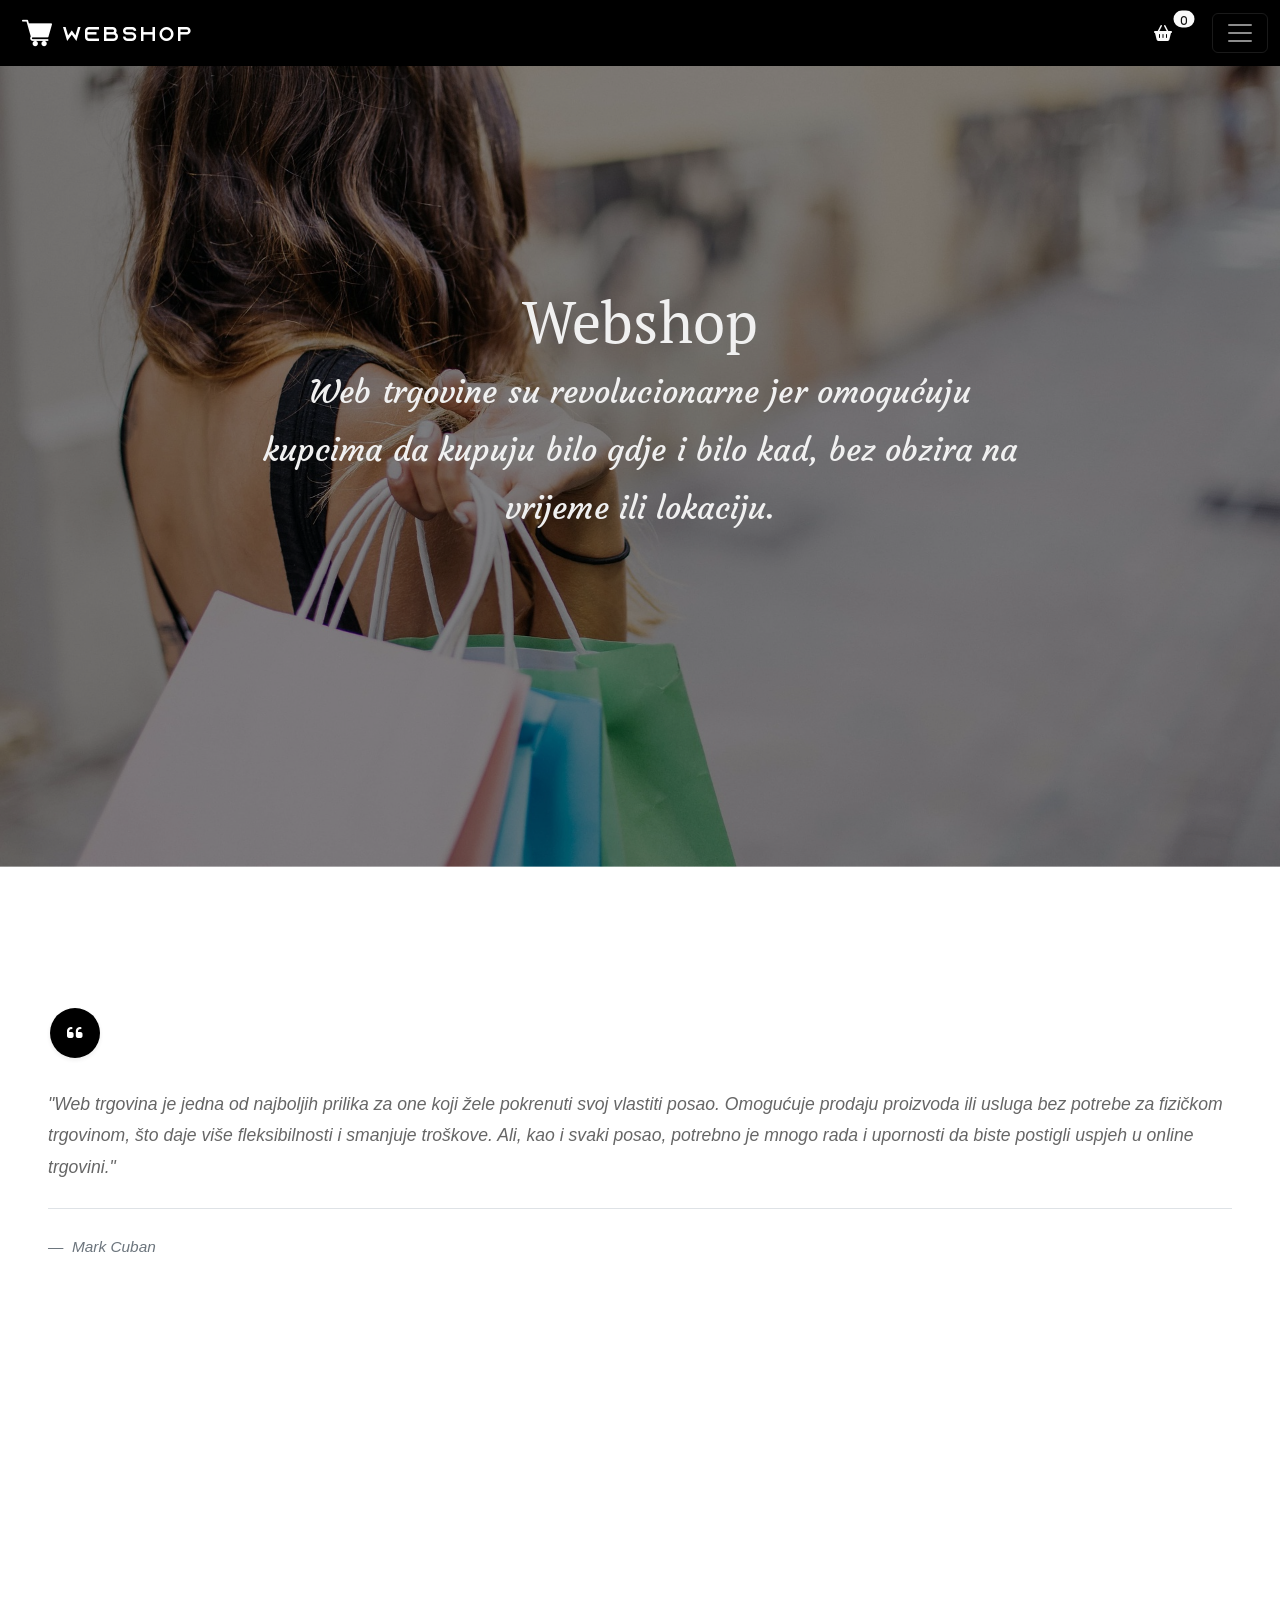
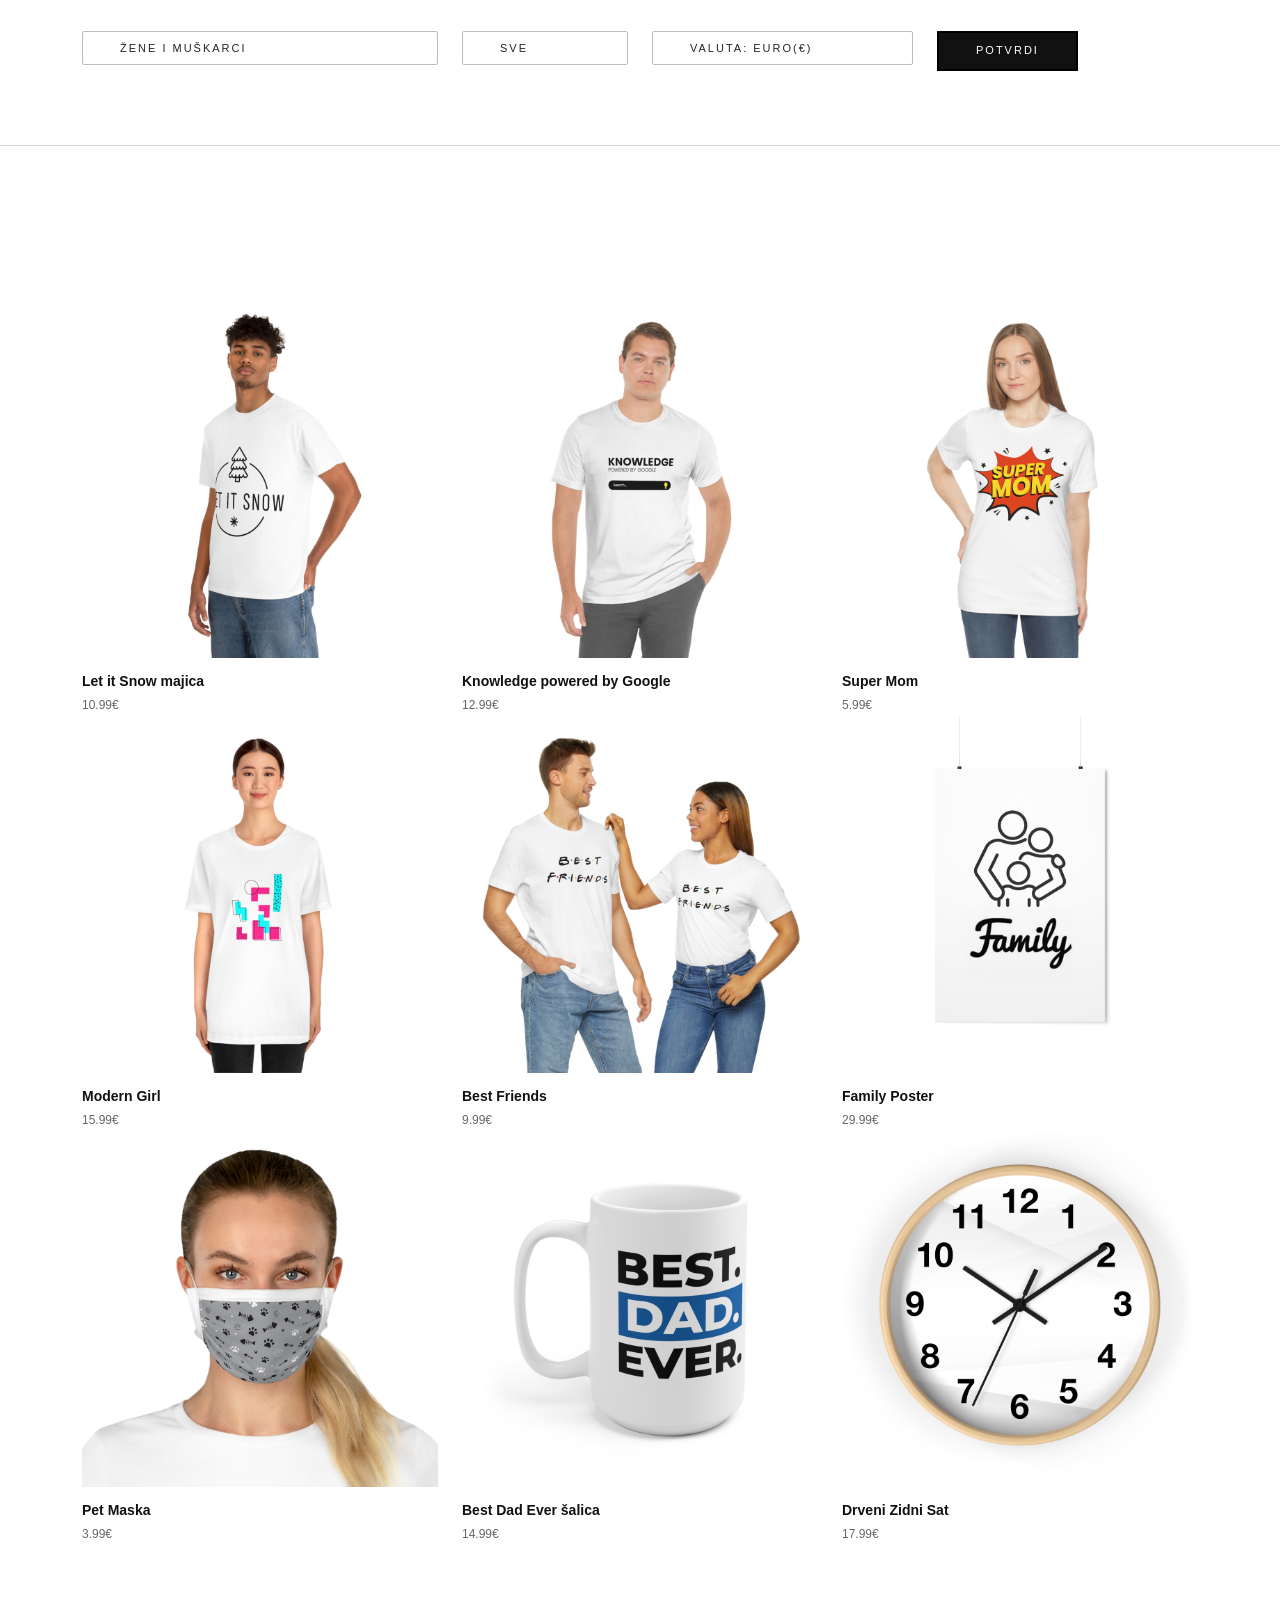
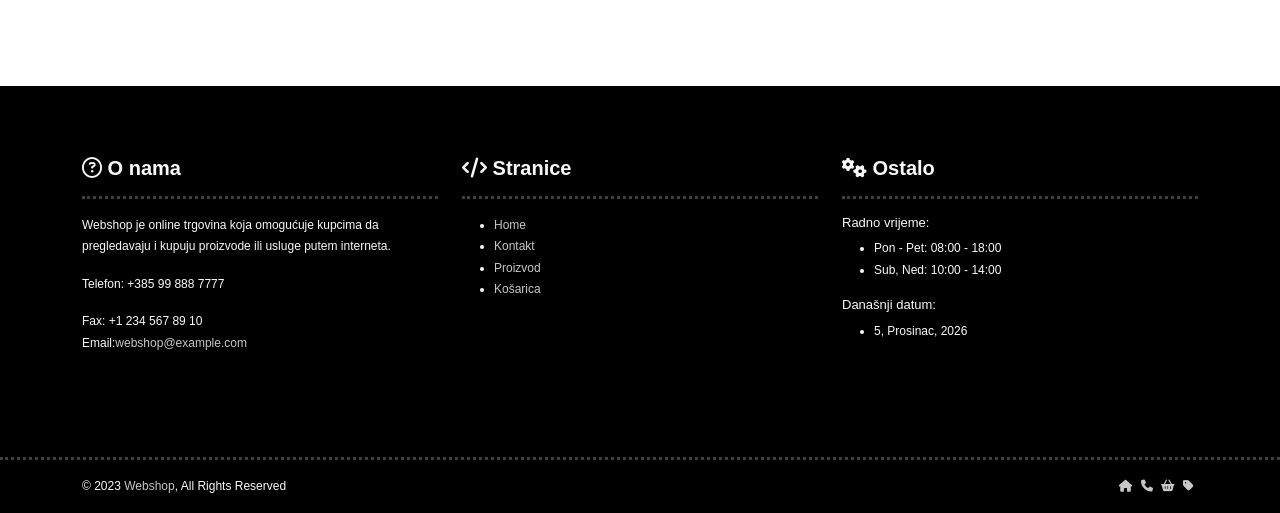
<file: index.html>
<!DOCTYPE html>
<html lang="en-US" dir="ltr">
  <head>
    <meta charset="utf-8">
    <meta http-equiv="X-UA-Compatible" content="IE=edge">
    <meta name="viewport" content="width=device-width, initial-scale=1">

    <title>Webshop</title>

    <link rel="icon" type="image/png" sizes="90x90" href="assets/images/favicon/shopping-cart-90.png">
    <link rel="icon" type="image/png" sizes="60x60" href="assets/images/favicon/shopping-cart-60.png">
    <link rel="icon" type="image/png" sizes="30x30" href="assets/images/favicon/shopping-cart-30.png">
    
    <meta name="msapplication-TileColor" content="#ffffff">
    <meta name="msapplication-TileImage" content="assets/images/favicons/ms-icon-144x144.png">
    <meta name="theme-color" content="#ffffff">

    <link href="css//bootstrap/bootstrap.min.css" rel="stylesheet">
    <link href="css/styles.css" rel="stylesheet">
    <link href="css/animacije/animacije.css" rel="stylesheet">
    <link rel="stylesheet" href="https://cdnjs.cloudflare.com/ajax/libs/font-awesome/6.2.1/css/all.min.css">
        

   
  </head>
  <body data-spy="scroll" data-target=".onpage-navigation" data-offset="60">
    <main>
      <div class="page-loader">
        <div class="loader">Loading...</div>
      </div>
      <nav  class="navbar navbar-dark fixed-top">
        <div id="navbar" class="container-fluid">
          <div class="brend">
          <img class="logo" src="assets/images/favicon/logo.png" alt="logo">
          <a id="brand" class="navbar-brand" href="index.html">Webshop</a>
        </div>
        <button type="button" class="kosarica btn position-relative fa fa-shopping-basket" onclick="otvoriKosaricu()">
          <span id="kosarica-br" class="kosarica-broj position-absolute top-0 start-100 translate-middle badge rounded-pill ">0</span>
        </button>
          <button class="navbar-toggler" type="button" data-bs-toggle="collapse" data-bs-target="#navbarToggleExternalContent" aria-controls="navbarToggleExternalContent" aria-expanded="false" aria-label="Toggle navigation">
            <span class="navbar-toggler-icon"></span>
          </button>
        </div>
      <div class="collapse" id="navbarToggleExternalContent">
        <div class="p-4">
          <ul >
            <li class="navigacija"><a href="index.html">Shop</a></li>
            <li class="navigacija"><a href="kontakt.html">Kontakt</a></li>
            <li class="navigacija"><a href="kosarica.html">Košarica</a></li>
          </ul>
        </div>
      </div>
    </nav>
      <div class="main">
        <div class="row sl wow fadeInRight" data-wow-delay="0.5s">
          <img id="bg-slika"  src="assets\images\shop/woman-gdef1f7fb9_1920.jpg" alt="bg">
          
          <div class="col-sm-6 col-sm-offset-3 bg-text">
            <h2 class="module-title font-alt">Webshop</h2>
            <div class="module-subtitle font-serif">Web trgovine su revolucionarne jer omogućuju kupcima da kupuju bilo gdje i bilo kad, bez obzira na vrijeme ili lokaciju.</div>
          </div>
          </div>
        <section  class="module bg-dark-60 shop-page-header citat wow fadeInLeft" data-wow-delay="0.5s">
          <blockquote class="blockquote blockquote-custom bg-white p-5  rounded">
            <div class="blockquote-custom-icon shadow-sm quote-boja"><i class="fa fa-quote-left text-white "></i></div>
            <p class="mb-0 mt-2 font-italic">"Web trgovina je jedna od najboljih prilika za one koji žele pokrenuti svoj vlastiti posao. Omogućuje prodaju proizvoda ili usluga bez potrebe za fizičkom trgovinom, što daje više fleksibilnosti i smanjuje troškove. Ali, kao i svaki posao, potrebno je mnogo rada i upornosti da biste postigli uspjeh u online trgovini.<a href="#" class="text-info"></a>"</p>
            <footer class="blockquote-footer pt-4 mt-4 border-top">
                <cite>Mark Cuban</cite>
            </footer>
        </blockquote>
        </section>
        <section class="filteri">
          <div class="container wow fadeInUp">
            <div class="row">
              <div class="col-sm-4 mb-sm-20">
                <select id="filter2" class="form-control">
                  <option selected="selected">Žene i muškarci</option>
                  <option>Žene</option>
                  <option>Muškarci</option>
                </select> 
              </div>
              <div class="col-sm-2 mb-sm-20">
                <select id="filter3" class="form-control">
                  <option selected="selected">Sve</option>
                  <option>Odjeća</option>
                  <option>Dekoracije</option>
                </select>
              </div>
              <div class="col-sm-3 mb-sm-20">
                <select id="filter1" class="form-control">
                  <option selected="selected">Valuta: Euro(€)</option>
                  <option>Valuta: Dolar($)</option>
                  <option>Valuta: Funta(£)</option>
                </select>
              </div>
              <div class="col-sm-3">
                <button id="filteri-potvrdi" class="btns" type="submit" onclick="filteri()">Potvrdi</button>
              </div>
            </div>
          </div>
        </section>
        <hr class="divider-w">
        <section id="prodaja" class="module-small">
          <div class="container proizvodi">
            <div id="proizvod" class="row multi-columns-row wow zoomIn">
              <div id="proizvod1" class="col-sm-6 col-md-4 col-lg-4" onclick="generiranjeProductStranice(this.id,'proizvod')">
                <div class="shop-item">
                  <div class="centar shop-item-image"><img id="ps1" src="assets/images/shop/p1/majica1.jpg" alt="Proizvod"/>
                    <div id="dodaj0" class="centar shop-item-detail" onclick="kosarica(this)"><a  class="btn btn-round btn-b sbtn2"><span class="icon-basket">Dodaj U Košaricu</span></a></div>
                  </div>
                  <h4 class="shop-item-title font-alt" ><a id="i1" href="#">Accessories Pack</a></h4><span id="c1">£9.00</span>
                </div>
              </div>
              <div id="proizvod2" class="col-sm-6 col-md-4 col-lg-4" onclick="generiranjeProductStranice(this.id,'proizvod')">
                <div class="shop-item">
                  <div class="centar shop-item-image"><img id="ps2" src="assets/images/shop/p2/majica1.jpg" alt="Proizvod"/>
                    <div id="dodaj1" class="centar shop-item-detail" onclick="kosarica(this)" ><a class="btn btn-round btn-b sbtn2"><span class="icon-basket">Dodaj U Košaricu</span></a></div>
                  </div>
                  <h4 class="shop-item-title font-alt"><a id="i2" href="#">Men’s Casual Pack</a></h4><span id="c2">£9.00</span>
                </div>
              </div>
              <div id="proizvod3" class="col-sm-6 col-md-4 col-lg-4" onclick="generiranjeProductStranice(this.id,'proizvod')">
                <div class="shop-item">
                  <div class="centar shop-item-image"><img id="ps3" src="assets/images/shop/p3/majica1.jpg" alt="Proizvod"/>
                    <div id="dodaj2" class="centar shop-item-detail" onclick="kosarica(this)"><a class="btn btn-round btn-b sbtn2"><span class="icon-basket">Dodaj U Košaricu</span></a></div>
                  </div>
                  <h4 class="shop-item-title font-alt"><a id="i3" href="#">Men’s Garb</a></h4><span id="c3">£9.00</span>
                </div>
              </div>
              <div id="proizvod4" class="col-sm-6 col-md-4 col-lg-4" onclick="generiranjeProductStranice(this.id,'proizvod')">
                <div class="shop-item">
                  <div class="centar shop-item-image"><img id="ps4" src="assets/images/shop/p4/majica1.jpg" alt="Proizvod"/>
                    <div id="dodaj3" class="centar shop-item-detail" onclick="kosarica(this)"><a class="btn btn-round btn-b sbtn2"><span class="icon-basket">Dodaj U Košaricu</span></a></div>
                  </div>
                  <h4 class="shop-item-title font-alt"><a id="i4" href="#">Cold Garb</a></h4><span id="c4">£9.00</span>
                </div>
              </div>
              <div id="proizvod5" class="col-sm-6 col-md-4 col-lg-4" onclick="generiranjeProductStranice(this.id,'proizvod')">
                <div class="shop-item">
                  <div class="centar shop-item-image"><img id="ps5" src="assets/images/shop/p5/majica1.jpg" alt="Proizvod"/>
                    <div id="dodaj4" class="centar shop-item-detail" onclick="kosarica(this)"><a class="btn btn-round btn-b sbtn2"><span class="icon-basket">Dodaj U Košaricu</span></a></div>
                  </div>
                  <h4 class="shop-item-title font-alt"><a id="i5" href="#">Accessories Pack</a></h4><span id="c5">£9.00</span>
                </div>
              </div>
              <div id="proizvod6" class="col-sm-6 col-md-4 col-lg-4" onclick="generiranjeProductStranice(this.id,'proizvod')">
                <div class="shop-item">
                  <div class="centar shop-item-image"><img id="ps6" src="assets/images/shop/p6/poster1.jpg" alt="Proizvod"/>
                    <div id="dodaj5" class="centar shop-item-detail" onclick="kosarica(this)"><a class="btn btn-round btn-b sbtn2"><span class="icon-basket">Dodaj U Košaricu</span></a></div>
                  </div>
                  <h4 class="shop-item-title font-alt"><a id="i6" href="#">Men’s Casual Pack</a></h4><span id="c6">£9.00</span>
                </div>
              </div>
              <div id="proizvod7" class="col-sm-6 col-md-4 col-lg-4" onclick="generiranjeProductStranice(this.id,'proizvod')">
                <div class="shop-item">
                  <div class="centar shop-item-image"><img id="ps7" src="assets/images/shop/p7/mask1.jpg" alt="Proizvod"/>
                    <div id="dodaj6" class="centar shop-item-detail" onclick="kosarica(this)"><a  class="btn btn-round btn-b sbtn2"><span class="icon-basket">Dodaj U Košaricu</span></a></div>
                  </div>
                  <h4 class="shop-item-title font-alt"><a id="i7" href="#">Men’s Garb</a></h4><span id="c7">£9.00</span>
                </div>
              </div>
              <div id="proizvod8" class="col-sm-6 col-md-4 col-lg-4" onclick="generiranjeProductStranice(this.id,'proizvod')">
                <div class="shop-item">
                  <div class="centar shop-item-image"><img id="ps8" src="assets/images/shop/p8/s1.jpg" alt="Proizvod"/>
                    <div id="dodaj7" class="centar shop-item-detail" onclick="kosarica(this)"><a class="btn btn-round btn-b sbtn2"><span class="icon-basket">Dodaj U Košaricu</span></a></div>
                  </div>
                  <h4 class="shop-item-title font-alt"><a id="i8" href="#">Cold Garb</a></h4><span id="c8">£9.00</span>
                </div>
              </div>
              <div id="proizvod9" class="col-sm-6 col-md-4 col-lg-4" onclick="generiranjeProductStranice(this.id,'proizvod')">
                <div class="shop-item">
                  <div class="centar shop-item-image"><img id="ps9" src="assets/images/shop/p9/c1.jpg" alt="Proizvod"/>
                    <div id="dodaj8" class="centar shop-item-detail" onclick="kosarica(this)"><a class="btn btn-round btn-b sbtn2"><span class="icon-basket">Dodaj U Košaricu</span></a></div>
                  </div>
                  <h4 class="shop-item-title font-alt"><a id="i9" href="#">Accessories Pack</a></h4><span id="c9">£9.00</span>
                </div>
              </div>
            </div>
          </div>
        </section>
        
        <footer class="footer footer-boja" >
          <div class="footer-manji">
          <div class="container">
            <div class="row">
              <div class="col-sm-4">
                <div class="widget">
                  <h5 class="widget-title font-alt footer-naslov"><i class="fa-regular fa-circle-question"></i> O nama</h5> <hr class="hr-f">
                  <p>Webshop je online trgovina koja omogućuje kupcima da pregledavaju i kupuju proizvode ili usluge putem interneta.</p>
                  <p>Telefon: +385 99 888 7777</p>Fax: +1 234 567 89 10
                  <p>Email:<a href="kontakt.html">webshop@example.com</a></p>
                </div>
              </div>
              <div class="col-sm-4">
                <div class="widget">
                  <h5 class="widget-title font-alt footer-naslov"><i class="fa-solid fa-code"></i> Stranice</h5> <hr class="hr-f">
                  <ul class="icon-list">
                    <li><a href="index.html">Home</a></li>
                    <li><a href="kontakt.html">Kontakt</a></li>
                    <li><a href="shop-single.html">Proizvod</a></li>
                    <li><a href="kosarica.html">Košarica</a></li>
                  </ul>
                </div>
              </div>
              <div class="col-sm-4">
                <div class="widget">
                  <h5 class="widget-title font-alt footer-naslov"><i class="fa-solid fa-gears"></i> Ostalo</h5> <hr class="hr-f">
                    <h5 class="rad-naslov ">Radno vrijeme:</h5>
                    <ul>
                      <li>Pon - Pet: 08:00 - 18:00</li>
                      <li>Sub, Ned: 10:00 - 14:00</li>
                    </ul>
                    <h5 class="rad-naslov ">Današnji datum:</h5>
                    <ul>
                      <li id="datum">Današnji datum</li>
                    </ul>
                </div>
              </div>

            </div>
          </div>
        </div>
        <hr class="hr-f">
          <div class="container">
            <div class="row">
              <div class="col-sm-6">
                <p class="copyright font-alt">&copy; 2023&nbsp;<a href="index.html">Webshop</a>, All Rights Reserved</p> 
              </div>
              <div class="col-sm-6">
                <div class="float-end"><a class="p-1" href="index.html"><i class="fa-solid fa-house"></i></a><a class="p-1" href="kontakt.html"><i class="fa-solid fa-phone"></i></a><a class="p-1" href="kosarica.html"><i class="fa-solid fa-basket-shopping"></i></a><a class="p-1" href="shop-single.html"><i class="fa-solid fa-tag"></i></a>
                </div>
              </div>
            </div>
          </div>
        </footer>
      </div>
    </main>
  </body>
    <!--Skripte-->
    <script src="jquery/jquery-3.6.1.js"></script>
    <script src="js/bootstrap/bootstrap.bundle.min.js"></script>
    <script src="js/shop-load.js"></script>
    <script src="js/shop-proizvod.js"></script>
    <script src="js/wow/wow.js"></script>

    
    
    <!--Funkcija za datum-->
    <script>
      // Pozivanje funkcije nakon što se stranica učita
      window.onload = function() {
        datum();
        homePageSlike();
        brojNaKosarici();
            }
    </script>
</html>
</file>
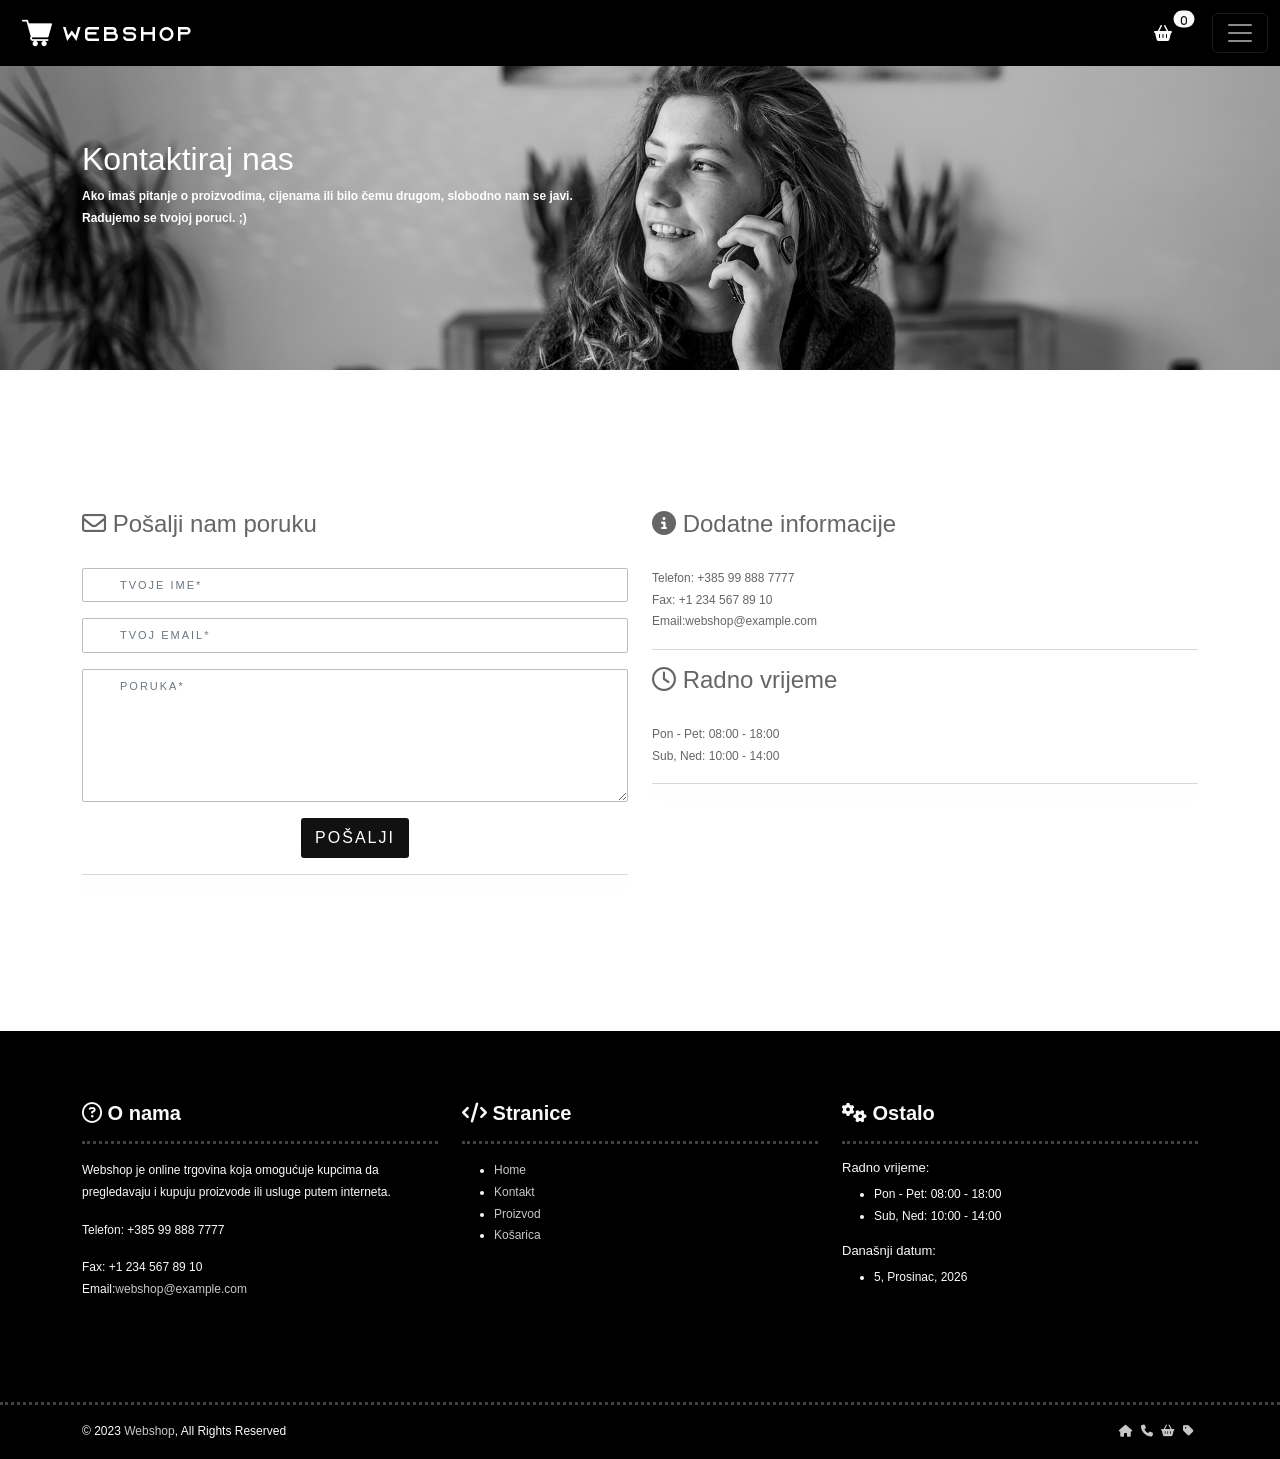
<file: kontakt.html>
<!DOCTYPE html>
<html lang="en-US" dir="ltr">
  <head>
    <meta charset="utf-8">
    <meta http-equiv="X-UA-Compatible" content="IE=edge">
    <meta name="viewport" content="width=device-width, initial-scale=1">

    <title>Webshop</title>

    <link rel="icon" type="image/png" sizes="90x90" href="assets/images/favicon/shopping-cart-90.png">
    <link rel="icon" type="image/png" sizes="60x60" href="assets/images/favicon/shopping-cart-60.png">
    <link rel="icon" type="image/png" sizes="30x30" href="assets/images/favicon/shopping-cart-30.png">

    <meta name="msapplication-TileColor" content="#ffffff">
    <meta name="msapplication-TileImage" content="assets/images/favicons/ms-icon-144x144.png">
    <meta name="theme-color" content="#ffffff">
  

    <link href="css//bootstrap/bootstrap.min.css" rel="stylesheet">
    <link href="css/styles.css" rel="stylesheet">
    <link href="css/animacije/animacije.css" rel="stylesheet">
    <link rel="stylesheet" href="https://cdnjs.cloudflare.com/ajax/libs/font-awesome/6.2.1/css/all.min.css">

  </head>
  <body data-spy="scroll" data-target=".onpage-navigation" data-offset="60">
    <main>
      <div class="page-loader">
        <div class="loader">Loading...</div>
      </div>
      <nav  class="navbar navbar-dark fixed-top">
        <div id="navbar" class="container-fluid">
          <div class="brend">
          <img class="logo" src="assets/images/favicon/logo.png" alt="logo">
          <a id="brand" class="navbar-brand" href="index.html">Webshop</a>
        </div>
        <button type="button" class="kosarica btn position-relative fa fa-shopping-basket" onclick="otvoriKosaricu()">
          <span id="kosarica-br" class="kosarica-broj position-absolute top-0 start-100 translate-middle badge rounded-pill ">0</span>
        </button>
          <button class="navbar-toggler" type="button" data-bs-toggle="collapse" data-bs-target="#navbarToggleExternalContent" aria-controls="navbarToggleExternalContent" aria-expanded="false" aria-label="Toggle navigation">
            <span class="navbar-toggler-icon"></span>
          </button>
        </div>
      <div class="collapse" id="navbarToggleExternalContent">
        <div class="p-4">
          <ul >
            <li class="navigacija"><a href="index.html">Shop</a></li>
            <li class="navigacija"><a href="kontakt.html">Kontakt</a></li>
            <li class="navigacija"><a href="kosarica.html">Košarica</a></li>
          </ul>
        </div>
      </div>
    </nav>
      <div class="main">
        <section class="module bg-dark-60 contact-page-header bg-dark kontakt-slika wow pulse">
          <div class="container kontakt-pocetak">
            <div class="row">
              <div class="col-sm-6 col-sm-offset-3 kontakt-text">
                <h2 class="module-title font-alt">Kontaktiraj nas</h2>
                <div class="module-subtitle font-serif">Ako imaš pitanje o proizvodima, cijenama ili bilo čemu drugom, slobodno nam se javi. Radujemo se tvojoj poruci. ;)</div>
              </div>
            </div>
          </div>
        </section>
        <section class="module">
          <div class="container">
            <div class="row">
              <div class="col-sm-6">
                <h4 class="font-alt wow bounceInLeft" data-wow-delay="0.1s"><i class="fa-regular fa-envelope"></i> Pošalji nam poruku</h4><br/>
                <form id="contactForm" role="form" action="mailto:antono.fabricni@skole.hr" method="post" enctype="text/plain">
                  <div class="form-group wow bounceInLeft" data-wow-delay="0.2s">
                    <label class="sr-only" for="name">Ime</label>
                    <input class="form-control" type="text" id="name" name="ime" placeholder="Tvoje ime*" required="required" data-validation-required-message="Unesi ime."/>
                    <p class="help-block text-danger"></p>
                  </div>
                  <div class="form-group wow bounceInLeft" data-wow-delay="0.5s">
                    <label class="sr-only" for="email">Email</label>
                    <input class="form-control" type="email" id="email" name="email" placeholder="Tvoj Email*" required="required" data-validation-required-message="Unesi email."/>
                    <p class="help-block text-danger"></p>
                  </div>
                  <div class="form-group wow bounceInLeft" data-wow-delay="0.7s">
                    <textarea class="form-control" rows="7" id="message" name="poruka" placeholder="Poruka*" required="required" data-validation-required-message="Napiši nam poruku."></textarea>
                    <p class="help-block text-danger"></p>
                  </div>
                  <div class="text-center wow bounceInLeft" data-wow-delay="1s">
                    <button id="submitb" class="btn btn-block btn-round btn-d" id="cfsubmit" type="submit">Pošalji</button>
                  </div>
                </form>
                <hr class="shadow">
                <div class="font-alt" id="contactFormResponse"></div>
              </div>
              <div class="col-sm-6">
                <h4 class="font-alt wow bounceInRight" data-wow-delay="0.1s"><i class="fa-solid fa-circle-info"></i> Dodatne informacije</h4><br/>
                <ul class="list-unstyled">
                
                <li class="wow bounceInRight" data-wow-delay="0.3s">Telefon: +385 99 888 7777</li>
                <li class="wow bounceInRight" data-wow-delay="0.4s">Fax: +1 234 567 89 10</li>
                <li class="wow bounceInRight" data-wow-delay="0.5s">Email:webshop@example.com</li>
              </ul>
                <hr/>
                <h4 class="font-alt wow bounceInRight" data-wow-delay="0.5s"><i class="fa-regular fa-clock"></i> Radno vrijeme</h4><br/>
                <ul class="list-unstyled">
                  <li class="wow bounceInRight" data-wow-delay="0.7s">Pon - Pet: 08:00 - 18:00</li>
                  <li class="wow bounceInRight" data-wow-delay="1s">Sub, Ned: 10:00 - 14:00</li>
                </ul>
                <hr class="shadow">
              </div>
            </div>
          </div>
        </section>
        <section id="map-section">
          <div id="map"></div>
        </section>
   
        <footer class="footer footer-boja" >
          <div class="footer-manji">
          <div class="container">
            <div class="row">
              <div class="col-sm-4">
                <div class="widget">
                  <h5 class="widget-title font-alt footer-naslov"><i class="fa-regular fa-circle-question"></i> O nama</h5> <hr class="hr-f">
                  <p>Webshop je online trgovina koja omogućuje kupcima da pregledavaju i kupuju proizvode ili usluge putem interneta.</p>
                  <p>Telefon: +385 99 888 7777</p>Fax: +1 234 567 89 10
                  <p>Email:<a href="kontakt.html">webshop@example.com</a></p>
                </div>
              </div>
              <div class="col-sm-4">
                <div class="widget">
                  <h5 class="widget-title font-alt footer-naslov"><i class="fa-solid fa-code"></i> Stranice</h5> <hr class="hr-f">
                  <ul class="icon-list">
                    <li><a href="index.html">Home</a></li>
                    <li><a href="kontakt.html">Kontakt</a></li>
                    <li><a href="shop-single.html">Proizvod</a></li>
                    <li><a href="kosarica.html">Košarica</a></li>
                  </ul>
                </div>
              </div>
              <div class="col-sm-4">
                <div class="widget">
                  <h5 class="widget-title font-alt footer-naslov"><i class="fa-solid fa-gears"></i> Ostalo</h5> <hr class="hr-f">
                    <h5 class="rad-naslov ">Radno vrijeme:</h5>
                    <ul>
                      <li>Pon - Pet: 08:00 - 18:00</li>
                      <li>Sub, Ned: 10:00 - 14:00</li>
                    </ul>
                    <h5 class="rad-naslov ">Današnji datum:</h5>
                    <ul>
                      <li id="datum">Današnji datum</li>
                    </ul>
                </div>
              </div>

            </div>
          </div>
        </div>
        <hr class="hr-f">
          <div class="container">
            <div class="row">
              <div class="col-sm-6">
                <p class="copyright font-alt">&copy; 2023&nbsp;<a href="index.html">Webshop</a>, All Rights Reserved</p> 
              </div>
              <div class="col-sm-6">
                <div class="float-end"><a class="p-1" href="index.html"><i class="fa-solid fa-house"></i></a><a class="p-1" href="kontakt.html"><i class="fa-solid fa-phone"></i></a><a class="p-1" href="kosarica.html"><i class="fa-solid fa-basket-shopping"></i></a><a class="p-1" href="shop-single.html"><i class="fa-solid fa-tag"></i></a>
                </div>
              </div>
            </div>
          </div>
        </footer>
      </div>
    </main>
  </body>
  
    <!--Skripte-->
    <script src="jquery/jquery-3.6.1.js"></script>
    <script src="js/bootstrap/bootstrap.bundle.min.js"></script>
    <script src="js/shop-load.js"></script>
    <script src="js/shop-proizvod.js"></script>
    <script src="js/wow/wow.js"></script>

    <!--Funkcija za datum-->
    <script>
      // Pozivanje funkcije nakon što se stranica učita
      window.onload = function() {
        datum();
        brojNaKosarici();
      }
    </script>
</html>
</file>
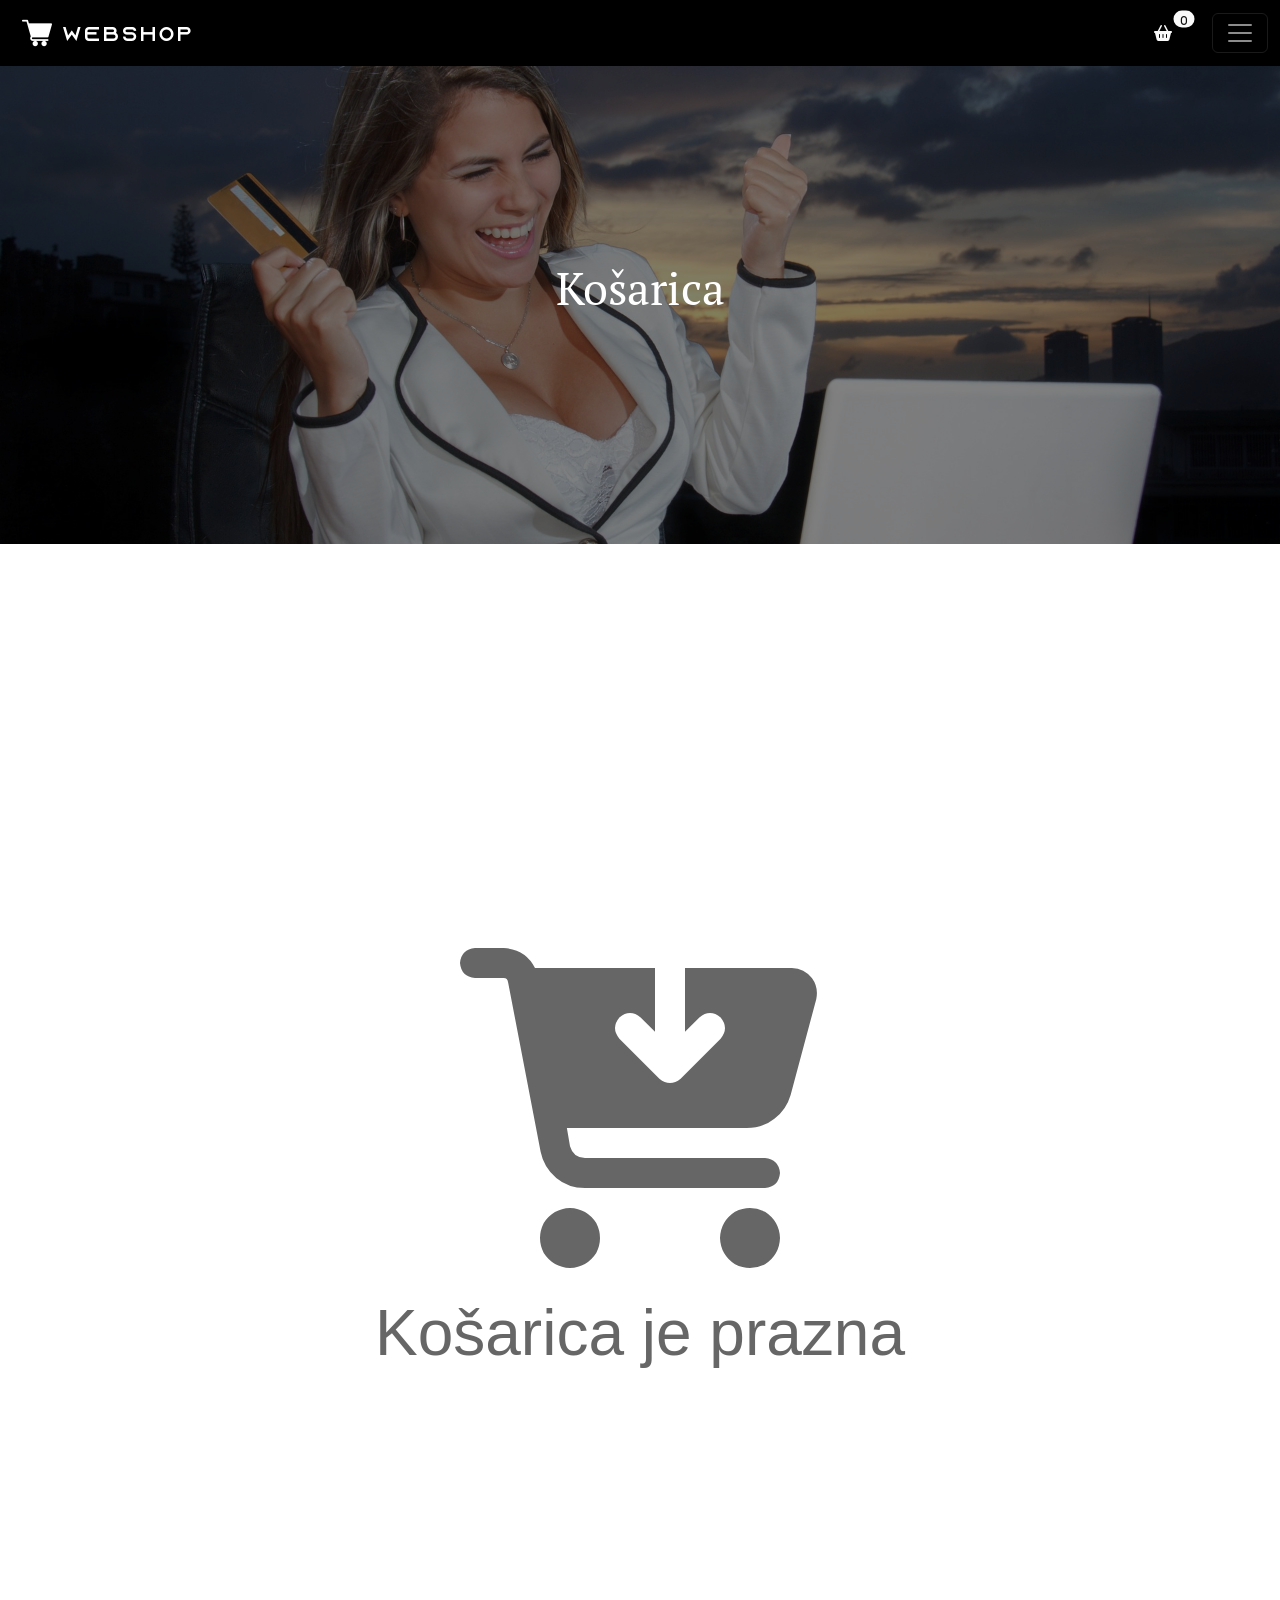
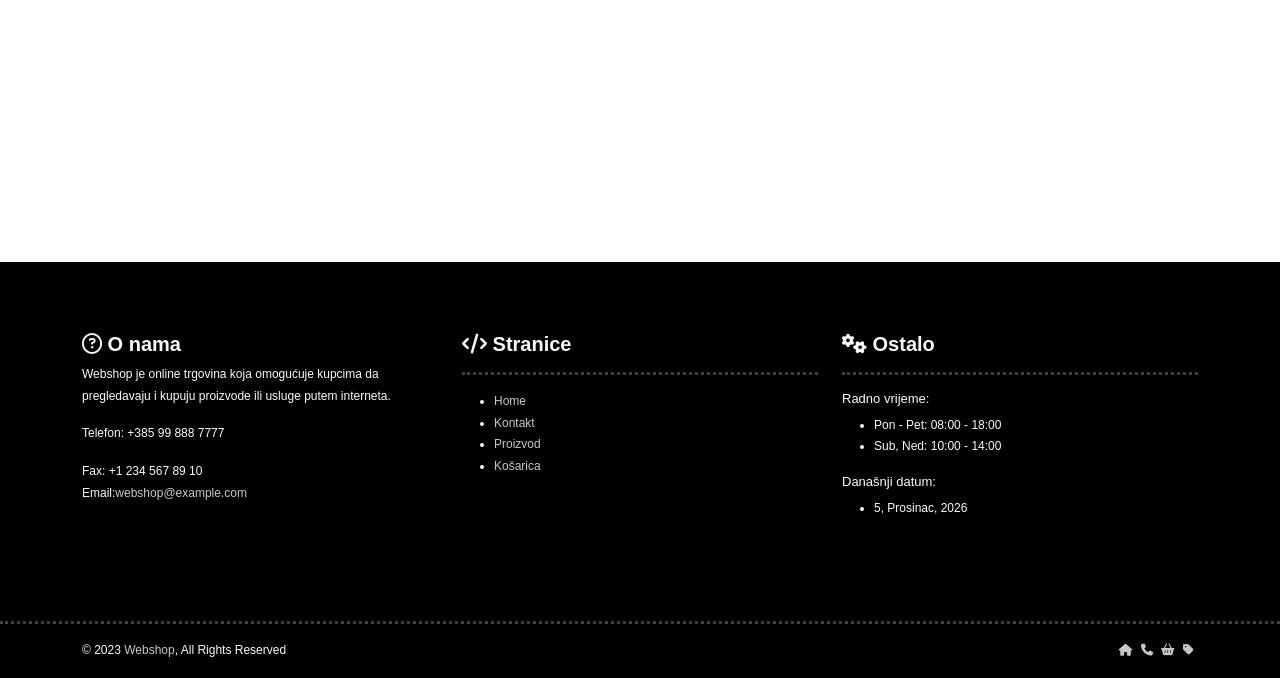
<file: kosarica.html>
<!DOCTYPE html>
<html lang="en-US" dir="ltr">
  <head>
    <meta charset="utf-8">
    <meta http-equiv="X-UA-Compatible" content="IE=edge">
    <meta name="viewport" content="width=device-width, initial-scale=1.0">

    <title>Webshop</title>

    <link rel="icon" type="image/png" sizes="90x90" href="assets/images/favicon/shopping-cart-90.png">
    <link rel="icon" type="image/png" sizes="60x60" href="assets/images/favicon/shopping-cart-60.png">
    <link rel="icon" type="image/png" sizes="30x30" href="assets/images/favicon/shopping-cart-30.png">
    
    <meta name="msapplication-TileColor" content="#ffffff">
    <meta name="msapplication-TileImage" content="assets/images/favicons/ms-icon-144x144.png">
    <meta name="theme-color" content="#ffffff">

    <link href="css//bootstrap/bootstrap.min.css" rel="stylesheet">
    <link href="css/styles.css" rel="stylesheet">
    <link href="css/animacije/animacije.css" rel="stylesheet">
    <link rel="stylesheet" href="https://cdnjs.cloudflare.com/ajax/libs/font-awesome/6.2.1/css/all.min.css">

   
  </head>
  <body data-spy="scroll" data-target=".onpage-navigation" data-offset="60">
    <main>
      <div class="page-loader">
        <div class="loader">Loading...</div>
      </div>
      <nav  class="navbar navbar-dark fixed-top">
        <div id="navbar" class="container-fluid">
          <div class="brend">
          <img class="logo" src="assets/images/favicon/logo.png" alt="logo">
          <a id="brand" class="navbar-brand" href="index.html">Webshop</a>
        </div>
        <button type="button" class="kosarica btn position-relative fa fa-shopping-basket" onclick="otvoriKosaricu()">
          <span id="kosarica-br" class="kosarica-broj position-absolute top-0 start-100 translate-middle badge rounded-pill ">0</span>
        </button>
          <button class="navbar-toggler" type="button" data-bs-toggle="collapse" data-bs-target="#navbarToggleExternalContent" aria-controls="navbarToggleExternalContent" aria-expanded="false" aria-label="Toggle navigation">
            <span class="navbar-toggler-icon"></span>
          </button>
        </div>
      <div class="collapse" id="navbarToggleExternalContent">
        <div class="p-4">
          <ul >
            <li class="navigacija"><a href="index.html">Shop</a></li>
            <li class="navigacija"><a href="kontakt.html">Kontakt</a></li>
            <li class="navigacija"><a href="kosarica.html">Košarica</a></li>
          </ul>
        </div>
      </div>
    </nav>

    <div class="main">
        <section id="kosarica-bg" class="module module wow fadeInDown" data-wow-delay="0.3s">
            <div class="container">
                <div class="row">
                        <h1 class="centar naslov-kosarica"></h1>
                </div>
              </div>
            </section>
            <div class="container wow fadeInUp">
              <div class="row">
                      <h1 class="centar naslov-kosarica">Košarica</h1>
              </div>
            </div>
            <section class="module">
                  <hr class="hr-f">
                  <div class="tablicaK container">
                    <div class="col-sm-12">
                      <div class="row prazna-kosarica text-center">
                        <h1 class="fa-solid fa-cart-arrow-down"></h1>
                        <p>Košarica je prazna</p>
                      </div>
                    <table class="table kosarica-tab">
                        <thead class="glavna-tab wow zoomInDown">
                          <tr>
                            <th scope="col"><i class="fa-regular fa-image p-2"></i>Slika</th>
                            <th scope="col"><i class="fa-solid fa-signature p-2"></i>Ime</th>
                            <th scope="col"><i class="fa-solid fa-money-bill-wave p-2"></i>Cijena</th>
                            <th scope="col"><i class="fa-solid fa-list-ol p-2"></i>Količina</th>
                            <th scope="col"><i class="fa-solid fa-money-bill-trend-up p-2"></i>Ukupno</th>
                            <th scope="col"><i class="fa-solid fa-trash p-2"></i>Ukloni</th>
                          </tr>
                        </thead>
                        <tbody class="align-middle">
                          <tr class="kosarica-proizvod wow zoomIn">
                            <td scope="row"class="kosarica-slika"><img class="kosarica-slika-img pokazivac" id="ps1" src="assets/images/shop/blank.jpg" alt="Accessories Pack" onclick="generiranjeProductStranice(this.id,'ps')"/></td>
                            <td class="kosarica-ime-proizvoda pokazivac" id="i1">A</td>
                            <td id="c1" >Otto</td>
                            <td><input type="number" name="Količina" id="kolicina0" value="1" min="1" max="40" onChange="promjenaKolicineKosarica()"></td>
                            <td class="kosarica-ukupno">Otto</td>
                            <td ><a id="ukloni0" class="ukloni centar pokazivac" title="Ukloni" onclick="kosaricaUkloni(this)"><i class="fa fa-times"></i></a></td>
                          </tr>
                          <tr class="kosarica-proizvod wow zoomIn">
                            <td scope="row"class="kosarica-slika"><img class="kosarica-slika-img pokazivac" id="ps2" src="assets/images/shop/blank.jpg" alt="Accessories Pack"/></td>
                            <td class="kosarica-ime-proizvoda pokazivac" id="i2">A</td>
                            <td id="c2">Otto</td>
                            <td><input type="number" name="Količina" id="kolicina1" value="1" min="1" max="40" onChange="promjenaKolicineKosarica()"></td>
                            <td class="kosarica-ukupno">Otto</td>
                            <td><a id="ukloni1" class="ukloni centar pokazivac"  title="Ukloni" onclick="kosaricaUkloni(this)"><i class="fa fa-times"></i></a></td>
                          </tr>
                          <tr class="kosarica-proizvod wow zoomIn">
                            <td scope="row"class="kosarica-slika"><img class="kosarica-slika-img pokazivac" id="ps3" src="assets/images/shop/blank.jpg" alt="Accessories Pack"/></td>
                            <td class="kosarica-ime-proizvoda pokazivac" id="i3">A</td>
                            <td id="c3">Otto</td>
                            <td><input type="number" name="Količina" id="kolicina2" value="1" min="1" max="40" onChange="promjenaKolicineKosarica()"></td>
                            <td class="kosarica-ukupno">Otto</td>
                            <td><a id="ukloni2" class="ukloni centar pokazivac"  title="Ukloni" onclick="kosaricaUkloni(this)"><i class="fa fa-times"></i></a></td>
                          </tr>
                          <tr class="kosarica-proizvod wow zoomIn">
                            <td scope="row"class="kosarica-slika"><img class="kosarica-slika-img pokazivac" id="ps4" src="assets/images/shop/blank.jpg" alt="Accessories Pack"/></td>
                            <td class="kosarica-ime-proizvoda pokazivac" id="i4">A</td>
                            <td id="c4">Otto</td>
                            <td><input type="number" name="Količina" id="kolicina3" value="1" min="1" max="40" onChange="promjenaKolicineKosarica()"></td>
                            <td class="kosarica-ukupno">Otto</td>
                            <td><a id="ukloni3" class="ukloni centar pokazivac"  title="Ukloni" onclick="kosaricaUkloni(this)"><i class="fa fa-times"></i></a></td>
                          </tr>
                          <tr class="kosarica-proizvod wow zoomIn">
                            <td scope="row"class="kosarica-slika"><img class="kosarica-slika-img pokazivac" id="ps5" src="assets/images/shop/blank.jpg" alt="Accessories Pack"/></td>
                            <td class="kosarica-ime-proizvoda pokazivac" id="i5">A</td>
                            <td id="c5">Otto</td>
                            <td><input type="number" name="Količina" id="kolicina4" value="1" min="1" max="40" onChange="promjenaKolicineKosarica()"></td>
                            <td class="kosarica-ukupno">Otto</td>
                            <td><a id="ukloni4" class="ukloni centar pokazivac"  title="Ukloni" onclick="kosaricaUkloni(this)"><i class="fa fa-times"></i></a></td>
                          </tr>
                          <tr class="kosarica-proizvod wow zoomIn">
                            <td scope="row"class="kosarica-slika"><img class="kosarica-slika-img pokazivac" id="ps6" src="assets/images/shop/blank.jpg" alt="Accessories Pack"/></td>
                            <td class="kosarica-ime-proizvoda pokazivac" id="i6">A</td>
                            <td id="c6">Otto</td>
                            <td><input type="number" name="Količina" id="kolicina5" value="1" min="1" max="40" onChange="promjenaKolicineKosarica()"></td>
                            <td class="kosarica-ukupno">Otto</td>
                            <td><a id="ukloni5" class="ukloni centar pokazivac"  title="Ukloni" onclick="kosaricaUkloni(this)"><i class="fa fa-times"></i></a></td>
                          </tr>
                          <tr class="kosarica-proizvod wow zoomIn">
                            <td scope="row"class="kosarica-slika"><img class="kosarica-slika-img pokazivac" id="ps7" src="assets/images/shop/blank.jpg" alt="Accessories Pack"/></td>
                            <td class="kosarica-ime-proizvoda pokazivac" id="i7">A</td>
                            <td id="c7">Otto</td>
                            <td><input type="number" name="Količina" id="kolicina6" value="1" min="1" max="40" onChange="promjenaKolicineKosarica()"></td>
                            <td class="kosarica-ukupno">Otto</td>
                            <td><a id="ukloni6" class="ukloni centar pokazivac"  title="Ukloni" onclick="kosaricaUkloni(this)"><i class="fa fa-times"></i></a></td>
                          </tr>
                          <tr class="kosarica-proizvod wow zoomIn">
                            <td scope="row"class="kosarica-slika"><img class="kosarica-slika-img pokazivac" id="ps8" src="assets/images/shop/blank.jpg" alt="Accessories Pack"/></td>
                            <td class="kosarica-ime-proizvoda pokazivac" id="i8">A</td>
                            <td id="c8">Otto</td>
                            <td><input type="number" name="Količina" id="kolicina7" value="1" min="1" max="40" onChange="promjenaKolicineKosarica()"></td>
                            <td class="kosarica-ukupno">Otto</td>
                            <td><a id="ukloni7" class="ukloni centar pokazivac"  title="Ukloni" onclick="kosaricaUkloni(this)"><i class="fa fa-times"></i></a></td>
                          </tr>
                          <tr class="kosarica-proizvod wow zoomIn">
                            <td scope="row"class="kosarica-slika"><img class="kosarica-slika-img pokazivac" class="kosarica-slika-img" id="ps9" src="assets/images/shop/blank.jpg" alt="Accessories Pack"/></td>
                            <td class="kosarica-ime-proizvoda pokazivac" id="i9">A</td>
                            <td id="c9">Otto</td>
                            <td><input type="number" name="Količina" id="kolicina8" value="1" min="1" max="40" onChange="promjenaKolicineKosarica()"></td>
                            <td class="kosarica-ukupno">Otto</td>
                            <td><a id="ukloni8" class="ukloni centar pokazivac"  title="Ukloni" onclick="kosaricaUkloni(this)"><i class="fa fa-times"></i></a></td>
                          </tr>
                        </tbody>
                      </table>  
                      <div class="col-sm-3 col-sm-offset-3 container wow zoomInUp">
                        <div class="form-group brisanje">
                          <button  class="brisanje-tipka" value="Izbriši sve" onclick="isprazniKosaricu()">Izbriši sve</button>
                        </div>
                      </div>
                    </div>
                  </div>
                </div>
        </section>
        <section class="module">
          <hr class="hr-f">
<div class="checkout-sve container wow fadeInRight">
  <div class="col-sm-4 float-end">
    
    <table style="border: 1px solid #cacaca;" class="table table-striped">
      <thead >
        <label for="table" style="font-weight: 600;">Ukupno</label>
        <tr>
          <th scope="col">Košarica:</th>
          <td id="checkout-kosarica">/</td>
        </tr>
      </thead>
      <tbody>
        <tr class="kosarica-proizvod">
          <th scope="col">Dostava:</th>
          <td  id="shipping">3.00€</td>
        </tr>       
        <tr class="kosarica-proizvod">
          <th scope="col">Ukupno:</th>
          <td id="checkout-ukupno" >/</td>
        </tr>             
      </tbody>
    </table>
    <input type="button" class="btns float-end" value="Dovrši" data-bs-toggle="modal" data-bs-target="#dovrsikupnju">
  </div>
</div>
        
          <div class="modal fade modal-dialog modal-dialog-centered" id="dovrsikupnju" tabindex="-1" aria-labelledby="dovrsikupnjuLabel" aria-hidden="true">
            <div class="modal-dialog">
              <div class="modal-content">
                <div class="modal-header">
                  <h1 class="modal-title fs-5" id="dovrsikupnjuLabel">Dovrši kupnju</h1>
                  <button type="button" class="btn-close" data-bs-dismiss="modal" aria-label="Close"></button>
                </div>
                <div class="modal-body">
                  <label for="basic-url" class="form-label">Ime i prezime</label>
                  <div class="input-group mb-3">
                    <input type="text" class="form-control" placeholder="Ime" aria-label="Ime" aria-describedby="basic-addon1" required>
                    <input type="text" class="form-control" placeholder="Prezime" aria-label="Prezime" aria-describedby="basic-addon1" required>
                  </div>
                  <label for="basic-url" class="form-label">Adresa e-pošte</label>
                  <div  class="input-group mb-3">
                    <input style="text-transform: lowercase;" type="text" class="form-control" placeholder="Mail" aria-label="Recipient's username" aria-describedby="basic-addon2">
                    <span class="input-group-text">@</span>
                    <select style="text-align: left;text-transform: lowercase;" id="filter-mail" class="input-group-text form-control">
                      <option selected="selected">gmail.com</option>
                      <option>yahoo.com</option>
                      <option>outlook.com</option>
                      <option>hotmail.com</option>
                    </select> 
                  </div>
                  <label for="Adresa" class="form-label">Adresa</label>
                  <div class="input-group mb-3">
                    <input type="text" class="form-control" placeholder="Adresa" aria-label="Adresa" aria-describedby="basic-addon1">
                  </div>
                  <label for="Adresa" class="form-label">Telefon</label>
                  <div class="input-group mb-3">
                    <input type="tel" class="form-control" placeholder="Broj telefona" aria-label="Telefon" aria-describedby="basic-addon1">
                  </div>
                  <label for="Adresa" class="form-label">Grad i poštanski broj</label>
                  <div class="input-group mb-3">
                    <input type="text" class="form-control" placeholder="Grad" aria-label="Grad" aria-describedby="basic-addon1">
                    <input type="number" class="form-control" placeholder="poštanski broj" aria-label="pbroj" aria-describedby="basic-addon1">
                  </div> 
                <div class="modal-footer">
                  <button style="position: static;" type="button" class="btn btns" data-bs-dismiss="modal">Zatvori</button>
                  <button style="position: static;" type="submit" class="btn btns">Potvrdi</button>
                </div>
              </div>
            </div>
          </div>
        </section>
  
        <footer class="footer footer-boja" >
          <div class="footer-manji">
          <div class="container">
            <div class="row">
              <div class="col-sm-4">
                <div class="widget">
                  <h5 class="widget-title font-alt footer-naslov"><i class="fa-regular fa-circle-question"></i> O nama</h5> <hr class="hr-f">
                  <p>Webshop je online trgovina koja omogućuje kupcima da pregledavaju i kupuju proizvode ili usluge putem interneta.</p>
                  <p>Telefon: +385 99 888 7777</p>Fax: +1 234 567 89 10
                  <p>Email:<a href="kontakt.html">webshop@example.com</a></p>
                </div>
              </div>
              <div class="col-sm-4">
                <div>
                  <h5 class="widget-title font-alt footer-naslov"><i class="fa-solid fa-code"></i> Stranice</h5> <hr class="hr-f">
                  <ul class="icon-list">
                    <li><a href="index.html">Home</a></li>
                    <li><a href="kontakt.html">Kontakt</a></li>
                    <li><a href="shop-single.html">Proizvod</a></li>
                    <li><a href="kosarica.html">Košarica</a></li>
                  </ul>
                </div>
              </div>
              <div class="col-sm-4">
                <div class="widget">
                  <h5 class="widget-title font-alt footer-naslov"><i class="fa-solid fa-gears"></i> Ostalo</h5> <hr class="hr-f">
                    <h5 class="rad-naslov ">Radno vrijeme:</h5>
                    <ul>
                      <li>Pon - Pet: 08:00 - 18:00</li>
                      <li>Sub, Ned: 10:00 - 14:00</li>
                    </ul>
                    <h5 class="rad-naslov ">Današnji datum:</h5>
                    <ul>
                      <li id="datum">Današnji datum</li>
                    </ul>
                </div>
              </div>

            </div>
          </div>
        </div>
        <hr class="hr-f">
          <div class="container">
            <div class="row">
              <div class="col-sm-6">
                <p class="copyright font-alt">&copy; 2023&nbsp;<a href="index.html">Webshop</a>, All Rights Reserved</p> 
              </div>
              <div class="col-sm-6">
                <div class="float-end"><a class="p-1" href="index.html"><i class="fa-solid fa-house"></i></a><a class="p-1" href="kontakt.html"><i class="fa-solid fa-phone"></i></a><a class="p-1" href="kosarica.html"><i class="fa-solid fa-basket-shopping"></i></a><a class="p-1" href="shop-single.html"><i class="fa-solid fa-tag"></i></a>
                </div>
              </div>
            </div>
          </div>
        </footer>
      </div>
    </main>
  </body>
    <!--Skripte-->
    <script src="jquery/jquery-3.6.1.js"></script>
    <script src="js/bootstrap/bootstrap.bundle.min.js"></script>
    <script src="js/shop-load.js"></script>
    <script src="js/shop-proizvod.js"></script>
    <script src="js/wow/wow.js"></script>

    
    
    <!--Funkcija za datum-->
    <script>
      // Pozivanje funkcije nakon što se stranica učita
      window.onload = function() {
        datum();
        homePageSlike();
        brojNaKosarici();
        generirajUKosaricu();
        praznaKosarica();
        document.getElementById("dovrsikupnju").style.display = 'none'; //skrivanje završne forme kako bi mogli koristiti elemente koje ona prekriva
      }
      
    </script>
   
</html>
</file>
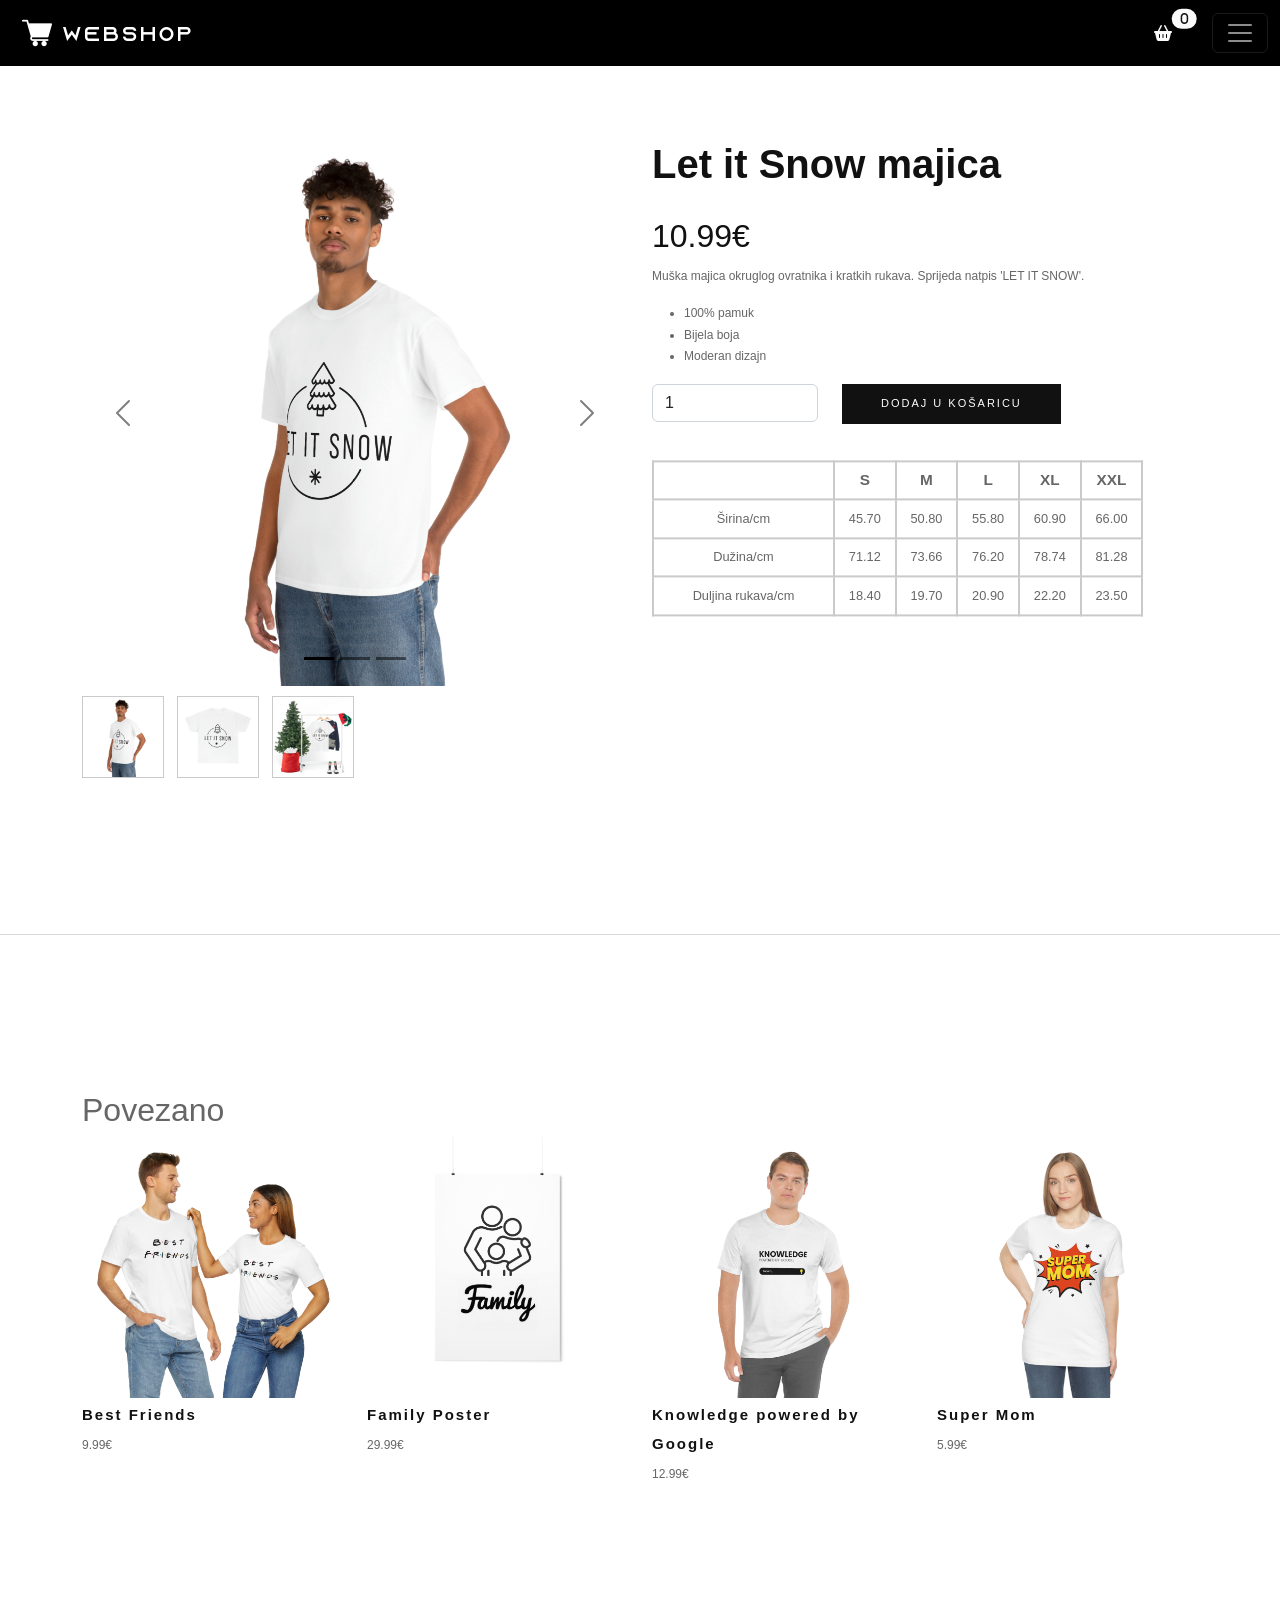
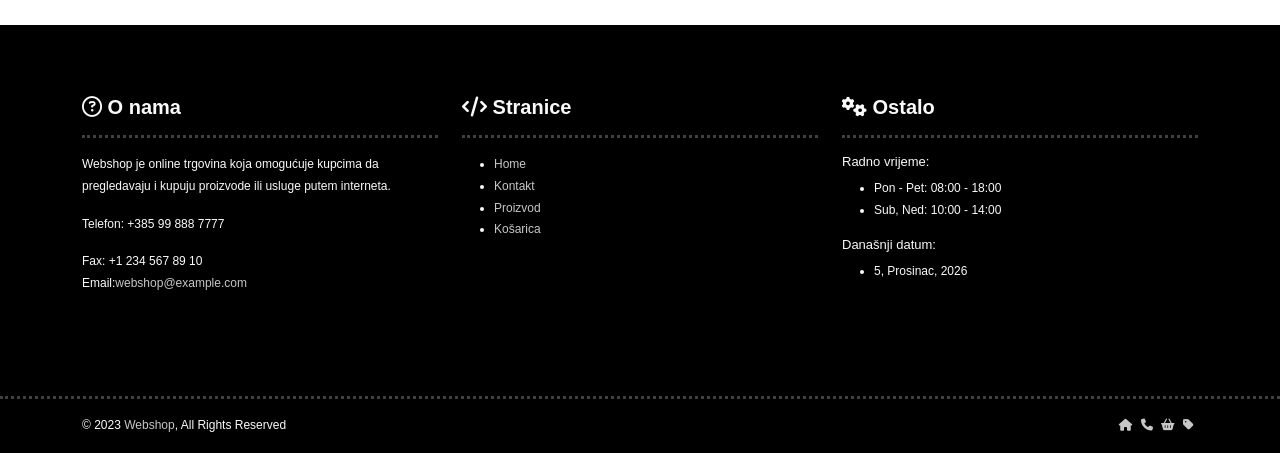
<file: shop-single.html>
<!DOCTYPE html>
<html lang="en-US" dir="ltr">
  <head>
    <meta charset="utf-8">
    <meta http-equiv="X-UA-Compatible" content="IE=edge">
    <meta name="viewport" content="width=device-width, initial-scale=1">

    <title>Webshop</title>
    
    <meta name="msapplication-TileColor" content="#ffffff">
    <meta name="msapplication-TileImage" content="assets/images/favicons/ms-icon-144x144.png">
    <meta name="theme-color" content="#ffffff">
    
    <!--Favicon-->
    
    <link rel="icon" type="image/png" sizes="90x90" href="assets/images/favicon/shopping-cart-90.png">
    <link rel="icon" type="image/png" sizes="60x60" href="assets/images/favicon/shopping-cart-60.png">
    <link rel="icon" type="image/png" sizes="30x30" href="assets/images/favicon/shopping-cart-30.png">


    <link href="css//bootstrap/bootstrap.min.css" rel="stylesheet">
    <link href="css/styles-single.css" rel="stylesheet">
    <link href="css/animacije/animacije.css" rel="stylesheet">
    <link rel="stylesheet" href="https://cdnjs.cloudflare.com/ajax/libs/font-awesome/6.2.1/css/all.min.css">
    
    

  </head>
  <body data-spy="scroll" data-target=".onpage-navigation" data-offset="60">
    <main>
      <div class="page-loader">
        <div class="loader">Loading...</div>
      </div>
      <!--Nav-->
      <nav  class="navbar navbar-dark fixed-top">
        <div id="navbar" class="container-fluid">
          <div class="brend">
          <img class="logo" src="assets/images/favicon/logo.png" alt="logo">
          <a id="brand" class="navbar-brand" href="index.html">Webshop</a>
        </div>
        <button type="button" class="kosarica btn position-relative fa fa-shopping-basket" onclick="otvoriKosaricu()">
          <span id="kosarica-br" class="kosarica-broj position-absolute top-0 start-100 translate-middle badge rounded-pill ">0</span>
        </button>
          <button class="navbar-toggler" type="button" data-bs-toggle="collapse" data-bs-target="#navbarToggleExternalContent" aria-controls="navbarToggleExternalContent" aria-expanded="false" aria-label="Toggle navigation">
            <span class="navbar-toggler-icon"></span>
          </button>
        </div>
      <div class="collapse" id="navbarToggleExternalContent">
        <div class="p-4">
          <ul >
            <li class="navigacija"><a href="index.html">Shop</a></li>
            <li class="navigacija"><a href="kontakt.html">Kontakt</a></li>
            <li class="navigacija"><a href="kosarica.html">Košarica</a></li>
          </ul>
        </div>
      </div>
    </nav>




      <div class="main">
        <section class="module">
          <div class="container">
            <div class="row">
              <div class="col-sm-6 mb-sm-40 wow fadeInLeft">
                <div id="demo" class="carousel carousel-dark slide" data-bs-ride="carousel">

                  <!-- Indicators/dots -->
                  <div class="carousel-indicators">
                    <button type="button" data-bs-target="#demo" data-bs-slide-to="0" class="active"></button>
                    <button type="button" data-bs-target="#demo" data-bs-slide-to="1"></button>
                    <button type="button" data-bs-target="#demo" data-bs-slide-to="2"></button> 
                  </div>
                  
                  <!-- The slideshow/carousel -->
                  <div class="carousel-inner">
                    <div class="carousel-item active">
                      <img src="assets/images/shop/blank.jpg" id="gallery1" class="d-block" style="width:100%">
                    </div>
                    <div class="carousel-item">
                      <img src="assets/images/shop/blank.jpg" id="gallery2" class="d-block" style="width:100%">
                    </div>
                    <div class="carousel-item">
                      <img src="assets/images/shop/blank.jpg" id="gallery3" class="d-block" style="width:100%">
                    </div>
                  </div>
                  
                  <!-- Left and right controls/icons -->
                  <button class="carousel-control-prev" type="button" data-bs-target="#demo" data-bs-slide="prev">
                    <span class="carousel-control-prev-icon"></span>
                  </button>
                  <button class="carousel-control-next" type="button" data-bs-target="#demo" data-bs-slide="next">
                    <span class="carousel-control-next-icon"></span>
                  </button>
                </div>
                
              
                
                <ul class="product-gallery pokazivac">
                  <li><a  class="gallery" href="assets/images/shop/blank.jpg"></a><img id="gallery4" data-bs-target="#demo" data-bs-slide-to="0" src="assets/images/shop/blank.jpg" alt="Single Product"/></li>
                  <li><a  class="gallery" href="assets/images/shop/blank.jpg"></a><img id="gallery5" data-bs-target="#demo" data-bs-slide-to="1" src="assets/images/shop/blank.jpg" alt="Single Product"/></li>
                  <li><a  class="gallery" href="assets/images/shop/blank.jpg"></a><img id="gallery6" data-bs-target="#demo" data-bs-slide-to="2" src="assets/images/shop/blank.jpg" alt="Single Product"/></li>
                </ul>
              </div>
              <div class="col-sm-6 wow fadeInRight">
                <div class="row">
                  <div class="col-sm-12">
                    <h1 id="naziv-proizvoda" class="product-title natpis">Proizvod</h1>
                  </div>
                </div>
              
                <div class="row mb-20">
                  <div class="col-sm-12">
                    <div class="price natpis"><span id="amount" class="amount">£20.00</span></div>
                  </div>
                </div>
                <div class="row mb-20">
                  <div class="col-sm-12">
                    <div class="description">
                      <p id="opis-proizvoda">Lorem ipsum dolor sit amet consectetur, adipisicing elit. Dolor voluptate itaque minus nihil quibusdam sit vero voluptatum eum in quaerat provident aliquam illum distinctio impedit veniam explicabo, accusamus architecto debitis?</p>
                      <ul id="karakteristike">
                        <li id="karakteristika1">1</li>
                        <li id="karakteristika2">2</li>
                        <li id="karakteristika3">3</li>
                      </ul>
            
                    
                    </div>
                  </div>
                </div>
                <div class="row mb-20">
                  <div class="col-sm-4 mb-sm-20">
                    <input id="kolicina" class="form-control input-lg" type="number" name="" value="1" max="40" min="1" required="required"/>
                  </div>
                  <div class="col-sm-8"><a class="btns pokazivac" onclick=" glavniProizvodaDodaj(4)">Dodaj u Košaricu</a></div>
                </div>
                <div>
                <table id="tablica" class="tablica">
                  <thead>
                      <tr>
                          <th></th>
                          <th>S</th>
                          <th>M</th>
                          <th>L</th>
                          <th>XL</th>
                          <th>XXL</th>
                      </tr>
                  </thead>
                  <tbody>
                    <tr>
                      <td>Širina/cm</td>		
                      <td>45.70</td>
                      <td>50.80	</td>
                      <td>55.80</td>
                      <td>60.90	</td>
                      <td>66.00</td>
                  </tr>
                  <tr>
                    <td>Dužina/cm</td>		
                    <td>71.12</td>
                    <td>73.66	</td>
                    <td>76.20</td>
                    <td>78.74	</td>
                    <td>81.28</td>
                </tr>
                <tr>
                  <td>Duljina rukava/cm</td>		
                  <td>18.40</td>
                  <td>19.70</td>
                  <td>20.90</td>
                  <td>22.20</td>
                  <td>23.50</td>
              </tr>
                </tbody>
              </table>
            </div>  
          </div>
        </div>
       </div>
      </section>
        <!--Povezano-->
        <hr class="divider-w">
        <section class="module-small">
          <div class="container">
            <div class="row">
              <div class="col-sm-6 col-sm-offset-3 wow slideInUp">
                <h2 class="module-title">Povezano</h2>
              </div>
            </div>
            <div class="row multi-columns-row wow slideInUp">
              <div class="col-sm-6 col-md-3 col-lg-3">
                <div class="shop-item povezano" onclick="p10()">
                  <div class="shop-item-image"><img id="sl1" data-mdb-animation="fade-in-up" src="assets/images/shop/blank.jpg" alt="Proizvod"/>
                    <div class="centar shop-item-detail" onclick="relatedKosarica(0)"><a  class="sbtn pokazivac"><span class="icon-basket related-dodaj-kosarica">Dodaj u Košaricu</span></a></div>
                  </div>
                  <h4 class="shop-item-title"><a id="natpis1" href="#">Proizvod</a></h4><span id="c10">£9.00</span>
                </div>
              </div>
              <div class="col-sm-6 col-md-3 col-lg-3">
                <div class="shop-item povezano" onclick="p11()">
                  <div class="shop-item-image"><img id="sl2" src="assets/images/shop/blank.jpg" alt="Proizvod"/>
                    <div class="centar shop-item-detail" onclick="relatedKosarica(1)"><a  class="sbtn pokazivac"><span class="icon-basket related-dodaj-kosarica">Dodaj u Košaricu</span></a></div>
                  </div>
                  <h4 class="shop-item-title"><a id="natpis2" href="#">Proizvod</a></h4><span id="c11">£9.00</span>
                </div>
              </div>
              <div class="col-sm-6 col-md-3 col-lg-3">
                <div class="shop-item povezano" onclick="p12()">
                  <div class="shop-item-image"><img id="sl3" src="assets/images/shop/blank.jpg" alt="Proizvod"/>
                    <div class="centar shop-item-detail" onclick="relatedKosarica(2)"><a  class="sbtn pokazivac"><span class="icon-basket related-dodaj-kosarica">Dodaj u Košaricu</span></a></div>
                  </div>
                  <h4 class="shop-item-title"><a id="natpis3" href="#">Proizvod</a></h4><span id="c12">£9.00</span>
                </div>
              </div>
              <div class="col-sm-6 col-md-3 col-lg-3">
                <div class="shop-item povezano" onclick="p13()">
                  <div class="shop-item-image"><img id="sl4" src="assets/images/shop/blank.jpg" alt="Proizvod"/>
                    <div class="centar shop-item-detail" onclick="relatedKosarica(3)"><a  class="sbtn pokazivac"><span class="icon-basket related-dodaj-kosarica">Dodaj u Košaricu</span></a></div>
                  </div>
                  <h4 class="shop-item-title "><a id="natpis4" href="#">Proizvod</a></h4><span id="c13">£9.00</span>
                </div>
              </div>
            </div>
          </div>
        </section>

        <footer class="footer footer-boja" >
          <div class="footer-manji">
          <div class="container">
            <div class="row">
              <div class="col-sm-4">
                <div class="widget">
                  <h5 class="widget-title font-alt footer-naslov"><i class="fa-regular fa-circle-question"></i> O nama</h5> <hr class="hr-f">
                  <p>Webshop je online trgovina koja omogućuje kupcima da pregledavaju i kupuju proizvode ili usluge putem interneta.</p>
                  <p>Telefon: +385 99 888 7777</p>Fax: +1 234 567 89 10
                  <p>Email:<a href="kontakt.html">webshop@example.com</a></p>
                </div>
              </div>
              <div class="col-sm-4">
                <div class="widget">
                  <h5 class="widget-title font-alt footer-naslov"><i class="fa-solid fa-code"></i> Stranice</h5> <hr class="hr-f">
                  <ul class="icon-list">
                    <li><a href="index.html">Home</a></li>
                    <li><a href="kontakt.html">Kontakt</a></li>
                    <li><a href="shop-single.html">Proizvod</a></li>
                    <li><a href="kosarica.html">Košarica</a></li>
                  </ul>
                </div>
              </div>
              <div class="col-sm-4">
                <div class="widget">
                  <h5 class="widget-title font-alt footer-naslov"><i class="fa-solid fa-gears"></i> Ostalo</h5> <hr class="hr-f">
                    <h5 class="rad-naslov ">Radno vrijeme:</h5>
                    <ul>
                      <li>Pon - Pet: 08:00 - 18:00</li>
                      <li>Sub, Ned: 10:00 - 14:00</li>
                    </ul>
                    <h5 class="rad-naslov ">Današnji datum:</h5>
                    <ul>
                      <li id="datum">Današnji datum</li>
                    </ul>
                </div>
              </div>

            </div>
          </div>
        </div>
        <hr class="hr-f">
          <div class="container">
            <div class="row">
              <div class="col-sm-6">
                <p class="copyright font-alt">&copy; 2023&nbsp;<a href="index.html">Webshop</a>, All Rights Reserved</p> 
              </div>
              <div class="col-sm-6">
                <div class="float-end"><a class="p-1" href="index.html"><i class="fa-solid fa-house"></i></a><a class="p-1" href="kontakt.html"><i class="fa-solid fa-phone"></i></a><a class="p-1" href="kosarica.html"><i class="fa-solid fa-basket-shopping"></i></a><a class="p-1" href="shop-single.html"><i class="fa-solid fa-tag"></i></a>
                </div>
              </div>
            </div>
          </div>
        </footer>
      </div>
    </main>
  </body>
  <!--Skripte-->
    <!--Skripte-->
    <script src="jquery/jquery-3.6.1.js"></script>
    <script src="js/bootstrap/bootstrap.bundle.min.js"></script>
    <script src="js/shop-load.js"></script>
    <script src="js/shop-proizvod.js"></script>
    <script src="js/wow/wow.js"></script>

    <script>
      // Pozivanje funkcije nakon što se stranica učita
      window.onload = function() {
        datum();
        proizvod();
        dodatno();
      bezTablice();
      brojNaKosarici();
      }
    </script>
</html>
</file>
<file: css/styles.css>
html {
    overflow-y: scroll;
    overflow-x: hidden;
    -ms-overflow-style: scrollbar;
  }
  
  body {
    background: #fff;
    font: 400 12px/1.8 "Open Sans", sans-serif;
    color: #666;
    -webkit-font-smoothing: antialiased;
  }
  
  img {
    max-width: 100%;
    height: auto;
  }
  
  iframe {
    border: 0;
  }
  a:not(.natpis){
    Text-decoration: none;
  }
  
  .align-center {
    text-align: center;
  }
  
  .align-left {
    text-align: left !important;
  }
  
  .position-relative {
    position: relative;
  }
  
  .leftauto {
    right: 0 !important;
    left: auto !important;
  }
  

.product-gallery {
    list-style: none;
    padding: 0;
    width: 100%;
    margin: 10px 0 0;
  }
  
  .product-gallery li {
    display: inline-block;
    width: 15%;
    margin: 0 5px;
  }
  
  .product-gallery li:first-child {
    margin-left: 0;
  }
  
  .product-title {
    margin: 0 0 20px;
    color: #111;
  }
  
  
  .amount {
    font-size: 32px;
    color: #111;
  }

  .navbar-custom + .main {
    margin-top: 50px;
  }
  
  .main {
    position: relative;
   
    background-color: #fff;
    z-index: 1;
  }
  
  .module,
  .module-small {
    position: relative;
    padding: 140px 0;
    background-repeat: no-repeat;
    background-position: 50% 50%;
    background-size: cover;
  }
  
  

  /*button*/
  .btns {
    position: absolute;
    border-radius: 0;
    font-family: sans-serif;
    text-transform: uppercase;
    letter-spacing: 2px;
    font-size: 11px;
    padding: 8px 37px;
    background: #111;
    color: #fff;
    border: 2px solid black;
  }
  .btns:hover{
    position: absolute;
    background: #fff;
    color: #000;
    border: 2px solid black;
    transition: 0.1s ease-out;
  }

  /*shop single css*/

  .sbtn{
    position: absolute;
    border-radius: 0;
    font-family: sans-serif;
    text-transform: uppercase;
    letter-spacing: 2px;
    font-size: 11px;
    padding: 8px 37px;
    background: #111;
    color: #fff;
    bottom: 50%;
    opacity: 0;
  }
 
.product:hover{
    color: #fff;
}


   .shop-item:hover .sbtn {
    transition: 0.3s ease-out;
    transform: translateX(25%);
    opacity: 1;
    bottom: 50%;
    
  }
  .icon-basket{
    opacity: 1;
    color: #fff;
    display: flex;
  justify-content: center;
   letter-spacing: 2px;
      font-weight: 700;
  }
  

  
  #natpis{
    font-weight: 700;
    font-family:"Open Sans", sans-serif;
    letter-spacing: 2px;
    font-size: 15px;
    color: #111;
  }
  #natpis:hover{
    color: #666;
  }
  
  #gallery1:hover,
  #gallery2:hover,
  #gallery3:hover{
    transition: 0.3s ease-out;
    opacity: 0.7;
    
 }

 .natpis{
  font-weight: 700;
 }
 #amount{
  font-weight: 500;
 }
 /*loader*/

 .page-loader {
  position: fixed;
  background: #000;
  bottom: 0;
  right: 0;
  left: 0;
  top: 0;
  z-index: 9998;
}

.loader {
  position: absolute;
  border-left: 2px solid #ffffff;
  border-top: 2px solid rgba(255, 255, 255, 0.2);
  border-right: 2px solid rgba(255, 255, 255, 0.2);
  border-bottom: 2px solid rgba(255, 255, 255, 0.2);
  height: 46px;
  width: 46px;
  left: 50%;
  top: 50%;
  margin: -23px 0 0 -23px;
  text-indent: -9999em;
  font-size: 10px;
  z-index: 9999;
  -webkit-animation: load 0.8s infinite linear;
  -moz-animation: load 0.8s infinite linear;
  ms-animation: load 0.8s infinite linear;
  o-animation: load 0.8s infinite linear;
  animation: load 0.8s infinite linear;
}

.loader,
.loader:after {
  border-radius: 50%;
  width: 46px;
  height: 46px;
}

@-webkit-keyframes load {
  0% {
    -webkit-transform: rotate(0deg);
    transform: rotate(0deg);
  }
  100% {
    -webkit-transform: rotate(360deg);
    transform: rotate(360deg);
  }
}

@keyframes load {
  0% {
    -webkit-transform: rotate(0deg);
    transform: rotate(0deg);
  }
  100% {
    -webkit-transform: rotate(360deg);
    transform: rotate(360deg);
  }
}


/*--------------------------------------------------------------
	Navbar
--------------------------------------------------------------*/
.navbar-custom {
  background-color: rgba(10, 10, 10, 0.9);
  border: 0;
  border-radius: 0;
  z-index: 1000;
  font-family: "Roboto Condensed", sans-serif;
  text-transform: uppercase;
  letter-spacing: 3px;
  font-size: 11px;
  transition: background, padding 0.4s ease-in-out 0s;
}

.navbar-custom .navbar-brand {
  letter-spacing: 4px;
  font-weight: 400;
  font-size: 22px;
  color: #fff;
}

#navbarToggleExternalContent{
  transform: translateY(1.5%);
}

#navbar{
    background-color: rgb(0, 0, 0);
}

.navbar{
  background-color: rgb(0, 0, 0);
  border: 0;
  border-radius: 0;
  z-index: 1000;
  font-family: "Roboto Condensed", sans-serif;
  text-transform: uppercase;
  letter-spacing: 3px;
  font-size: 11px;
  transition: background, padding 0.4s ease-in-out 0s;
}

.nav-boja{
  color: #000;
}

#brand{
  color: #fff;
  font-family: "azonix";
  transform: translateY(10%);
}


.navigacija a{
  
  margin: auto;
  padding: 14px 16px;
  font-weight: 700;
  font-family:"Open Sans", sans-serif;
  letter-spacing: 2px;
  font-size: 15px;
  color: rgb(175, 175, 175);
  
}
.navigacija a:hover {
  bottom: 50%;
  transition: 0.2s ease-in-out;
  color: #fff;
  transform: scale(1);
  transition: all 0.3s ease-in-out 0.1s;
}


.logo{
  display: block;
  width: 30px;
  height: 30px; 
  margin: 10px;
}
.brend{
  display: flex;
}

.kosarica{
  margin-left: auto; 
  margin-right: 2vw;
  background-color: #000;
  border: 2px solid black;
  color: #fafafa;
}
.kosarica:focus,
.kosarica:hover
{
  background-color: #000;
  border: 2px solid black;
  color: #fafafa;
}
.kosarica-broj{
  background-color: #fafafa;
  color: #111;
  font-size: 10px;
  text-align: center;
}
/*shop sve*/



.shop-item-image {
  position: relative;
  overflow: hidden;
}

.shop-item-image img {
  width: 100%;
}

.shop-item-detail,
.shop-item-image:after {
  transition: all 0.4s ease-in-out 0s;
  opacity: 1;
  
}

.shop-item-image:after {
  position: absolute;
  display: block;
  content: "";
  height: 100%;
  width: 100%;
  left: 0;
  top: 0;
}
.centar{
  display: flex;
justify-content: center;
align-items: center;
}
.shop-item-detail {
  position: absolute;
  padding: 0.7vw 1vw;
  opacity: 0;
  z-index: 2;
  font-weight: 900;
  background: #111;
  text-align: center;
  border-radius: 0;
  font-family: sans-serif;
  text-transform: uppercase;
  letter-spacing: 2px;
  font-size: 2.5vw;
  color: rgb(255, 255, 255);
  transform: translateY(-12vw);
  -webkit-transform: translateY(-12vw);
  -ms-transform: translateY(-12vw);
}

.shop-item-title {
  font-weight: 400;
  font-size: 14px;
  color: #111;
  margin: 15px 0 5px;
}
.shop-item-title a{
  font-weight: 550;
  font-size: 14px;
  color: #111;
  margin: 15px 0 5px;
}


/* Shop item hover */
.shop-item:hover .shop-item-image:after {
  background: rgba(255, 255, 255, 0.7);
}

.shop-item:hover .shop-item-detail {
  opacity: 1;
  bottom: 50%;
  transition: 0.3s ease-out;
  -webkit-transform: translateY(0px);
  -ms-transform: translateY(0px);
  transform: translateY(0px);
}

/*
@media only screen and (max-width: 1199px) 
{
  .sbtn2{
    font-size: 16px; 
  }
  .shop-item-detail{
    left: 35px;
  }
}
  
@media only screen and (max-width: 991px) 
{
  .sbtn2{
    font-size: 12px; 
  }
  .shop-item-detail{
    left: 15px;
  
  }
}

@media only screen and (max-width: 767px) 
{
  .sbtn2{
    font-size: 12px; 
  }
  .shop-item-detail{
    left: 30px;
  
  }
}

@media only screen and (max-width: 575px) 
{
  .sbtn2{
    font-size: 26px; 
    font-weight: 520;
    font-size: 3vw;
  }
  .shop-item-detail{
    left: 25vw;
  
  }
}

@media only screen and (max-width: 375px) 
{
  .sbtn2{
    font-size: 26px; 
    font-weight: 520;
    font-size: 3vw;
  }
  .shop-item-detail{
    left: 22vw;
  
  }6vw
}

@media only screen and (max-width: 280px) 
{
  .sbtn2{
    font-size: 26px; 
    font-weight: 520;
    font-size: 3vw;
  }
  .shop-item-detail{
    left: 17vw;
  
  }
}

@media only screen and (min-width: 1400px) 
{
  .sbtn2{
    font-size: 1.5vw;
  }
  .shop-item-detail{
    left: 6vw;
  
  }
}

@media only screen and (min-width: 1920px) 
{
  .sbtn2{
    font-size: 1.5vw;
  }
  .shop-item-detail{
    left: 2vw;
  
  }
}

@media only screen and (min-width: 3840px) 
{
  .sbtn2{
    font-size: 0.5vw;
  }
  .shop-item-detail{
    left: 2vw;
  
  }
}
*/
/*BG*/

#bg {
  position: absolute;
  font-weight: 500;
  top: 45%;
  font-size: 45px;
  font-family: "Roboto Condensed", sans-serif;
  letter-spacing: 0.01px;

}
#bg2 {
  font-family: Gabriola;
  position: absolute;
  top: 55%;
  font-style: italic; 
  font-weight: 590;
  letter-spacing: 0.01px;
  font-size: 17px;
}

#bg-slika,
#bg2,
#bg{
  transform: translateY(1.6%);
  color: #fff;
  text-align: center;
  width: 100%;
  height: 100%;
  filter:  brightness(50%);
}
#bg-slika{
  user-select: none;
  -webkit-user-select: none; /* Safari */
  -moz-user-select: none; /* Firefox */
  -ms-user-select: none; /* IE10+/Edge */
  -webkit-user-drag: none;
}
.bg-text{
  margin: auto;
  width: 60%;
  padding: 10px;
  text-align: center;
  transform: translateY(-45vw);
  color: rgb(240, 240, 240);
  font-size:2.5vw;
  letter-spacing: 0.1px;
  font-family: Courgette;

}

.bg-text h2{
  font-size:4.5vw;
  font-family: PTSerif;
  letter-spacing: 0.1px;
  font-weight: 570;
}


/*Filteri*/
.filteri{
  transform: translateY(-5vw);
}
.form-control {
  font-family: "Roboto Condensed", sans-serif;
  text-transform: uppercase;
  letter-spacing: 2px;
  font-size: 11px;
  padding: 8px 37px;
  opacity: 1;
  border: 1px solid #bdbdbd;
  border-radius: 2px;
  transition: all 0.4s ease-in-out 0s;
}

.form-control:focus {
  border-color: #CACACA;
}

.form-control:hover{
  border: 2px solid #bdbdbd;
  
}


/*Citat*/

.citat{
  top: -18vw;
}
.blockquote-custom {
  position: relative;
  font-size: 1.1rem;
  font-style: italic; 
}

.blockquote-custom-icon {
  width: 50px;
  height: 50px;
  border-radius: 50%;
  display: flex;
  align-items: center;
  justify-content: center;
  position: absolute;
  top: -25px;
  left: 50px;
}


.quote-boja{
  background-color: #000;
}
/*Contact*/

#submitb{
padding: auto;
margin: auto;
font-family: sans-serif;
text-transform: uppercase;
letter-spacing: 2px;
background: #111;
border: 2px solid #111;
    color: #fff;
    border-radius: 3px;
}

#submitb:hover{
  background: rgb(255, 255, 255);
    color: #111;
    border: 2px solid #111;
}

.kontakt-text{
  color: #ffffff;
  font-weight: 600;
}

.kontakt-slika{
  background-image: url('../assets/images/shop/make-a-phone-call-gc33156e80_1920.jpg') ;
  background-position: 0% 15%;
}

/*Footer*/

.hr-f{
  border-top: 3px dotted rgb(255, 255, 255);
  
}
.footer-boja{
  color: #fafafa;
  background-color: rgb(0, 0, 0);
}

footer a{
  color: #c7c7c7;

}

footer a:hover{
  color: #ffffff;

}

.footer-manji{
  padding: 70px;
}

.rad-naslov{
  font-size: small;
}
.footer-naslov{
  font-weight: 550;
}
.footer{
  width: 100vw;
}
/*Kosarica*/

.naslov-kosarica{
  color:rgb(255, 255, 255);
  height: 20vw;
  font-size: 5vh;
  filter:  brightness(200%);
  font-family: PTSerif;
  transform:translateY(-30vw);
}
.glavna-tab{
  color: #fafafa;
  background-color: rgb(0, 0, 0);
  height: 4vw;
}
.kosarica-slika{
  max-width: 4vw;
  max-height: 4vw;
}
.kosarica-tab{
  font-size: 14px;
  text-align: center;

}
@media only screen and (max-width: 396px) 
{
  .kosarica-tab{
  font-size: 3vw;
  }
}
.ukloni{
  color: #111;
  text-align: center;
  padding: 3vw;
}
.ukloni:hover{
  color: #666;
}
#kolicina{
  max-width: 9vw;
  transform: translateY(50%);
}
.kosarica-ime{
  top: 0%;
}
.checkout-sve{
  height: 15vw;
font-size: 15px;
}
.brisanje{
 float:right
}
.prazna-kosarica h1{
font-size: 25vw;
}
.prazna-kosarica p{
  font-size: 5vw;
  }

@media only screen and (max-width: 768px) 
{
  .naslov-kosarica{
    height: 20vw;
    font-size: 10vw;
    font-family: PTSerif;
    transform:translateY(-45vw);
  }
  .checkout-sve{
    height: 15vw;
  font-size: 12px;
  }
}
.brisanje-tipka{
    font-family: sans-serif;
    text-transform: uppercase;
    letter-spacing: 2px;
    font-size: 90%;
    background: #111;
    color: #fff;
    border: 2px solid black;
    padding: 5% 2vw;
}
.brisanje-tipka:hover{
    background: #fff;
    color: #000;
    transition: 0.1s ease-out;
}

#kosarica-bg{
  background-image: url('../assets/images/shop/marketing-online-ge9565e7cb_1920.jpg') ;
  background-position: 0% 15%;
  filter:  brightness(50%);
}

.kosarica-ime-proizvoda:hover,
.kosarica-slika-img:hover
{
  opacity: 0.8;
}
/*Odabir*/

::selection {
  background-color: rgb(15, 15, 15);
  color: rgb(255, 255, 255);
  }

  .footer ::selection,
  .glavna-tab ::selection{
    color: rgb(15, 15, 15);
    background-color: rgb(236, 236, 236);
  }

  .btns ::selection{
    color: rgb(15, 15, 15);
    background-color: rgb(236, 236, 236);
  }

  .btns:hover ::selection{
    background-color: rgb(15, 15, 15);
    color: rgb(255, 255, 255);
  }
  .kontakt-pocetak ::selection{
    color: rgb(15, 15, 15);
    background-color: rgb(236, 236, 236);
  }
 .pokazivac{ 
  cursor: pointer;
 }

  /*Font*/

  @font-face {
    font-family: "azonix";
    src: url("../assets/font/Azonix-1VB0.otf");
  }

  @font-face {
    font-family: "moondance";
    src: url("../assets/font/MoonDance-Regular.ttf");
  }

  @font-face {
    font-family: "EastSeaDokdo";
    src: url("../assets/font/EastSeaDokdo-Regular.ttf");
  }

  @font-face {
    font-family: "PTSerif";
    src: url("../assets/font/PTSerif-Regular.ttf");
  }

  @font-face {
    font-family: "NotoNastaliqUrdu";
    src: url("../assets/font/NotoNastaliqUrdu-VariableFont_wght.ttf");
  }

  @font-face {
    font-family: "Courgette";
    src: url("../assets/font/Courgette-Regular.ttf");
  }

  /*Modal*/
  .modal-backdrop {
    z-index: 1;
  }
.modal{
  position: fixed;
  right: 0;
    left: 0;
    margin-right: auto;
    margin-left: auto;
    transform: translateY(10vh);
}
.modal input{
  border: 2px solid #eeeeee;
}
</file>
<file: css/animacije/animacije.css>
@charset "UTF-8";

/*!
 * animate.css -http://daneden.me/animate
 * Version - 3.5.1
 * Licensed under the MIT license - http://opensource.org/licenses/MIT
 *
 * Copyright (c) 2016 Daniel Eden
 */

.animated {
  -webkit-animation-duration: 1s;
  animation-duration: 1s;
  -webkit-animation-fill-mode: both;
  animation-fill-mode: both;
}

.animated.infinite {
  -webkit-animation-iteration-count: infinite;
  animation-iteration-count: infinite;
}

.animated.hinge {
  -webkit-animation-duration: 2s;
  animation-duration: 2s;
}

.animated.flipOutX,
.animated.flipOutY,
.animated.bounceIn,
.animated.bounceOut {
  -webkit-animation-duration: .75s;
  animation-duration: .75s;
}

@-webkit-keyframes bounce {
  from, 20%, 53%, 80%, to {
    -webkit-animation-timing-function: cubic-bezier(0.215, 0.610, 0.355, 1.000);
    animation-timing-function: cubic-bezier(0.215, 0.610, 0.355, 1.000);
    -webkit-transform: translate3d(0,0,0);
    transform: translate3d(0,0,0);
  }

  40%, 43% {
    -webkit-animation-timing-function: cubic-bezier(0.755, 0.050, 0.855, 0.060);
    animation-timing-function: cubic-bezier(0.755, 0.050, 0.855, 0.060);
    -webkit-transform: translate3d(0, -30px, 0);
    transform: translate3d(0, -30px, 0);
  }

  70% {
    -webkit-animation-timing-function: cubic-bezier(0.755, 0.050, 0.855, 0.060);
    animation-timing-function: cubic-bezier(0.755, 0.050, 0.855, 0.060);
    -webkit-transform: translate3d(0, -15px, 0);
    transform: translate3d(0, -15px, 0);
  }

  90% {
    -webkit-transform: translate3d(0,-4px,0);
    transform: translate3d(0,-4px,0);
  }
}

@keyframes bounce {
  from, 20%, 53%, 80%, to {
    -webkit-animation-timing-function: cubic-bezier(0.215, 0.610, 0.355, 1.000);
    animation-timing-function: cubic-bezier(0.215, 0.610, 0.355, 1.000);
    -webkit-transform: translate3d(0,0,0);
    transform: translate3d(0,0,0);
  }

  40%, 43% {
    -webkit-animation-timing-function: cubic-bezier(0.755, 0.050, 0.855, 0.060);
    animation-timing-function: cubic-bezier(0.755, 0.050, 0.855, 0.060);
    -webkit-transform: translate3d(0, -30px, 0);
    transform: translate3d(0, -30px, 0);
  }

  70% {
    -webkit-animation-timing-function: cubic-bezier(0.755, 0.050, 0.855, 0.060);
    animation-timing-function: cubic-bezier(0.755, 0.050, 0.855, 0.060);
    -webkit-transform: translate3d(0, -15px, 0);
    transform: translate3d(0, -15px, 0);
  }

  90% {
    -webkit-transform: translate3d(0,-4px,0);
    transform: translate3d(0,-4px,0);
  }
}

.bounce {
  -webkit-animation-name: bounce;
  animation-name: bounce;
  -webkit-transform-origin: center bottom;
  transform-origin: center bottom;
}

@-webkit-keyframes flash {
  from, 50%, to {
    opacity: 1;
  }

  25%, 75% {
    opacity: 0;
  }
}

@keyframes flash {
  from, 50%, to {
    opacity: 1;
  }

  25%, 75% {
    opacity: 0;
  }
}

.flash {
  -webkit-animation-name: flash;
  animation-name: flash;
}

/* originally authored by Nick Pettit - https://github.com/nickpettit/glide */

@-webkit-keyframes pulse {
  from {
    -webkit-transform: scale3d(1, 1, 1);
    transform: scale3d(1, 1, 1);
  }

  50% {
    -webkit-transform: scale3d(1.05, 1.05, 1.05);
    transform: scale3d(1.05, 1.05, 1.05);
  }

  to {
    -webkit-transform: scale3d(1, 1, 1);
    transform: scale3d(1, 1, 1);
  }
}

@keyframes pulse {
  from {
    -webkit-transform: scale3d(1, 1, 1);
    transform: scale3d(1, 1, 1);
  }

  50% {
    -webkit-transform: scale3d(1.05, 1.05, 1.05);
    transform: scale3d(1.05, 1.05, 1.05);
  }

  to {
    -webkit-transform: scale3d(1, 1, 1);
    transform: scale3d(1, 1, 1);
  }
}

.pulse {
  -webkit-animation-name: pulse;
  animation-name: pulse;
}

@-webkit-keyframes rubberBand {
  from {
    -webkit-transform: scale3d(1, 1, 1);
    transform: scale3d(1, 1, 1);
  }

  30% {
    -webkit-transform: scale3d(1.25, 0.75, 1);
    transform: scale3d(1.25, 0.75, 1);
  }

  40% {
    -webkit-transform: scale3d(0.75, 1.25, 1);
    transform: scale3d(0.75, 1.25, 1);
  }

  50% {
    -webkit-transform: scale3d(1.15, 0.85, 1);
    transform: scale3d(1.15, 0.85, 1);
  }

  65% {
    -webkit-transform: scale3d(.95, 1.05, 1);
    transform: scale3d(.95, 1.05, 1);
  }

  75% {
    -webkit-transform: scale3d(1.05, .95, 1);
    transform: scale3d(1.05, .95, 1);
  }

  to {
    -webkit-transform: scale3d(1, 1, 1);
    transform: scale3d(1, 1, 1);
  }
}

@keyframes rubberBand {
  from {
    -webkit-transform: scale3d(1, 1, 1);
    transform: scale3d(1, 1, 1);
  }

  30% {
    -webkit-transform: scale3d(1.25, 0.75, 1);
    transform: scale3d(1.25, 0.75, 1);
  }

  40% {
    -webkit-transform: scale3d(0.75, 1.25, 1);
    transform: scale3d(0.75, 1.25, 1);
  }

  50% {
    -webkit-transform: scale3d(1.15, 0.85, 1);
    transform: scale3d(1.15, 0.85, 1);
  }

  65% {
    -webkit-transform: scale3d(.95, 1.05, 1);
    transform: scale3d(.95, 1.05, 1);
  }

  75% {
    -webkit-transform: scale3d(1.05, .95, 1);
    transform: scale3d(1.05, .95, 1);
  }

  to {
    -webkit-transform: scale3d(1, 1, 1);
    transform: scale3d(1, 1, 1);
  }
}

.rubberBand {
  -webkit-animation-name: rubberBand;
  animation-name: rubberBand;
}

@-webkit-keyframes shake {
  from, to {
    -webkit-transform: translate3d(0, 0, 0);
    transform: translate3d(0, 0, 0);
  }

  10%, 30%, 50%, 70%, 90% {
    -webkit-transform: translate3d(-10px, 0, 0);
    transform: translate3d(-10px, 0, 0);
  }

  20%, 40%, 60%, 80% {
    -webkit-transform: translate3d(10px, 0, 0);
    transform: translate3d(10px, 0, 0);
  }
}

@keyframes shake {
  from, to {
    -webkit-transform: translate3d(0, 0, 0);
    transform: translate3d(0, 0, 0);
  }

  10%, 30%, 50%, 70%, 90% {
    -webkit-transform: translate3d(-10px, 0, 0);
    transform: translate3d(-10px, 0, 0);
  }

  20%, 40%, 60%, 80% {
    -webkit-transform: translate3d(10px, 0, 0);
    transform: translate3d(10px, 0, 0);
  }
}

.shake {
  -webkit-animation-name: shake;
  animation-name: shake;
}

@-webkit-keyframes headShake {
  0% {
    -webkit-transform: translateX(0);
    transform: translateX(0);
  }

  6.5% {
    -webkit-transform: translateX(-6px) rotateY(-9deg);
    transform: translateX(-6px) rotateY(-9deg);
  }

  18.5% {
    -webkit-transform: translateX(5px) rotateY(7deg);
    transform: translateX(5px) rotateY(7deg);
  }

  31.5% {
    -webkit-transform: translateX(-3px) rotateY(-5deg);
    transform: translateX(-3px) rotateY(-5deg);
  }

  43.5% {
    -webkit-transform: translateX(2px) rotateY(3deg);
    transform: translateX(2px) rotateY(3deg);
  }

  50% {
    -webkit-transform: translateX(0);
    transform: translateX(0);
  }
}

@keyframes headShake {
  0% {
    -webkit-transform: translateX(0);
    transform: translateX(0);
  }

  6.5% {
    -webkit-transform: translateX(-6px) rotateY(-9deg);
    transform: translateX(-6px) rotateY(-9deg);
  }

  18.5% {
    -webkit-transform: translateX(5px) rotateY(7deg);
    transform: translateX(5px) rotateY(7deg);
  }

  31.5% {
    -webkit-transform: translateX(-3px) rotateY(-5deg);
    transform: translateX(-3px) rotateY(-5deg);
  }

  43.5% {
    -webkit-transform: translateX(2px) rotateY(3deg);
    transform: translateX(2px) rotateY(3deg);
  }

  50% {
    -webkit-transform: translateX(0);
    transform: translateX(0);
  }
}

.headShake {
  -webkit-animation-timing-function: ease-in-out;
  animation-timing-function: ease-in-out;
  -webkit-animation-name: headShake;
  animation-name: headShake;
}

@-webkit-keyframes swing {
  20% {
    -webkit-transform: rotate3d(0, 0, 1, 15deg);
    transform: rotate3d(0, 0, 1, 15deg);
  }

  40% {
    -webkit-transform: rotate3d(0, 0, 1, -10deg);
    transform: rotate3d(0, 0, 1, -10deg);
  }

  60% {
    -webkit-transform: rotate3d(0, 0, 1, 5deg);
    transform: rotate3d(0, 0, 1, 5deg);
  }

  80% {
    -webkit-transform: rotate3d(0, 0, 1, -5deg);
    transform: rotate3d(0, 0, 1, -5deg);
  }

  to {
    -webkit-transform: rotate3d(0, 0, 1, 0deg);
    transform: rotate3d(0, 0, 1, 0deg);
  }
}

@keyframes swing {
  20% {
    -webkit-transform: rotate3d(0, 0, 1, 15deg);
    transform: rotate3d(0, 0, 1, 15deg);
  }

  40% {
    -webkit-transform: rotate3d(0, 0, 1, -10deg);
    transform: rotate3d(0, 0, 1, -10deg);
  }

  60% {
    -webkit-transform: rotate3d(0, 0, 1, 5deg);
    transform: rotate3d(0, 0, 1, 5deg);
  }

  80% {
    -webkit-transform: rotate3d(0, 0, 1, -5deg);
    transform: rotate3d(0, 0, 1, -5deg);
  }

  to {
    -webkit-transform: rotate3d(0, 0, 1, 0deg);
    transform: rotate3d(0, 0, 1, 0deg);
  }
}

.swing {
  -webkit-transform-origin: top center;
  transform-origin: top center;
  -webkit-animation-name: swing;
  animation-name: swing;
}

@-webkit-keyframes tada {
  from {
    -webkit-transform: scale3d(1, 1, 1);
    transform: scale3d(1, 1, 1);
  }

  10%, 20% {
    -webkit-transform: scale3d(.9, .9, .9) rotate3d(0, 0, 1, -3deg);
    transform: scale3d(.9, .9, .9) rotate3d(0, 0, 1, -3deg);
  }

  30%, 50%, 70%, 90% {
    -webkit-transform: scale3d(1.1, 1.1, 1.1) rotate3d(0, 0, 1, 3deg);
    transform: scale3d(1.1, 1.1, 1.1) rotate3d(0, 0, 1, 3deg);
  }

  40%, 60%, 80% {
    -webkit-transform: scale3d(1.1, 1.1, 1.1) rotate3d(0, 0, 1, -3deg);
    transform: scale3d(1.1, 1.1, 1.1) rotate3d(0, 0, 1, -3deg);
  }

  to {
    -webkit-transform: scale3d(1, 1, 1);
    transform: scale3d(1, 1, 1);
  }
}

@keyframes tada {
  from {
    -webkit-transform: scale3d(1, 1, 1);
    transform: scale3d(1, 1, 1);
  }

  10%, 20% {
    -webkit-transform: scale3d(.9, .9, .9) rotate3d(0, 0, 1, -3deg);
    transform: scale3d(.9, .9, .9) rotate3d(0, 0, 1, -3deg);
  }

  30%, 50%, 70%, 90% {
    -webkit-transform: scale3d(1.1, 1.1, 1.1) rotate3d(0, 0, 1, 3deg);
    transform: scale3d(1.1, 1.1, 1.1) rotate3d(0, 0, 1, 3deg);
  }

  40%, 60%, 80% {
    -webkit-transform: scale3d(1.1, 1.1, 1.1) rotate3d(0, 0, 1, -3deg);
    transform: scale3d(1.1, 1.1, 1.1) rotate3d(0, 0, 1, -3deg);
  }

  to {
    -webkit-transform: scale3d(1, 1, 1);
    transform: scale3d(1, 1, 1);
  }
}

.tada {
  -webkit-animation-name: tada;
  animation-name: tada;
}

/* originally authored by Nick Pettit - https://github.com/nickpettit/glide */

@-webkit-keyframes wobble {
  from {
    -webkit-transform: none;
    transform: none;
  }

  15% {
    -webkit-transform: translate3d(-25%, 0, 0) rotate3d(0, 0, 1, -5deg);
    transform: translate3d(-25%, 0, 0) rotate3d(0, 0, 1, -5deg);
  }

  30% {
    -webkit-transform: translate3d(20%, 0, 0) rotate3d(0, 0, 1, 3deg);
    transform: translate3d(20%, 0, 0) rotate3d(0, 0, 1, 3deg);
  }

  45% {
    -webkit-transform: translate3d(-15%, 0, 0) rotate3d(0, 0, 1, -3deg);
    transform: translate3d(-15%, 0, 0) rotate3d(0, 0, 1, -3deg);
  }

  60% {
    -webkit-transform: translate3d(10%, 0, 0) rotate3d(0, 0, 1, 2deg);
    transform: translate3d(10%, 0, 0) rotate3d(0, 0, 1, 2deg);
  }

  75% {
    -webkit-transform: translate3d(-5%, 0, 0) rotate3d(0, 0, 1, -1deg);
    transform: translate3d(-5%, 0, 0) rotate3d(0, 0, 1, -1deg);
  }

  to {
    -webkit-transform: none;
    transform: none;
  }
}

@keyframes wobble {
  from {
    -webkit-transform: none;
    transform: none;
  }

  15% {
    -webkit-transform: translate3d(-25%, 0, 0) rotate3d(0, 0, 1, -5deg);
    transform: translate3d(-25%, 0, 0) rotate3d(0, 0, 1, -5deg);
  }

  30% {
    -webkit-transform: translate3d(20%, 0, 0) rotate3d(0, 0, 1, 3deg);
    transform: translate3d(20%, 0, 0) rotate3d(0, 0, 1, 3deg);
  }

  45% {
    -webkit-transform: translate3d(-15%, 0, 0) rotate3d(0, 0, 1, -3deg);
    transform: translate3d(-15%, 0, 0) rotate3d(0, 0, 1, -3deg);
  }

  60% {
    -webkit-transform: translate3d(10%, 0, 0) rotate3d(0, 0, 1, 2deg);
    transform: translate3d(10%, 0, 0) rotate3d(0, 0, 1, 2deg);
  }

  75% {
    -webkit-transform: translate3d(-5%, 0, 0) rotate3d(0, 0, 1, -1deg);
    transform: translate3d(-5%, 0, 0) rotate3d(0, 0, 1, -1deg);
  }

  to {
    -webkit-transform: none;
    transform: none;
  }
}

.wobble {
  -webkit-animation-name: wobble;
  animation-name: wobble;
}

@-webkit-keyframes jello {
  from, 11.1%, to {
    -webkit-transform: none;
    transform: none;
  }

  22.2% {
    -webkit-transform: skewX(-12.5deg) skewY(-12.5deg);
    transform: skewX(-12.5deg) skewY(-12.5deg);
  }

  33.3% {
    -webkit-transform: skewX(6.25deg) skewY(6.25deg);
    transform: skewX(6.25deg) skewY(6.25deg);
  }

  44.4% {
    -webkit-transform: skewX(-3.125deg) skewY(-3.125deg);
    transform: skewX(-3.125deg) skewY(-3.125deg);
  }

  55.5% {
    -webkit-transform: skewX(1.5625deg) skewY(1.5625deg);
    transform: skewX(1.5625deg) skewY(1.5625deg);
  }

  66.6% {
    -webkit-transform: skewX(-0.78125deg) skewY(-0.78125deg);
    transform: skewX(-0.78125deg) skewY(-0.78125deg);
  }

  77.7% {
    -webkit-transform: skewX(0.390625deg) skewY(0.390625deg);
    transform: skewX(0.390625deg) skewY(0.390625deg);
  }

  88.8% {
    -webkit-transform: skewX(-0.1953125deg) skewY(-0.1953125deg);
    transform: skewX(-0.1953125deg) skewY(-0.1953125deg);
  }
}

@keyframes jello {
  from, 11.1%, to {
    -webkit-transform: none;
    transform: none;
  }

  22.2% {
    -webkit-transform: skewX(-12.5deg) skewY(-12.5deg);
    transform: skewX(-12.5deg) skewY(-12.5deg);
  }

  33.3% {
    -webkit-transform: skewX(6.25deg) skewY(6.25deg);
    transform: skewX(6.25deg) skewY(6.25deg);
  }

  44.4% {
    -webkit-transform: skewX(-3.125deg) skewY(-3.125deg);
    transform: skewX(-3.125deg) skewY(-3.125deg);
  }

  55.5% {
    -webkit-transform: skewX(1.5625deg) skewY(1.5625deg);
    transform: skewX(1.5625deg) skewY(1.5625deg);
  }

  66.6% {
    -webkit-transform: skewX(-0.78125deg) skewY(-0.78125deg);
    transform: skewX(-0.78125deg) skewY(-0.78125deg);
  }

  77.7% {
    -webkit-transform: skewX(0.390625deg) skewY(0.390625deg);
    transform: skewX(0.390625deg) skewY(0.390625deg);
  }

  88.8% {
    -webkit-transform: skewX(-0.1953125deg) skewY(-0.1953125deg);
    transform: skewX(-0.1953125deg) skewY(-0.1953125deg);
  }
}

.jello {
  -webkit-animation-name: jello;
  animation-name: jello;
  -webkit-transform-origin: center;
  transform-origin: center;
}

@-webkit-keyframes bounceIn {
  from, 20%, 40%, 60%, 80%, to {
    -webkit-animation-timing-function: cubic-bezier(0.215, 0.610, 0.355, 1.000);
    animation-timing-function: cubic-bezier(0.215, 0.610, 0.355, 1.000);
  }

  0% {
    opacity: 0;
    -webkit-transform: scale3d(.3, .3, .3);
    transform: scale3d(.3, .3, .3);
  }

  20% {
    -webkit-transform: scale3d(1.1, 1.1, 1.1);
    transform: scale3d(1.1, 1.1, 1.1);
  }

  40% {
    -webkit-transform: scale3d(.9, .9, .9);
    transform: scale3d(.9, .9, .9);
  }

  60% {
    opacity: 1;
    -webkit-transform: scale3d(1.03, 1.03, 1.03);
    transform: scale3d(1.03, 1.03, 1.03);
  }

  80% {
    -webkit-transform: scale3d(.97, .97, .97);
    transform: scale3d(.97, .97, .97);
  }

  to {
    opacity: 1;
    -webkit-transform: scale3d(1, 1, 1);
    transform: scale3d(1, 1, 1);
  }
}

@keyframes bounceIn {
  from, 20%, 40%, 60%, 80%, to {
    -webkit-animation-timing-function: cubic-bezier(0.215, 0.610, 0.355, 1.000);
    animation-timing-function: cubic-bezier(0.215, 0.610, 0.355, 1.000);
  }

  0% {
    opacity: 0;
    -webkit-transform: scale3d(.3, .3, .3);
    transform: scale3d(.3, .3, .3);
  }

  20% {
    -webkit-transform: scale3d(1.1, 1.1, 1.1);
    transform: scale3d(1.1, 1.1, 1.1);
  }

  40% {
    -webkit-transform: scale3d(.9, .9, .9);
    transform: scale3d(.9, .9, .9);
  }

  60% {
    opacity: 1;
    -webkit-transform: scale3d(1.03, 1.03, 1.03);
    transform: scale3d(1.03, 1.03, 1.03);
  }

  80% {
    -webkit-transform: scale3d(.97, .97, .97);
    transform: scale3d(.97, .97, .97);
  }

  to {
    opacity: 1;
    -webkit-transform: scale3d(1, 1, 1);
    transform: scale3d(1, 1, 1);
  }
}

.bounceIn {
  -webkit-animation-name: bounceIn;
  animation-name: bounceIn;
}

@-webkit-keyframes bounceInDown {
  from, 60%, 75%, 90%, to {
    -webkit-animation-timing-function: cubic-bezier(0.215, 0.610, 0.355, 1.000);
    animation-timing-function: cubic-bezier(0.215, 0.610, 0.355, 1.000);
  }

  0% {
    opacity: 0;
    -webkit-transform: translate3d(0, -3000px, 0);
    transform: translate3d(0, -3000px, 0);
  }

  60% {
    opacity: 1;
    -webkit-transform: translate3d(0, 25px, 0);
    transform: translate3d(0, 25px, 0);
  }

  75% {
    -webkit-transform: translate3d(0, -10px, 0);
    transform: translate3d(0, -10px, 0);
  }

  90% {
    -webkit-transform: translate3d(0, 5px, 0);
    transform: translate3d(0, 5px, 0);
  }

  to {
    -webkit-transform: none;
    transform: none;
  }
}

@keyframes bounceInDown {
  from, 60%, 75%, 90%, to {
    -webkit-animation-timing-function: cubic-bezier(0.215, 0.610, 0.355, 1.000);
    animation-timing-function: cubic-bezier(0.215, 0.610, 0.355, 1.000);
  }

  0% {
    opacity: 0;
    -webkit-transform: translate3d(0, -3000px, 0);
    transform: translate3d(0, -3000px, 0);
  }

  60% {
    opacity: 1;
    -webkit-transform: translate3d(0, 25px, 0);
    transform: translate3d(0, 25px, 0);
  }

  75% {
    -webkit-transform: translate3d(0, -10px, 0);
    transform: translate3d(0, -10px, 0);
  }

  90% {
    -webkit-transform: translate3d(0, 5px, 0);
    transform: translate3d(0, 5px, 0);
  }

  to {
    -webkit-transform: none;
    transform: none;
  }
}

.bounceInDown {
  -webkit-animation-name: bounceInDown;
  animation-name: bounceInDown;
}

@-webkit-keyframes bounceInLeft {
  from, 60%, 75%, 90%, to {
    -webkit-animation-timing-function: cubic-bezier(0.215, 0.610, 0.355, 1.000);
    animation-timing-function: cubic-bezier(0.215, 0.610, 0.355, 1.000);
  }

  0% {
    opacity: 0;
    -webkit-transform: translate3d(-3000px, 0, 0);
    transform: translate3d(-3000px, 0, 0);
  }

  60% {
    opacity: 1;
    -webkit-transform: translate3d(25px, 0, 0);
    transform: translate3d(25px, 0, 0);
  }

  75% {
    -webkit-transform: translate3d(-10px, 0, 0);
    transform: translate3d(-10px, 0, 0);
  }

  90% {
    -webkit-transform: translate3d(5px, 0, 0);
    transform: translate3d(5px, 0, 0);
  }

  to {
    -webkit-transform: none;
    transform: none;
  }
}

@keyframes bounceInLeft {
  from, 60%, 75%, 90%, to {
    -webkit-animation-timing-function: cubic-bezier(0.215, 0.610, 0.355, 1.000);
    animation-timing-function: cubic-bezier(0.215, 0.610, 0.355, 1.000);
  }

  0% {
    opacity: 0;
    -webkit-transform: translate3d(-3000px, 0, 0);
    transform: translate3d(-3000px, 0, 0);
  }

  60% {
    opacity: 1;
    -webkit-transform: translate3d(25px, 0, 0);
    transform: translate3d(25px, 0, 0);
  }

  75% {
    -webkit-transform: translate3d(-10px, 0, 0);
    transform: translate3d(-10px, 0, 0);
  }

  90% {
    -webkit-transform: translate3d(5px, 0, 0);
    transform: translate3d(5px, 0, 0);
  }

  to {
    -webkit-transform: none;
    transform: none;
  }
}

.bounceInLeft {
  -webkit-animation-name: bounceInLeft;
  animation-name: bounceInLeft;
}

@-webkit-keyframes bounceInRight {
  from, 60%, 75%, 90%, to {
    -webkit-animation-timing-function: cubic-bezier(0.215, 0.610, 0.355, 1.000);
    animation-timing-function: cubic-bezier(0.215, 0.610, 0.355, 1.000);
  }

  from {
    opacity: 0;
    -webkit-transform: translate3d(3000px, 0, 0);
    transform: translate3d(3000px, 0, 0);
  }

  60% {
    opacity: 1;
    -webkit-transform: translate3d(-25px, 0, 0);
    transform: translate3d(-25px, 0, 0);
  }

  75% {
    -webkit-transform: translate3d(10px, 0, 0);
    transform: translate3d(10px, 0, 0);
  }

  90% {
    -webkit-transform: translate3d(-5px, 0, 0);
    transform: translate3d(-5px, 0, 0);
  }

  to {
    -webkit-transform: none;
    transform: none;
  }
}

@keyframes bounceInRight {
  from, 60%, 75%, 90%, to {
    -webkit-animation-timing-function: cubic-bezier(0.215, 0.610, 0.355, 1.000);
    animation-timing-function: cubic-bezier(0.215, 0.610, 0.355, 1.000);
  }

  from {
    opacity: 0;
    -webkit-transform: translate3d(3000px, 0, 0);
    transform: translate3d(3000px, 0, 0);
  }

  60% {
    opacity: 1;
    -webkit-transform: translate3d(-25px, 0, 0);
    transform: translate3d(-25px, 0, 0);
  }

  75% {
    -webkit-transform: translate3d(10px, 0, 0);
    transform: translate3d(10px, 0, 0);
  }

  90% {
    -webkit-transform: translate3d(-5px, 0, 0);
    transform: translate3d(-5px, 0, 0);
  }

  to {
    -webkit-transform: none;
    transform: none;
  }
}

.bounceInRight {
  -webkit-animation-name: bounceInRight;
  animation-name: bounceInRight;
}

@-webkit-keyframes bounceInUp {
  from, 60%, 75%, 90%, to {
    -webkit-animation-timing-function: cubic-bezier(0.215, 0.610, 0.355, 1.000);
    animation-timing-function: cubic-bezier(0.215, 0.610, 0.355, 1.000);
  }

  from {
    opacity: 0;
    -webkit-transform: translate3d(0, 3000px, 0);
    transform: translate3d(0, 3000px, 0);
  }

  60% {
    opacity: 1;
    -webkit-transform: translate3d(0, -20px, 0);
    transform: translate3d(0, -20px, 0);
  }

  75% {
    -webkit-transform: translate3d(0, 10px, 0);
    transform: translate3d(0, 10px, 0);
  }

  90% {
    -webkit-transform: translate3d(0, -5px, 0);
    transform: translate3d(0, -5px, 0);
  }

  to {
    -webkit-transform: translate3d(0, 0, 0);
    transform: translate3d(0, 0, 0);
  }
}

@keyframes bounceInUp {
  from, 60%, 75%, 90%, to {
    -webkit-animation-timing-function: cubic-bezier(0.215, 0.610, 0.355, 1.000);
    animation-timing-function: cubic-bezier(0.215, 0.610, 0.355, 1.000);
  }

  from {
    opacity: 0;
    -webkit-transform: translate3d(0, 3000px, 0);
    transform: translate3d(0, 3000px, 0);
  }

  60% {
    opacity: 1;
    -webkit-transform: translate3d(0, -20px, 0);
    transform: translate3d(0, -20px, 0);
  }

  75% {
    -webkit-transform: translate3d(0, 10px, 0);
    transform: translate3d(0, 10px, 0);
  }

  90% {
    -webkit-transform: translate3d(0, -5px, 0);
    transform: translate3d(0, -5px, 0);
  }

  to {
    -webkit-transform: translate3d(0, 0, 0);
    transform: translate3d(0, 0, 0);
  }
}

.bounceInUp {
  -webkit-animation-name: bounceInUp;
  animation-name: bounceInUp;
}

@-webkit-keyframes bounceOut {
  20% {
    -webkit-transform: scale3d(.9, .9, .9);
    transform: scale3d(.9, .9, .9);
  }

  50%, 55% {
    opacity: 1;
    -webkit-transform: scale3d(1.1, 1.1, 1.1);
    transform: scale3d(1.1, 1.1, 1.1);
  }

  to {
    opacity: 0;
    -webkit-transform: scale3d(.3, .3, .3);
    transform: scale3d(.3, .3, .3);
  }
}

@keyframes bounceOut {
  20% {
    -webkit-transform: scale3d(.9, .9, .9);
    transform: scale3d(.9, .9, .9);
  }

  50%, 55% {
    opacity: 1;
    -webkit-transform: scale3d(1.1, 1.1, 1.1);
    transform: scale3d(1.1, 1.1, 1.1);
  }

  to {
    opacity: 0;
    -webkit-transform: scale3d(.3, .3, .3);
    transform: scale3d(.3, .3, .3);
  }
}

.bounceOut {
  -webkit-animation-name: bounceOut;
  animation-name: bounceOut;
}

@-webkit-keyframes bounceOutDown {
  20% {
    -webkit-transform: translate3d(0, 10px, 0);
    transform: translate3d(0, 10px, 0);
  }

  40%, 45% {
    opacity: 1;
    -webkit-transform: translate3d(0, -20px, 0);
    transform: translate3d(0, -20px, 0);
  }

  to {
    opacity: 0;
    -webkit-transform: translate3d(0, 2000px, 0);
    transform: translate3d(0, 2000px, 0);
  }
}

@keyframes bounceOutDown {
  20% {
    -webkit-transform: translate3d(0, 10px, 0);
    transform: translate3d(0, 10px, 0);
  }

  40%, 45% {
    opacity: 1;
    -webkit-transform: translate3d(0, -20px, 0);
    transform: translate3d(0, -20px, 0);
  }

  to {
    opacity: 0;
    -webkit-transform: translate3d(0, 2000px, 0);
    transform: translate3d(0, 2000px, 0);
  }
}

.bounceOutDown {
  -webkit-animation-name: bounceOutDown;
  animation-name: bounceOutDown;
}

@-webkit-keyframes bounceOutLeft {
  20% {
    opacity: 1;
    -webkit-transform: translate3d(20px, 0, 0);
    transform: translate3d(20px, 0, 0);
  }

  to {
    opacity: 0;
    -webkit-transform: translate3d(-2000px, 0, 0);
    transform: translate3d(-2000px, 0, 0);
  }
}

@keyframes bounceOutLeft {
  20% {
    opacity: 1;
    -webkit-transform: translate3d(20px, 0, 0);
    transform: translate3d(20px, 0, 0);
  }

  to {
    opacity: 0;
    -webkit-transform: translate3d(-2000px, 0, 0);
    transform: translate3d(-2000px, 0, 0);
  }
}

.bounceOutLeft {
  -webkit-animation-name: bounceOutLeft;
  animation-name: bounceOutLeft;
}

@-webkit-keyframes bounceOutRight {
  20% {
    opacity: 1;
    -webkit-transform: translate3d(-20px, 0, 0);
    transform: translate3d(-20px, 0, 0);
  }

  to {
    opacity: 0;
    -webkit-transform: translate3d(2000px, 0, 0);
    transform: translate3d(2000px, 0, 0);
  }
}

@keyframes bounceOutRight {
  20% {
    opacity: 1;
    -webkit-transform: translate3d(-20px, 0, 0);
    transform: translate3d(-20px, 0, 0);
  }

  to {
    opacity: 0;
    -webkit-transform: translate3d(2000px, 0, 0);
    transform: translate3d(2000px, 0, 0);
  }
}

.bounceOutRight {
  -webkit-animation-name: bounceOutRight;
  animation-name: bounceOutRight;
}

@-webkit-keyframes bounceOutUp {
  20% {
    -webkit-transform: translate3d(0, -10px, 0);
    transform: translate3d(0, -10px, 0);
  }

  40%, 45% {
    opacity: 1;
    -webkit-transform: translate3d(0, 20px, 0);
    transform: translate3d(0, 20px, 0);
  }

  to {
    opacity: 0;
    -webkit-transform: translate3d(0, -2000px, 0);
    transform: translate3d(0, -2000px, 0);
  }
}

@keyframes bounceOutUp {
  20% {
    -webkit-transform: translate3d(0, -10px, 0);
    transform: translate3d(0, -10px, 0);
  }

  40%, 45% {
    opacity: 1;
    -webkit-transform: translate3d(0, 20px, 0);
    transform: translate3d(0, 20px, 0);
  }

  to {
    opacity: 0;
    -webkit-transform: translate3d(0, -2000px, 0);
    transform: translate3d(0, -2000px, 0);
  }
}

.bounceOutUp {
  -webkit-animation-name: bounceOutUp;
  animation-name: bounceOutUp;
}

@-webkit-keyframes fadeIn {
  from {
    opacity: 0;
  }

  to {
    opacity: 1;
  }
}

@keyframes fadeIn {
  from {
    opacity: 0;
  }

  to {
    opacity: 1;
  }
}

.fadeIn {
  -webkit-animation-name: fadeIn;
  animation-name: fadeIn;
}

@-webkit-keyframes fadeInDown {
  from {
    opacity: 0;
    -webkit-transform: translate3d(0, -100%, 0);
    transform: translate3d(0, -100%, 0);
  }

  to {
    opacity: 1;
    -webkit-transform: none;
    transform: none;
  }
}

@keyframes fadeInDown {
  from {
    opacity: 0;
    -webkit-transform: translate3d(0, -100%, 0);
    transform: translate3d(0, -100%, 0);
  }

  to {
    opacity: 1;
    -webkit-transform: none;
    transform: none;
  }
}

.fadeInDown {
  -webkit-animation-name: fadeInDown;
  animation-name: fadeInDown;
}

@-webkit-keyframes fadeInDownBig {
  from {
    opacity: 0;
    -webkit-transform: translate3d(0, -2000px, 0);
    transform: translate3d(0, -2000px, 0);
  }

  to {
    opacity: 1;
    -webkit-transform: none;
    transform: none;
  }
}

@keyframes fadeInDownBig {
  from {
    opacity: 0;
    -webkit-transform: translate3d(0, -2000px, 0);
    transform: translate3d(0, -2000px, 0);
  }

  to {
    opacity: 1;
    -webkit-transform: none;
    transform: none;
  }
}

.fadeInDownBig {
  -webkit-animation-name: fadeInDownBig;
  animation-name: fadeInDownBig;
}

@-webkit-keyframes fadeInLeft {
  from {
    opacity: 0;
    -webkit-transform: translate3d(-100%, 0, 0);
    transform: translate3d(-100%, 0, 0);
  }

  to {
    opacity: 1;
    -webkit-transform: none;
    transform: none;
  }
}

@keyframes fadeInLeft {
  from {
    opacity: 0;
    -webkit-transform: translate3d(-100%, 0, 0);
    transform: translate3d(-100%, 0, 0);
  }

  to {
    opacity: 1;
    -webkit-transform: none;
    transform: none;
  }
}

.fadeInLeft {
  -webkit-animation-name: fadeInLeft;
  animation-name: fadeInLeft;
}

@-webkit-keyframes fadeInLeftBig {
  from {
    opacity: 0;
    -webkit-transform: translate3d(-2000px, 0, 0);
    transform: translate3d(-2000px, 0, 0);
  }

  to {
    opacity: 1;
    -webkit-transform: none;
    transform: none;
  }
}

@keyframes fadeInLeftBig {
  from {
    opacity: 0;
    -webkit-transform: translate3d(-2000px, 0, 0);
    transform: translate3d(-2000px, 0, 0);
  }

  to {
    opacity: 1;
    -webkit-transform: none;
    transform: none;
  }
}

.fadeInLeftBig {
  -webkit-animation-name: fadeInLeftBig;
  animation-name: fadeInLeftBig;
}

@-webkit-keyframes fadeInRight {
  from {
    opacity: 0;
    -webkit-transform: translate3d(100%, 0, 0);
    transform: translate3d(100%, 0, 0);
  }

  to {
    opacity: 1;
    -webkit-transform: none;
    transform: none;
  }
}

@keyframes fadeInRight {
  from {
    opacity: 0;
    -webkit-transform: translate3d(100%, 0, 0);
    transform: translate3d(100%, 0, 0);
  }

  to {
    opacity: 1;
    -webkit-transform: none;
    transform: none;
  }
}

.fadeInRight {
  -webkit-animation-name: fadeInRight;
  animation-name: fadeInRight;
}

@-webkit-keyframes fadeInRightBig {
  from {
    opacity: 0;
    -webkit-transform: translate3d(2000px, 0, 0);
    transform: translate3d(2000px, 0, 0);
  }

  to {
    opacity: 1;
    -webkit-transform: none;
    transform: none;
  }
}

@keyframes fadeInRightBig {
  from {
    opacity: 0;
    -webkit-transform: translate3d(2000px, 0, 0);
    transform: translate3d(2000px, 0, 0);
  }

  to {
    opacity: 1;
    -webkit-transform: none;
    transform: none;
  }
}

.fadeInRightBig {
  -webkit-animation-name: fadeInRightBig;
  animation-name: fadeInRightBig;
}

@-webkit-keyframes fadeInUp {
  from {
    opacity: 0;
    -webkit-transform: translate3d(0, 100%, 0);
    transform: translate3d(0, 100%, 0);
  }

  to {
    opacity: 1;
    -webkit-transform: none;
    transform: none;
  }
}

@keyframes fadeInUp {
  from {
    opacity: 0;
    -webkit-transform: translate3d(0, 100%, 0);
    transform: translate3d(0, 100%, 0);
  }

  to {
    opacity: 1;
    -webkit-transform: none;
    transform: none;
  }
}

.fadeInUp {
  -webkit-animation-name: fadeInUp;
  animation-name: fadeInUp;
}

@-webkit-keyframes fadeInUpBig {
  from {
    opacity: 0;
    -webkit-transform: translate3d(0, 2000px, 0);
    transform: translate3d(0, 2000px, 0);
  }

  to {
    opacity: 1;
    -webkit-transform: none;
    transform: none;
  }
}

@keyframes fadeInUpBig {
  from {
    opacity: 0;
    -webkit-transform: translate3d(0, 2000px, 0);
    transform: translate3d(0, 2000px, 0);
  }

  to {
    opacity: 1;
    -webkit-transform: none;
    transform: none;
  }
}

.fadeInUpBig {
  -webkit-animation-name: fadeInUpBig;
  animation-name: fadeInUpBig;
}

@-webkit-keyframes fadeOut {
  from {
    opacity: 1;
  }

  to {
    opacity: 0;
  }
}

@keyframes fadeOut {
  from {
    opacity: 1;
  }

  to {
    opacity: 0;
  }
}

.fadeOut {
  -webkit-animation-name: fadeOut;
  animation-name: fadeOut;
}

@-webkit-keyframes fadeOutDown {
  from {
    opacity: 1;
  }

  to {
    opacity: 0;
    -webkit-transform: translate3d(0, 100%, 0);
    transform: translate3d(0, 100%, 0);
  }
}

@keyframes fadeOutDown {
  from {
    opacity: 1;
  }

  to {
    opacity: 0;
    -webkit-transform: translate3d(0, 100%, 0);
    transform: translate3d(0, 100%, 0);
  }
}

.fadeOutDown {
  -webkit-animation-name: fadeOutDown;
  animation-name: fadeOutDown;
}

@-webkit-keyframes fadeOutDownBig {
  from {
    opacity: 1;
  }

  to {
    opacity: 0;
    -webkit-transform: translate3d(0, 2000px, 0);
    transform: translate3d(0, 2000px, 0);
  }
}

@keyframes fadeOutDownBig {
  from {
    opacity: 1;
  }

  to {
    opacity: 0;
    -webkit-transform: translate3d(0, 2000px, 0);
    transform: translate3d(0, 2000px, 0);
  }
}

.fadeOutDownBig {
  -webkit-animation-name: fadeOutDownBig;
  animation-name: fadeOutDownBig;
}

@-webkit-keyframes fadeOutLeft {
  from {
    opacity: 1;
  }

  to {
    opacity: 0;
    -webkit-transform: translate3d(-100%, 0, 0);
    transform: translate3d(-100%, 0, 0);
  }
}

@keyframes fadeOutLeft {
  from {
    opacity: 1;
  }

  to {
    opacity: 0;
    -webkit-transform: translate3d(-100%, 0, 0);
    transform: translate3d(-100%, 0, 0);
  }
}

.fadeOutLeft {
  -webkit-animation-name: fadeOutLeft;
  animation-name: fadeOutLeft;
}

@-webkit-keyframes fadeOutLeftBig {
  from {
    opacity: 1;
  }

  to {
    opacity: 0;
    -webkit-transform: translate3d(-2000px, 0, 0);
    transform: translate3d(-2000px, 0, 0);
  }
}

@keyframes fadeOutLeftBig {
  from {
    opacity: 1;
  }

  to {
    opacity: 0;
    -webkit-transform: translate3d(-2000px, 0, 0);
    transform: translate3d(-2000px, 0, 0);
  }
}

.fadeOutLeftBig {
  -webkit-animation-name: fadeOutLeftBig;
  animation-name: fadeOutLeftBig;
}

@-webkit-keyframes fadeOutRight {
  from {
    opacity: 1;
  }

  to {
    opacity: 0;
    -webkit-transform: translate3d(100%, 0, 0);
    transform: translate3d(100%, 0, 0);
  }
}

@keyframes fadeOutRight {
  from {
    opacity: 1;
  }

  to {
    opacity: 0;
    -webkit-transform: translate3d(100%, 0, 0);
    transform: translate3d(100%, 0, 0);
  }
}

.fadeOutRight {
  -webkit-animation-name: fadeOutRight;
  animation-name: fadeOutRight;
}

@-webkit-keyframes fadeOutRightBig {
  from {
    opacity: 1;
  }

  to {
    opacity: 0;
    -webkit-transform: translate3d(2000px, 0, 0);
    transform: translate3d(2000px, 0, 0);
  }
}

@keyframes fadeOutRightBig {
  from {
    opacity: 1;
  }

  to {
    opacity: 0;
    -webkit-transform: translate3d(2000px, 0, 0);
    transform: translate3d(2000px, 0, 0);
  }
}

.fadeOutRightBig {
  -webkit-animation-name: fadeOutRightBig;
  animation-name: fadeOutRightBig;
}

@-webkit-keyframes fadeOutUp {
  from {
    opacity: 1;
  }

  to {
    opacity: 0;
    -webkit-transform: translate3d(0, -100%, 0);
    transform: translate3d(0, -100%, 0);
  }
}

@keyframes fadeOutUp {
  from {
    opacity: 1;
  }

  to {
    opacity: 0;
    -webkit-transform: translate3d(0, -100%, 0);
    transform: translate3d(0, -100%, 0);
  }
}

.fadeOutUp {
  -webkit-animation-name: fadeOutUp;
  animation-name: fadeOutUp;
}

@-webkit-keyframes fadeOutUpBig {
  from {
    opacity: 1;
  }

  to {
    opacity: 0;
    -webkit-transform: translate3d(0, -2000px, 0);
    transform: translate3d(0, -2000px, 0);
  }
}

@keyframes fadeOutUpBig {
  from {
    opacity: 1;
  }

  to {
    opacity: 0;
    -webkit-transform: translate3d(0, -2000px, 0);
    transform: translate3d(0, -2000px, 0);
  }
}

.fadeOutUpBig {
  -webkit-animation-name: fadeOutUpBig;
  animation-name: fadeOutUpBig;
}

@-webkit-keyframes flip {
  from {
    -webkit-transform: perspective(400px) rotate3d(0, 1, 0, -360deg);
    transform: perspective(400px) rotate3d(0, 1, 0, -360deg);
    -webkit-animation-timing-function: ease-out;
    animation-timing-function: ease-out;
  }

  40% {
    -webkit-transform: perspective(400px) translate3d(0, 0, 150px) rotate3d(0, 1, 0, -190deg);
    transform: perspective(400px) translate3d(0, 0, 150px) rotate3d(0, 1, 0, -190deg);
    -webkit-animation-timing-function: ease-out;
    animation-timing-function: ease-out;
  }

  50% {
    -webkit-transform: perspective(400px) translate3d(0, 0, 150px) rotate3d(0, 1, 0, -170deg);
    transform: perspective(400px) translate3d(0, 0, 150px) rotate3d(0, 1, 0, -170deg);
    -webkit-animation-timing-function: ease-in;
    animation-timing-function: ease-in;
  }

  80% {
    -webkit-transform: perspective(400px) scale3d(.95, .95, .95);
    transform: perspective(400px) scale3d(.95, .95, .95);
    -webkit-animation-timing-function: ease-in;
    animation-timing-function: ease-in;
  }

  to {
    -webkit-transform: perspective(400px);
    transform: perspective(400px);
    -webkit-animation-timing-function: ease-in;
    animation-timing-function: ease-in;
  }
}

@keyframes flip {
  from {
    -webkit-transform: perspective(400px) rotate3d(0, 1, 0, -360deg);
    transform: perspective(400px) rotate3d(0, 1, 0, -360deg);
    -webkit-animation-timing-function: ease-out;
    animation-timing-function: ease-out;
  }

  40% {
    -webkit-transform: perspective(400px) translate3d(0, 0, 150px) rotate3d(0, 1, 0, -190deg);
    transform: perspective(400px) translate3d(0, 0, 150px) rotate3d(0, 1, 0, -190deg);
    -webkit-animation-timing-function: ease-out;
    animation-timing-function: ease-out;
  }

  50% {
    -webkit-transform: perspective(400px) translate3d(0, 0, 150px) rotate3d(0, 1, 0, -170deg);
    transform: perspective(400px) translate3d(0, 0, 150px) rotate3d(0, 1, 0, -170deg);
    -webkit-animation-timing-function: ease-in;
    animation-timing-function: ease-in;
  }

  80% {
    -webkit-transform: perspective(400px) scale3d(.95, .95, .95);
    transform: perspective(400px) scale3d(.95, .95, .95);
    -webkit-animation-timing-function: ease-in;
    animation-timing-function: ease-in;
  }

  to {
    -webkit-transform: perspective(400px);
    transform: perspective(400px);
    -webkit-animation-timing-function: ease-in;
    animation-timing-function: ease-in;
  }
}

.animated.flip {
  -webkit-backface-visibility: visible;
  backface-visibility: visible;
  -webkit-animation-name: flip;
  animation-name: flip;
}

@-webkit-keyframes flipInX {
  from {
    -webkit-transform: perspective(400px) rotate3d(1, 0, 0, 90deg);
    transform: perspective(400px) rotate3d(1, 0, 0, 90deg);
    -webkit-animation-timing-function: ease-in;
    animation-timing-function: ease-in;
    opacity: 0;
  }

  40% {
    -webkit-transform: perspective(400px) rotate3d(1, 0, 0, -20deg);
    transform: perspective(400px) rotate3d(1, 0, 0, -20deg);
    -webkit-animation-timing-function: ease-in;
    animation-timing-function: ease-in;
  }

  60% {
    -webkit-transform: perspective(400px) rotate3d(1, 0, 0, 10deg);
    transform: perspective(400px) rotate3d(1, 0, 0, 10deg);
    opacity: 1;
  }

  80% {
    -webkit-transform: perspective(400px) rotate3d(1, 0, 0, -5deg);
    transform: perspective(400px) rotate3d(1, 0, 0, -5deg);
  }

  to {
    -webkit-transform: perspective(400px);
    transform: perspective(400px);
  }
}

@keyframes flipInX {
  from {
    -webkit-transform: perspective(400px) rotate3d(1, 0, 0, 90deg);
    transform: perspective(400px) rotate3d(1, 0, 0, 90deg);
    -webkit-animation-timing-function: ease-in;
    animation-timing-function: ease-in;
    opacity: 0;
  }

  40% {
    -webkit-transform: perspective(400px) rotate3d(1, 0, 0, -20deg);
    transform: perspective(400px) rotate3d(1, 0, 0, -20deg);
    -webkit-animation-timing-function: ease-in;
    animation-timing-function: ease-in;
  }

  60% {
    -webkit-transform: perspective(400px) rotate3d(1, 0, 0, 10deg);
    transform: perspective(400px) rotate3d(1, 0, 0, 10deg);
    opacity: 1;
  }

  80% {
    -webkit-transform: perspective(400px) rotate3d(1, 0, 0, -5deg);
    transform: perspective(400px) rotate3d(1, 0, 0, -5deg);
  }

  to {
    -webkit-transform: perspective(400px);
    transform: perspective(400px);
  }
}

.flipInX {
  -webkit-backface-visibility: visible !important;
  backface-visibility: visible !important;
  -webkit-animation-name: flipInX;
  animation-name: flipInX;
}

@-webkit-keyframes flipInY {
  from {
    -webkit-transform: perspective(400px) rotate3d(0, 1, 0, 90deg);
    transform: perspective(400px) rotate3d(0, 1, 0, 90deg);
    -webkit-animation-timing-function: ease-in;
    animation-timing-function: ease-in;
    opacity: 0;
  }

  40% {
    -webkit-transform: perspective(400px) rotate3d(0, 1, 0, -20deg);
    transform: perspective(400px) rotate3d(0, 1, 0, -20deg);
    -webkit-animation-timing-function: ease-in;
    animation-timing-function: ease-in;
  }

  60% {
    -webkit-transform: perspective(400px) rotate3d(0, 1, 0, 10deg);
    transform: perspective(400px) rotate3d(0, 1, 0, 10deg);
    opacity: 1;
  }

  80% {
    -webkit-transform: perspective(400px) rotate3d(0, 1, 0, -5deg);
    transform: perspective(400px) rotate3d(0, 1, 0, -5deg);
  }

  to {
    -webkit-transform: perspective(400px);
    transform: perspective(400px);
  }
}

@keyframes flipInY {
  from {
    -webkit-transform: perspective(400px) rotate3d(0, 1, 0, 90deg);
    transform: perspective(400px) rotate3d(0, 1, 0, 90deg);
    -webkit-animation-timing-function: ease-in;
    animation-timing-function: ease-in;
    opacity: 0;
  }

  40% {
    -webkit-transform: perspective(400px) rotate3d(0, 1, 0, -20deg);
    transform: perspective(400px) rotate3d(0, 1, 0, -20deg);
    -webkit-animation-timing-function: ease-in;
    animation-timing-function: ease-in;
  }

  60% {
    -webkit-transform: perspective(400px) rotate3d(0, 1, 0, 10deg);
    transform: perspective(400px) rotate3d(0, 1, 0, 10deg);
    opacity: 1;
  }

  80% {
    -webkit-transform: perspective(400px) rotate3d(0, 1, 0, -5deg);
    transform: perspective(400px) rotate3d(0, 1, 0, -5deg);
  }

  to {
    -webkit-transform: perspective(400px);
    transform: perspective(400px);
  }
}

.flipInY {
  -webkit-backface-visibility: visible !important;
  backface-visibility: visible !important;
  -webkit-animation-name: flipInY;
  animation-name: flipInY;
}

@-webkit-keyframes flipOutX {
  from {
    -webkit-transform: perspective(400px);
    transform: perspective(400px);
  }

  30% {
    -webkit-transform: perspective(400px) rotate3d(1, 0, 0, -20deg);
    transform: perspective(400px) rotate3d(1, 0, 0, -20deg);
    opacity: 1;
  }

  to {
    -webkit-transform: perspective(400px) rotate3d(1, 0, 0, 90deg);
    transform: perspective(400px) rotate3d(1, 0, 0, 90deg);
    opacity: 0;
  }
}

@keyframes flipOutX {
  from {
    -webkit-transform: perspective(400px);
    transform: perspective(400px);
  }

  30% {
    -webkit-transform: perspective(400px) rotate3d(1, 0, 0, -20deg);
    transform: perspective(400px) rotate3d(1, 0, 0, -20deg);
    opacity: 1;
  }

  to {
    -webkit-transform: perspective(400px) rotate3d(1, 0, 0, 90deg);
    transform: perspective(400px) rotate3d(1, 0, 0, 90deg);
    opacity: 0;
  }
}

.flipOutX {
  -webkit-animation-name: flipOutX;
  animation-name: flipOutX;
  -webkit-backface-visibility: visible !important;
  backface-visibility: visible !important;
}

@-webkit-keyframes flipOutY {
  from {
    -webkit-transform: perspective(400px);
    transform: perspective(400px);
  }

  30% {
    -webkit-transform: perspective(400px) rotate3d(0, 1, 0, -15deg);
    transform: perspective(400px) rotate3d(0, 1, 0, -15deg);
    opacity: 1;
  }

  to {
    -webkit-transform: perspective(400px) rotate3d(0, 1, 0, 90deg);
    transform: perspective(400px) rotate3d(0, 1, 0, 90deg);
    opacity: 0;
  }
}

@keyframes flipOutY {
  from {
    -webkit-transform: perspective(400px);
    transform: perspective(400px);
  }

  30% {
    -webkit-transform: perspective(400px) rotate3d(0, 1, 0, -15deg);
    transform: perspective(400px) rotate3d(0, 1, 0, -15deg);
    opacity: 1;
  }

  to {
    -webkit-transform: perspective(400px) rotate3d(0, 1, 0, 90deg);
    transform: perspective(400px) rotate3d(0, 1, 0, 90deg);
    opacity: 0;
  }
}

.flipOutY {
  -webkit-backface-visibility: visible !important;
  backface-visibility: visible !important;
  -webkit-animation-name: flipOutY;
  animation-name: flipOutY;
}

@-webkit-keyframes lightSpeedIn {
  from {
    -webkit-transform: translate3d(100%, 0, 0) skewX(-30deg);
    transform: translate3d(100%, 0, 0) skewX(-30deg);
    opacity: 0;
  }

  60% {
    -webkit-transform: skewX(20deg);
    transform: skewX(20deg);
    opacity: 1;
  }

  80% {
    -webkit-transform: skewX(-5deg);
    transform: skewX(-5deg);
    opacity: 1;
  }

  to {
    -webkit-transform: none;
    transform: none;
    opacity: 1;
  }
}

@keyframes lightSpeedIn {
  from {
    -webkit-transform: translate3d(100%, 0, 0) skewX(-30deg);
    transform: translate3d(100%, 0, 0) skewX(-30deg);
    opacity: 0;
  }

  60% {
    -webkit-transform: skewX(20deg);
    transform: skewX(20deg);
    opacity: 1;
  }

  80% {
    -webkit-transform: skewX(-5deg);
    transform: skewX(-5deg);
    opacity: 1;
  }

  to {
    -webkit-transform: none;
    transform: none;
    opacity: 1;
  }
}

.lightSpeedIn {
  -webkit-animation-name: lightSpeedIn;
  animation-name: lightSpeedIn;
  -webkit-animation-timing-function: ease-out;
  animation-timing-function: ease-out;
}

@-webkit-keyframes lightSpeedOut {
  from {
    opacity: 1;
  }

  to {
    -webkit-transform: translate3d(100%, 0, 0) skewX(30deg);
    transform: translate3d(100%, 0, 0) skewX(30deg);
    opacity: 0;
  }
}

@keyframes lightSpeedOut {
  from {
    opacity: 1;
  }

  to {
    -webkit-transform: translate3d(100%, 0, 0) skewX(30deg);
    transform: translate3d(100%, 0, 0) skewX(30deg);
    opacity: 0;
  }
}

.lightSpeedOut {
  -webkit-animation-name: lightSpeedOut;
  animation-name: lightSpeedOut;
  -webkit-animation-timing-function: ease-in;
  animation-timing-function: ease-in;
}

@-webkit-keyframes rotateIn {
  from {
    -webkit-transform-origin: center;
    transform-origin: center;
    -webkit-transform: rotate3d(0, 0, 1, -200deg);
    transform: rotate3d(0, 0, 1, -200deg);
    opacity: 0;
  }

  to {
    -webkit-transform-origin: center;
    transform-origin: center;
    -webkit-transform: none;
    transform: none;
    opacity: 1;
  }
}

@keyframes rotateIn {
  from {
    -webkit-transform-origin: center;
    transform-origin: center;
    -webkit-transform: rotate3d(0, 0, 1, -200deg);
    transform: rotate3d(0, 0, 1, -200deg);
    opacity: 0;
  }

  to {
    -webkit-transform-origin: center;
    transform-origin: center;
    -webkit-transform: none;
    transform: none;
    opacity: 1;
  }
}

.rotateIn {
  -webkit-animation-name: rotateIn;
  animation-name: rotateIn;
}

@-webkit-keyframes rotateInDownLeft {
  from {
    -webkit-transform-origin: left bottom;
    transform-origin: left bottom;
    -webkit-transform: rotate3d(0, 0, 1, -45deg);
    transform: rotate3d(0, 0, 1, -45deg);
    opacity: 0;
  }

  to {
    -webkit-transform-origin: left bottom;
    transform-origin: left bottom;
    -webkit-transform: none;
    transform: none;
    opacity: 1;
  }
}

@keyframes rotateInDownLeft {
  from {
    -webkit-transform-origin: left bottom;
    transform-origin: left bottom;
    -webkit-transform: rotate3d(0, 0, 1, -45deg);
    transform: rotate3d(0, 0, 1, -45deg);
    opacity: 0;
  }

  to {
    -webkit-transform-origin: left bottom;
    transform-origin: left bottom;
    -webkit-transform: none;
    transform: none;
    opacity: 1;
  }
}

.rotateInDownLeft {
  -webkit-animation-name: rotateInDownLeft;
  animation-name: rotateInDownLeft;
}

@-webkit-keyframes rotateInDownRight {
  from {
    -webkit-transform-origin: right bottom;
    transform-origin: right bottom;
    -webkit-transform: rotate3d(0, 0, 1, 45deg);
    transform: rotate3d(0, 0, 1, 45deg);
    opacity: 0;
  }

  to {
    -webkit-transform-origin: right bottom;
    transform-origin: right bottom;
    -webkit-transform: none;
    transform: none;
    opacity: 1;
  }
}

@keyframes rotateInDownRight {
  from {
    -webkit-transform-origin: right bottom;
    transform-origin: right bottom;
    -webkit-transform: rotate3d(0, 0, 1, 45deg);
    transform: rotate3d(0, 0, 1, 45deg);
    opacity: 0;
  }

  to {
    -webkit-transform-origin: right bottom;
    transform-origin: right bottom;
    -webkit-transform: none;
    transform: none;
    opacity: 1;
  }
}

.rotateInDownRight {
  -webkit-animation-name: rotateInDownRight;
  animation-name: rotateInDownRight;
}

@-webkit-keyframes rotateInUpLeft {
  from {
    -webkit-transform-origin: left bottom;
    transform-origin: left bottom;
    -webkit-transform: rotate3d(0, 0, 1, 45deg);
    transform: rotate3d(0, 0, 1, 45deg);
    opacity: 0;
  }

  to {
    -webkit-transform-origin: left bottom;
    transform-origin: left bottom;
    -webkit-transform: none;
    transform: none;
    opacity: 1;
  }
}

@keyframes rotateInUpLeft {
  from {
    -webkit-transform-origin: left bottom;
    transform-origin: left bottom;
    -webkit-transform: rotate3d(0, 0, 1, 45deg);
    transform: rotate3d(0, 0, 1, 45deg);
    opacity: 0;
  }

  to {
    -webkit-transform-origin: left bottom;
    transform-origin: left bottom;
    -webkit-transform: none;
    transform: none;
    opacity: 1;
  }
}

.rotateInUpLeft {
  -webkit-animation-name: rotateInUpLeft;
  animation-name: rotateInUpLeft;
}

@-webkit-keyframes rotateInUpRight {
  from {
    -webkit-transform-origin: right bottom;
    transform-origin: right bottom;
    -webkit-transform: rotate3d(0, 0, 1, -90deg);
    transform: rotate3d(0, 0, 1, -90deg);
    opacity: 0;
  }

  to {
    -webkit-transform-origin: right bottom;
    transform-origin: right bottom;
    -webkit-transform: none;
    transform: none;
    opacity: 1;
  }
}

@keyframes rotateInUpRight {
  from {
    -webkit-transform-origin: right bottom;
    transform-origin: right bottom;
    -webkit-transform: rotate3d(0, 0, 1, -90deg);
    transform: rotate3d(0, 0, 1, -90deg);
    opacity: 0;
  }

  to {
    -webkit-transform-origin: right bottom;
    transform-origin: right bottom;
    -webkit-transform: none;
    transform: none;
    opacity: 1;
  }
}

.rotateInUpRight {
  -webkit-animation-name: rotateInUpRight;
  animation-name: rotateInUpRight;
}

@-webkit-keyframes rotateOut {
  from {
    -webkit-transform-origin: center;
    transform-origin: center;
    opacity: 1;
  }

  to {
    -webkit-transform-origin: center;
    transform-origin: center;
    -webkit-transform: rotate3d(0, 0, 1, 200deg);
    transform: rotate3d(0, 0, 1, 200deg);
    opacity: 0;
  }
}

@keyframes rotateOut {
  from {
    -webkit-transform-origin: center;
    transform-origin: center;
    opacity: 1;
  }

  to {
    -webkit-transform-origin: center;
    transform-origin: center;
    -webkit-transform: rotate3d(0, 0, 1, 200deg);
    transform: rotate3d(0, 0, 1, 200deg);
    opacity: 0;
  }
}

.rotateOut {
  -webkit-animation-name: rotateOut;
  animation-name: rotateOut;
}

@-webkit-keyframes rotateOutDownLeft {
  from {
    -webkit-transform-origin: left bottom;
    transform-origin: left bottom;
    opacity: 1;
  }

  to {
    -webkit-transform-origin: left bottom;
    transform-origin: left bottom;
    -webkit-transform: rotate3d(0, 0, 1, 45deg);
    transform: rotate3d(0, 0, 1, 45deg);
    opacity: 0;
  }
}

@keyframes rotateOutDownLeft {
  from {
    -webkit-transform-origin: left bottom;
    transform-origin: left bottom;
    opacity: 1;
  }

  to {
    -webkit-transform-origin: left bottom;
    transform-origin: left bottom;
    -webkit-transform: rotate3d(0, 0, 1, 45deg);
    transform: rotate3d(0, 0, 1, 45deg);
    opacity: 0;
  }
}

.rotateOutDownLeft {
  -webkit-animation-name: rotateOutDownLeft;
  animation-name: rotateOutDownLeft;
}

@-webkit-keyframes rotateOutDownRight {
  from {
    -webkit-transform-origin: right bottom;
    transform-origin: right bottom;
    opacity: 1;
  }

  to {
    -webkit-transform-origin: right bottom;
    transform-origin: right bottom;
    -webkit-transform: rotate3d(0, 0, 1, -45deg);
    transform: rotate3d(0, 0, 1, -45deg);
    opacity: 0;
  }
}

@keyframes rotateOutDownRight {
  from {
    -webkit-transform-origin: right bottom;
    transform-origin: right bottom;
    opacity: 1;
  }

  to {
    -webkit-transform-origin: right bottom;
    transform-origin: right bottom;
    -webkit-transform: rotate3d(0, 0, 1, -45deg);
    transform: rotate3d(0, 0, 1, -45deg);
    opacity: 0;
  }
}

.rotateOutDownRight {
  -webkit-animation-name: rotateOutDownRight;
  animation-name: rotateOutDownRight;
}

@-webkit-keyframes rotateOutUpLeft {
  from {
    -webkit-transform-origin: left bottom;
    transform-origin: left bottom;
    opacity: 1;
  }

  to {
    -webkit-transform-origin: left bottom;
    transform-origin: left bottom;
    -webkit-transform: rotate3d(0, 0, 1, -45deg);
    transform: rotate3d(0, 0, 1, -45deg);
    opacity: 0;
  }
}

@keyframes rotateOutUpLeft {
  from {
    -webkit-transform-origin: left bottom;
    transform-origin: left bottom;
    opacity: 1;
  }

  to {
    -webkit-transform-origin: left bottom;
    transform-origin: left bottom;
    -webkit-transform: rotate3d(0, 0, 1, -45deg);
    transform: rotate3d(0, 0, 1, -45deg);
    opacity: 0;
  }
}

.rotateOutUpLeft {
  -webkit-animation-name: rotateOutUpLeft;
  animation-name: rotateOutUpLeft;
}

@-webkit-keyframes rotateOutUpRight {
  from {
    -webkit-transform-origin: right bottom;
    transform-origin: right bottom;
    opacity: 1;
  }

  to {
    -webkit-transform-origin: right bottom;
    transform-origin: right bottom;
    -webkit-transform: rotate3d(0, 0, 1, 90deg);
    transform: rotate3d(0, 0, 1, 90deg);
    opacity: 0;
  }
}

@keyframes rotateOutUpRight {
  from {
    -webkit-transform-origin: right bottom;
    transform-origin: right bottom;
    opacity: 1;
  }

  to {
    -webkit-transform-origin: right bottom;
    transform-origin: right bottom;
    -webkit-transform: rotate3d(0, 0, 1, 90deg);
    transform: rotate3d(0, 0, 1, 90deg);
    opacity: 0;
  }
}

.rotateOutUpRight {
  -webkit-animation-name: rotateOutUpRight;
  animation-name: rotateOutUpRight;
}

@-webkit-keyframes hinge {
  0% {
    -webkit-transform-origin: top left;
    transform-origin: top left;
    -webkit-animation-timing-function: ease-in-out;
    animation-timing-function: ease-in-out;
  }

  20%, 60% {
    -webkit-transform: rotate3d(0, 0, 1, 80deg);
    transform: rotate3d(0, 0, 1, 80deg);
    -webkit-transform-origin: top left;
    transform-origin: top left;
    -webkit-animation-timing-function: ease-in-out;
    animation-timing-function: ease-in-out;
  }

  40%, 80% {
    -webkit-transform: rotate3d(0, 0, 1, 60deg);
    transform: rotate3d(0, 0, 1, 60deg);
    -webkit-transform-origin: top left;
    transform-origin: top left;
    -webkit-animation-timing-function: ease-in-out;
    animation-timing-function: ease-in-out;
    opacity: 1;
  }

  to {
    -webkit-transform: translate3d(0, 700px, 0);
    transform: translate3d(0, 700px, 0);
    opacity: 0;
  }
}

@keyframes hinge {
  0% {
    -webkit-transform-origin: top left;
    transform-origin: top left;
    -webkit-animation-timing-function: ease-in-out;
    animation-timing-function: ease-in-out;
  }

  20%, 60% {
    -webkit-transform: rotate3d(0, 0, 1, 80deg);
    transform: rotate3d(0, 0, 1, 80deg);
    -webkit-transform-origin: top left;
    transform-origin: top left;
    -webkit-animation-timing-function: ease-in-out;
    animation-timing-function: ease-in-out;
  }

  40%, 80% {
    -webkit-transform: rotate3d(0, 0, 1, 60deg);
    transform: rotate3d(0, 0, 1, 60deg);
    -webkit-transform-origin: top left;
    transform-origin: top left;
    -webkit-animation-timing-function: ease-in-out;
    animation-timing-function: ease-in-out;
    opacity: 1;
  }

  to {
    -webkit-transform: translate3d(0, 700px, 0);
    transform: translate3d(0, 700px, 0);
    opacity: 0;
  }
}

.hinge {
  -webkit-animation-name: hinge;
  animation-name: hinge;
}

/* originally authored by Nick Pettit - https://github.com/nickpettit/glide */

@-webkit-keyframes rollIn {
  from {
    opacity: 0;
    -webkit-transform: translate3d(-100%, 0, 0) rotate3d(0, 0, 1, -120deg);
    transform: translate3d(-100%, 0, 0) rotate3d(0, 0, 1, -120deg);
  }

  to {
    opacity: 1;
    -webkit-transform: none;
    transform: none;
  }
}

@keyframes rollIn {
  from {
    opacity: 0;
    -webkit-transform: translate3d(-100%, 0, 0) rotate3d(0, 0, 1, -120deg);
    transform: translate3d(-100%, 0, 0) rotate3d(0, 0, 1, -120deg);
  }

  to {
    opacity: 1;
    -webkit-transform: none;
    transform: none;
  }
}

.rollIn {
  -webkit-animation-name: rollIn;
  animation-name: rollIn;
}

/* originally authored by Nick Pettit - https://github.com/nickpettit/glide */

@-webkit-keyframes rollOut {
  from {
    opacity: 1;
  }

  to {
    opacity: 0;
    -webkit-transform: translate3d(100%, 0, 0) rotate3d(0, 0, 1, 120deg);
    transform: translate3d(100%, 0, 0) rotate3d(0, 0, 1, 120deg);
  }
}

@keyframes rollOut {
  from {
    opacity: 1;
  }

  to {
    opacity: 0;
    -webkit-transform: translate3d(100%, 0, 0) rotate3d(0, 0, 1, 120deg);
    transform: translate3d(100%, 0, 0) rotate3d(0, 0, 1, 120deg);
  }
}

.rollOut {
  -webkit-animation-name: rollOut;
  animation-name: rollOut;
}

@-webkit-keyframes zoomIn {
  from {
    opacity: 0;
    -webkit-transform: scale3d(.3, .3, .3);
    transform: scale3d(.3, .3, .3);
  }

  50% {
    opacity: 1;
  }
}

@keyframes zoomIn {
  from {
    opacity: 0;
    -webkit-transform: scale3d(.3, .3, .3);
    transform: scale3d(.3, .3, .3);
  }

  50% {
    opacity: 1;
  }
}

.zoomIn {
  -webkit-animation-name: zoomIn;
  animation-name: zoomIn;
}

@-webkit-keyframes zoomInDown {
  from {
    opacity: 0;
    -webkit-transform: scale3d(.1, .1, .1) translate3d(0, -1000px, 0);
    transform: scale3d(.1, .1, .1) translate3d(0, -1000px, 0);
    -webkit-animation-timing-function: cubic-bezier(0.550, 0.055, 0.675, 0.190);
    animation-timing-function: cubic-bezier(0.550, 0.055, 0.675, 0.190);
  }

  60% {
    opacity: 1;
    -webkit-transform: scale3d(.475, .475, .475) translate3d(0, 60px, 0);
    transform: scale3d(.475, .475, .475) translate3d(0, 60px, 0);
    -webkit-animation-timing-function: cubic-bezier(0.175, 0.885, 0.320, 1);
    animation-timing-function: cubic-bezier(0.175, 0.885, 0.320, 1);
  }
}

@keyframes zoomInDown {
  from {
    opacity: 0;
    -webkit-transform: scale3d(.1, .1, .1) translate3d(0, -1000px, 0);
    transform: scale3d(.1, .1, .1) translate3d(0, -1000px, 0);
    -webkit-animation-timing-function: cubic-bezier(0.550, 0.055, 0.675, 0.190);
    animation-timing-function: cubic-bezier(0.550, 0.055, 0.675, 0.190);
  }

  60% {
    opacity: 1;
    -webkit-transform: scale3d(.475, .475, .475) translate3d(0, 60px, 0);
    transform: scale3d(.475, .475, .475) translate3d(0, 60px, 0);
    -webkit-animation-timing-function: cubic-bezier(0.175, 0.885, 0.320, 1);
    animation-timing-function: cubic-bezier(0.175, 0.885, 0.320, 1);
  }
}

.zoomInDown {
  -webkit-animation-name: zoomInDown;
  animation-name: zoomInDown;
}

@-webkit-keyframes zoomInLeft {
  from {
    opacity: 0;
    -webkit-transform: scale3d(.1, .1, .1) translate3d(-1000px, 0, 0);
    transform: scale3d(.1, .1, .1) translate3d(-1000px, 0, 0);
    -webkit-animation-timing-function: cubic-bezier(0.550, 0.055, 0.675, 0.190);
    animation-timing-function: cubic-bezier(0.550, 0.055, 0.675, 0.190);
  }

  60% {
    opacity: 1;
    -webkit-transform: scale3d(.475, .475, .475) translate3d(10px, 0, 0);
    transform: scale3d(.475, .475, .475) translate3d(10px, 0, 0);
    -webkit-animation-timing-function: cubic-bezier(0.175, 0.885, 0.320, 1);
    animation-timing-function: cubic-bezier(0.175, 0.885, 0.320, 1);
  }
}

@keyframes zoomInLeft {
  from {
    opacity: 0;
    -webkit-transform: scale3d(.1, .1, .1) translate3d(-1000px, 0, 0);
    transform: scale3d(.1, .1, .1) translate3d(-1000px, 0, 0);
    -webkit-animation-timing-function: cubic-bezier(0.550, 0.055, 0.675, 0.190);
    animation-timing-function: cubic-bezier(0.550, 0.055, 0.675, 0.190);
  }

  60% {
    opacity: 1;
    -webkit-transform: scale3d(.475, .475, .475) translate3d(10px, 0, 0);
    transform: scale3d(.475, .475, .475) translate3d(10px, 0, 0);
    -webkit-animation-timing-function: cubic-bezier(0.175, 0.885, 0.320, 1);
    animation-timing-function: cubic-bezier(0.175, 0.885, 0.320, 1);
  }
}

.zoomInLeft {
  -webkit-animation-name: zoomInLeft;
  animation-name: zoomInLeft;
}

@-webkit-keyframes zoomInRight {
  from {
    opacity: 0;
    -webkit-transform: scale3d(.1, .1, .1) translate3d(1000px, 0, 0);
    transform: scale3d(.1, .1, .1) translate3d(1000px, 0, 0);
    -webkit-animation-timing-function: cubic-bezier(0.550, 0.055, 0.675, 0.190);
    animation-timing-function: cubic-bezier(0.550, 0.055, 0.675, 0.190);
  }

  60% {
    opacity: 1;
    -webkit-transform: scale3d(.475, .475, .475) translate3d(-10px, 0, 0);
    transform: scale3d(.475, .475, .475) translate3d(-10px, 0, 0);
    -webkit-animation-timing-function: cubic-bezier(0.175, 0.885, 0.320, 1);
    animation-timing-function: cubic-bezier(0.175, 0.885, 0.320, 1);
  }
}

@keyframes zoomInRight {
  from {
    opacity: 0;
    -webkit-transform: scale3d(.1, .1, .1) translate3d(1000px, 0, 0);
    transform: scale3d(.1, .1, .1) translate3d(1000px, 0, 0);
    -webkit-animation-timing-function: cubic-bezier(0.550, 0.055, 0.675, 0.190);
    animation-timing-function: cubic-bezier(0.550, 0.055, 0.675, 0.190);
  }

  60% {
    opacity: 1;
    -webkit-transform: scale3d(.475, .475, .475) translate3d(-10px, 0, 0);
    transform: scale3d(.475, .475, .475) translate3d(-10px, 0, 0);
    -webkit-animation-timing-function: cubic-bezier(0.175, 0.885, 0.320, 1);
    animation-timing-function: cubic-bezier(0.175, 0.885, 0.320, 1);
  }
}

.zoomInRight {
  -webkit-animation-name: zoomInRight;
  animation-name: zoomInRight;
}

@-webkit-keyframes zoomInUp {
  from {
    opacity: 0;
    -webkit-transform: scale3d(.1, .1, .1) translate3d(0, 1000px, 0);
    transform: scale3d(.1, .1, .1) translate3d(0, 1000px, 0);
    -webkit-animation-timing-function: cubic-bezier(0.550, 0.055, 0.675, 0.190);
    animation-timing-function: cubic-bezier(0.550, 0.055, 0.675, 0.190);
  }

  60% {
    opacity: 1;
    -webkit-transform: scale3d(.475, .475, .475) translate3d(0, -60px, 0);
    transform: scale3d(.475, .475, .475) translate3d(0, -60px, 0);
    -webkit-animation-timing-function: cubic-bezier(0.175, 0.885, 0.320, 1);
    animation-timing-function: cubic-bezier(0.175, 0.885, 0.320, 1);
  }
}

@keyframes zoomInUp {
  from {
    opacity: 0;
    -webkit-transform: scale3d(.1, .1, .1) translate3d(0, 1000px, 0);
    transform: scale3d(.1, .1, .1) translate3d(0, 1000px, 0);
    -webkit-animation-timing-function: cubic-bezier(0.550, 0.055, 0.675, 0.190);
    animation-timing-function: cubic-bezier(0.550, 0.055, 0.675, 0.190);
  }

  60% {
    opacity: 1;
    -webkit-transform: scale3d(.475, .475, .475) translate3d(0, -60px, 0);
    transform: scale3d(.475, .475, .475) translate3d(0, -60px, 0);
    -webkit-animation-timing-function: cubic-bezier(0.175, 0.885, 0.320, 1);
    animation-timing-function: cubic-bezier(0.175, 0.885, 0.320, 1);
  }
}

.zoomInUp {
  -webkit-animation-name: zoomInUp;
  animation-name: zoomInUp;
}

@-webkit-keyframes zoomOut {
  from {
    opacity: 1;
  }

  50% {
    opacity: 0;
    -webkit-transform: scale3d(.3, .3, .3);
    transform: scale3d(.3, .3, .3);
  }

  to {
    opacity: 0;
  }
}

@keyframes zoomOut {
  from {
    opacity: 1;
  }

  50% {
    opacity: 0;
    -webkit-transform: scale3d(.3, .3, .3);
    transform: scale3d(.3, .3, .3);
  }

  to {
    opacity: 0;
  }
}

.zoomOut {
  -webkit-animation-name: zoomOut;
  animation-name: zoomOut;
}

@-webkit-keyframes zoomOutDown {
  40% {
    opacity: 1;
    -webkit-transform: scale3d(.475, .475, .475) translate3d(0, -60px, 0);
    transform: scale3d(.475, .475, .475) translate3d(0, -60px, 0);
    -webkit-animation-timing-function: cubic-bezier(0.550, 0.055, 0.675, 0.190);
    animation-timing-function: cubic-bezier(0.550, 0.055, 0.675, 0.190);
  }

  to {
    opacity: 0;
    -webkit-transform: scale3d(.1, .1, .1) translate3d(0, 2000px, 0);
    transform: scale3d(.1, .1, .1) translate3d(0, 2000px, 0);
    -webkit-transform-origin: center bottom;
    transform-origin: center bottom;
    -webkit-animation-timing-function: cubic-bezier(0.175, 0.885, 0.320, 1);
    animation-timing-function: cubic-bezier(0.175, 0.885, 0.320, 1);
  }
}

@keyframes zoomOutDown {
  40% {
    opacity: 1;
    -webkit-transform: scale3d(.475, .475, .475) translate3d(0, -60px, 0);
    transform: scale3d(.475, .475, .475) translate3d(0, -60px, 0);
    -webkit-animation-timing-function: cubic-bezier(0.550, 0.055, 0.675, 0.190);
    animation-timing-function: cubic-bezier(0.550, 0.055, 0.675, 0.190);
  }

  to {
    opacity: 0;
    -webkit-transform: scale3d(.1, .1, .1) translate3d(0, 2000px, 0);
    transform: scale3d(.1, .1, .1) translate3d(0, 2000px, 0);
    -webkit-transform-origin: center bottom;
    transform-origin: center bottom;
    -webkit-animation-timing-function: cubic-bezier(0.175, 0.885, 0.320, 1);
    animation-timing-function: cubic-bezier(0.175, 0.885, 0.320, 1);
  }
}

.zoomOutDown {
  -webkit-animation-name: zoomOutDown;
  animation-name: zoomOutDown;
}

@-webkit-keyframes zoomOutLeft {
  40% {
    opacity: 1;
    -webkit-transform: scale3d(.475, .475, .475) translate3d(42px, 0, 0);
    transform: scale3d(.475, .475, .475) translate3d(42px, 0, 0);
  }

  to {
    opacity: 0;
    -webkit-transform: scale(.1) translate3d(-2000px, 0, 0);
    transform: scale(.1) translate3d(-2000px, 0, 0);
    -webkit-transform-origin: left center;
    transform-origin: left center;
  }
}

@keyframes zoomOutLeft {
  40% {
    opacity: 1;
    -webkit-transform: scale3d(.475, .475, .475) translate3d(42px, 0, 0);
    transform: scale3d(.475, .475, .475) translate3d(42px, 0, 0);
  }

  to {
    opacity: 0;
    -webkit-transform: scale(.1) translate3d(-2000px, 0, 0);
    transform: scale(.1) translate3d(-2000px, 0, 0);
    -webkit-transform-origin: left center;
    transform-origin: left center;
  }
}

.zoomOutLeft {
  -webkit-animation-name: zoomOutLeft;
  animation-name: zoomOutLeft;
}

@-webkit-keyframes zoomOutRight {
  40% {
    opacity: 1;
    -webkit-transform: scale3d(.475, .475, .475) translate3d(-42px, 0, 0);
    transform: scale3d(.475, .475, .475) translate3d(-42px, 0, 0);
  }

  to {
    opacity: 0;
    -webkit-transform: scale(.1) translate3d(2000px, 0, 0);
    transform: scale(.1) translate3d(2000px, 0, 0);
    -webkit-transform-origin: right center;
    transform-origin: right center;
  }
}

@keyframes zoomOutRight {
  40% {
    opacity: 1;
    -webkit-transform: scale3d(.475, .475, .475) translate3d(-42px, 0, 0);
    transform: scale3d(.475, .475, .475) translate3d(-42px, 0, 0);
  }

  to {
    opacity: 0;
    -webkit-transform: scale(.1) translate3d(2000px, 0, 0);
    transform: scale(.1) translate3d(2000px, 0, 0);
    -webkit-transform-origin: right center;
    transform-origin: right center;
  }
}

.zoomOutRight {
  -webkit-animation-name: zoomOutRight;
  animation-name: zoomOutRight;
}

@-webkit-keyframes zoomOutUp {
  40% {
    opacity: 1;
    -webkit-transform: scale3d(.475, .475, .475) translate3d(0, 60px, 0);
    transform: scale3d(.475, .475, .475) translate3d(0, 60px, 0);
    -webkit-animation-timing-function: cubic-bezier(0.550, 0.055, 0.675, 0.190);
    animation-timing-function: cubic-bezier(0.550, 0.055, 0.675, 0.190);
  }

  to {
    opacity: 0;
    -webkit-transform: scale3d(.1, .1, .1) translate3d(0, -2000px, 0);
    transform: scale3d(.1, .1, .1) translate3d(0, -2000px, 0);
    -webkit-transform-origin: center bottom;
    transform-origin: center bottom;
    -webkit-animation-timing-function: cubic-bezier(0.175, 0.885, 0.320, 1);
    animation-timing-function: cubic-bezier(0.175, 0.885, 0.320, 1);
  }
}

@keyframes zoomOutUp {
  40% {
    opacity: 1;
    -webkit-transform: scale3d(.475, .475, .475) translate3d(0, 60px, 0);
    transform: scale3d(.475, .475, .475) translate3d(0, 60px, 0);
    -webkit-animation-timing-function: cubic-bezier(0.550, 0.055, 0.675, 0.190);
    animation-timing-function: cubic-bezier(0.550, 0.055, 0.675, 0.190);
  }

  to {
    opacity: 0;
    -webkit-transform: scale3d(.1, .1, .1) translate3d(0, -2000px, 0);
    transform: scale3d(.1, .1, .1) translate3d(0, -2000px, 0);
    -webkit-transform-origin: center bottom;
    transform-origin: center bottom;
    -webkit-animation-timing-function: cubic-bezier(0.175, 0.885, 0.320, 1);
    animation-timing-function: cubic-bezier(0.175, 0.885, 0.320, 1);
  }
}

.zoomOutUp {
  -webkit-animation-name: zoomOutUp;
  animation-name: zoomOutUp;
}

@-webkit-keyframes slideInDown {
  from {
    -webkit-transform: translate3d(0, -100%, 0);
    transform: translate3d(0, -100%, 0);
    visibility: visible;
  }

  to {
    -webkit-transform: translate3d(0, 0, 0);
    transform: translate3d(0, 0, 0);
  }
}

@keyframes slideInDown {
  from {
    -webkit-transform: translate3d(0, -100%, 0);
    transform: translate3d(0, -100%, 0);
    visibility: visible;
  }

  to {
    -webkit-transform: translate3d(0, 0, 0);
    transform: translate3d(0, 0, 0);
  }
}

.slideInDown {
  -webkit-animation-name: slideInDown;
  animation-name: slideInDown;
}

@-webkit-keyframes slideInLeft {
  from {
    -webkit-transform: translate3d(-100%, 0, 0);
    transform: translate3d(-100%, 0, 0);
    visibility: visible;
  }

  to {
    -webkit-transform: translate3d(0, 0, 0);
    transform: translate3d(0, 0, 0);
  }
}

@keyframes slideInLeft {
  from {
    -webkit-transform: translate3d(-100%, 0, 0);
    transform: translate3d(-100%, 0, 0);
    visibility: visible;
  }

  to {
    -webkit-transform: translate3d(0, 0, 0);
    transform: translate3d(0, 0, 0);
  }
}

.slideInLeft {
  -webkit-animation-name: slideInLeft;
  animation-name: slideInLeft;
}

@-webkit-keyframes slideInRight {
  from {
    -webkit-transform: translate3d(100%, 0, 0);
    transform: translate3d(100%, 0, 0);
    visibility: visible;
  }

  to {
    -webkit-transform: translate3d(0, 0, 0);
    transform: translate3d(0, 0, 0);
  }
}

@keyframes slideInRight {
  from {
    -webkit-transform: translate3d(100%, 0, 0);
    transform: translate3d(100%, 0, 0);
    visibility: visible;
  }

  to {
    -webkit-transform: translate3d(0, 0, 0);
    transform: translate3d(0, 0, 0);
  }
}

.slideInRight {
  -webkit-animation-name: slideInRight;
  animation-name: slideInRight;
}

@-webkit-keyframes slideInUp {
  from {
    -webkit-transform: translate3d(0, 100%, 0);
    transform: translate3d(0, 100%, 0);
    visibility: visible;
  }

  to {
    -webkit-transform: translate3d(0, 0, 0);
    transform: translate3d(0, 0, 0);
  }
}

@keyframes slideInUp {
  from {
    -webkit-transform: translate3d(0, 100%, 0);
    transform: translate3d(0, 100%, 0);
    visibility: visible;
  }

  to {
    -webkit-transform: translate3d(0, 0, 0);
    transform: translate3d(0, 0, 0);
  }
}

.slideInUp {
  -webkit-animation-name: slideInUp;
  animation-name: slideInUp;
}

@-webkit-keyframes slideOutDown {
  from {
    -webkit-transform: translate3d(0, 0, 0);
    transform: translate3d(0, 0, 0);
  }

  to {
    visibility: hidden;
    -webkit-transform: translate3d(0, 100%, 0);
    transform: translate3d(0, 100%, 0);
  }
}

@keyframes slideOutDown {
  from {
    -webkit-transform: translate3d(0, 0, 0);
    transform: translate3d(0, 0, 0);
  }

  to {
    visibility: hidden;
    -webkit-transform: translate3d(0, 100%, 0);
    transform: translate3d(0, 100%, 0);
  }
}

.slideOutDown {
  -webkit-animation-name: slideOutDown;
  animation-name: slideOutDown;
}

@-webkit-keyframes slideOutLeft {
  from {
    -webkit-transform: translate3d(0, 0, 0);
    transform: translate3d(0, 0, 0);
  }

  to {
    visibility: hidden;
    -webkit-transform: translate3d(-100%, 0, 0);
    transform: translate3d(-100%, 0, 0);
  }
}

@keyframes slideOutLeft {
  from {
    -webkit-transform: translate3d(0, 0, 0);
    transform: translate3d(0, 0, 0);
  }

  to {
    visibility: hidden;
    -webkit-transform: translate3d(-100%, 0, 0);
    transform: translate3d(-100%, 0, 0);
  }
}

.slideOutLeft {
  -webkit-animation-name: slideOutLeft;
  animation-name: slideOutLeft;
}

@-webkit-keyframes slideOutRight {
  from {
    -webkit-transform: translate3d(0, 0, 0);
    transform: translate3d(0, 0, 0);
  }

  to {
    visibility: hidden;
    -webkit-transform: translate3d(100%, 0, 0);
    transform: translate3d(100%, 0, 0);
  }
}

@keyframes slideOutRight {
  from {
    -webkit-transform: translate3d(0, 0, 0);
    transform: translate3d(0, 0, 0);
  }

  to {
    visibility: hidden;
    -webkit-transform: translate3d(100%, 0, 0);
    transform: translate3d(100%, 0, 0);
  }
}

.slideOutRight {
  -webkit-animation-name: slideOutRight;
  animation-name: slideOutRight;
}

@-webkit-keyframes slideOutUp {
  from {
    -webkit-transform: translate3d(0, 0, 0);
    transform: translate3d(0, 0, 0);
  }

  to {
    visibility: hidden;
    -webkit-transform: translate3d(0, -100%, 0);
    transform: translate3d(0, -100%, 0);
  }
}

@keyframes slideOutUp {
  from {
    -webkit-transform: translate3d(0, 0, 0);
    transform: translate3d(0, 0, 0);
  }

  to {
    visibility: hidden;
    -webkit-transform: translate3d(0, -100%, 0);
    transform: translate3d(0, -100%, 0);
  }
}

.slideOutUp {
  -webkit-animation-name: slideOutUp;
  animation-name: slideOutUp;
}
</file>
<file: css/styles-single.css>
html {
    overflow-y: scroll;
    overflow-x: hidden;
    -ms-overflow-style: scrollbar;
  }
  
  body {
    background: #fff;
    font: 400 12px/1.8 "Open Sans", sans-serif;
    color: #666;
    -webkit-font-smoothing: antialiased;
  }
  
  img {
    max-width: 100%;
    height: auto;
  }
  
  iframe {
    border: 0;
  }
  a:not(.natpis){
    Text-decoration: none;
  }
  
  .align-center {
    text-align: center;
  }
  
  .align-left {
    text-align: left !important;
  }
  
  .position-relative {
    position: relative;
  }
  
  .leftauto {
    right: 0 !important;
    left: auto !important;
  }
  

.product-gallery {
    list-style: none;
    padding: 0;
    width: 100%;
    margin: 10px 0 0;
  }
  
  .product-gallery li {
    display: inline-block;
    width: 15%;
    margin: 0 5px;
  }
  
  .product-gallery li:first-child {
    margin-left: 0;
  }
  
  .product-title {
    margin: 0 0 20px;
    color: #111;
  }
  
  
  .amount {
    font-size: 32px;
    color: #111;
  }

  .navbar-custom + .main {
    margin-top: 50px;
  }
  
  .main {
    position: relative;
   
    background-color: #fff;
    z-index: 1;
  }
  
  .module,
  .module-small {
    position: relative;
    padding: 140px 0;
    background-repeat: no-repeat;
    background-position: 50% 50%;
    background-size: cover;
  }
  
  

  /*button*/
  .btns {
    position: absolute;
    border-radius: 0;
    font-family: sans-serif;
    text-transform: uppercase;
    letter-spacing: 2px;
    font-size: 11px;
    padding: 8px 37px;
    background: #111;
    color: #fff;
    border: 2px solid #111;
  }
  .btns:hover{
    position: absolute;
    background: #fff;
    color: #000;
    border: 2px solid black;
  }

  /*shop single css*/

  .icon-basket{
    position: absolute;
    opacity: 0;
  }
  

  
  
  #natpis1,
  #natpis2,
  #natpis3,
  #natpis4{
    font-weight: 700;
    font-family:"Open Sans", sans-serif;
    letter-spacing: 2px;
    font-size: 15px;
    color: #111;
  }
  .related-natpis:hover{
    color: #666;
  }
  
  #gallery4:hover,
  #gallery5:hover,
  #gallery6:hover{
    transition: 0.3s ease-out;
    opacity: 0.7;
    
 }

 .natpis{
  font-weight: 700;
 }
 #amount{
  font-weight: 500;
 }
#gallery4, 
#gallery5, 
#gallery6{
  border: 1px solid #cacaca;
}
.tablica{
  transform: translateY(3vw);
  width: 90%;
  
}
.tablica th,
.tablica td{
  font-size: 1vw;
  height: 3vw;
  border: 2px solid #cacaca;
  text-align: center;
}

.tablica th{
  font-size: 1.2vw;
}

@media only screen and (max-width: 576px)  {
  .tablica{
    transform: translateY(18vw);
    width: 80%;
    margin-left: auto; 
    margin-right: auto;
  }
  .tablica th,
.tablica td{
  font-size: 3vw;
  height: 4.5vw;
  border: 2px solid #cacaca;
  text-align: center;
}
}

.povezano:hover  img{
  opacity: 0.8;
}
 /*shop single responzivnost*/

.centar{
  display: flex;
justify-content: center;
align-items: center;
}
    .sbtn{
      transform: translateX(-200vw);
     position: absolute;
     border-radius: 0;
     font-family: sans-serif;
    text-transform: uppercase;
     letter-spacing: 0.5px;
     font-size: 1vw;
     padding: 0.65vw 3vw;
     background: #111;
     color: #fff;
     bottom: 50%;
     opacity: 0;
     border: 2px solid black;
     
   }

   .sbtn:hover{
    color: rgb(255, 255, 255);
    user-select: none;
    -webkit-user-select: none; /* Safari */
    -moz-user-select: none; /* Firefox */
    -ms-user-select: none; /* IE10+/Edge */

  }
  
 .product:hover{
     color: #fff;
 }
 
 
    .povezano:not(.sbtn:hover):hover .sbtn{
     transition: 0.2s ease-out;
     transform: translateX(0px);
     opacity: 1;
    
     
   }

   .icon-basket{
     position: relative;
     opacity: 1;
   }
   
  
   @media only screen and (max-width: 768px)  {
    .sbtn{
      display: none;
    }
  }

/*
   @media only screen and (min-width: 992px)  {
    .sbtn{
      position: absolute;
      border-radius: 0;
      font-family: sans-serif;
      text-transform: uppercase;
      letter-spacing: 2px;
      font-size: 12px;
      padding: 8px 7px;
      background: #111;
      color: #fff;
      bottom: 50%;
      opacity: 0;
    }
   
  .product:hover{
      color: #fff;
  }
  
  
     .shop-item:hover .sbtn {
      transition: 0.3s ease-out;
      transform: translateX(30px);
      opacity: 1;
     
      
    }
    .icon-basket{
      position: relative;
      opacity: 1;
    }
   }

   @media only screen and (min-width: 1200px)  {
    .sbtn{
      position: absolute;
      border-radius: 0;
      font-family: sans-serif;
      text-transform: uppercase;
      letter-spacing: 2px;
      font-size: 15px;
      padding: 10px 10px;
      background: #111;
      color: #fff;
      bottom: 50%;
      opacity: 0;
    }
   
  .product:hover{
      color: #fff;
  }
  
  
     .shop-item:hover .sbtn {
      transition: 0.3s ease-out;
      transform: translateX(35px);
      opacity: 1;
     
      
    }
    .icon-basket{
      position: relative;
      opacity: 1;
    }
   }

   @media only screen and (min-width: 1400px)  {
    .sbtn{
      position: absolute;
      border-radius: 0;
      font-family: sans-serif;
      text-transform: uppercase;
      letter-spacing: 2px;
      font-size: 15px;
      padding: 10px 10px;
      background: #111;
      color: #fff;
      bottom: 50%;
      opacity: 0;
    }
   
  .product:hover{
      color: #fff;
  }
  
  
     .shop-item:hover .sbtn {
      transition: 0.3s ease-out;
      transform: translateX(60px);
      opacity: 1;
     
      
    }
    .icon-basket{
      position: relative;
      opacity: 1;
    }
   }

*/
  /*loader*/

  .page-loader {
    position: fixed;
    background: #000;
    bottom: 0;
    right: 0;
    left: 0;
    top: 0;
    z-index: 9998;
  }
  
  .loader {
    position: absolute;
    border-left: 2px solid #ffffff;
    border-top: 2px solid rgba(255, 255, 255, 0.2);
    border-right: 2px solid rgba(255, 255, 255, 0.2);
    border-bottom: 2px solid rgba(255, 255, 255, 0.2);
    height: 46px;
    width: 46px;
    left: 50%;
    top: 50%;
    margin: -23px 0 0 -23px;
    text-indent: -9999em;
    font-size: 10px;
    z-index: 9999;
    -webkit-animation: load 0.8s infinite linear;
    -moz-animation: load 0.8s infinite linear;
    ms-animation: load 0.8s infinite linear;
    o-animation: load 0.8s infinite linear;
    animation: load 0.8s infinite linear;
  }
  
  .loader,
  .loader:after {
    border-radius: 50%;
    width: 46px;
    height: 46px;
  }
  
  @-webkit-keyframes load {
    0% {
      -webkit-transform: rotate(0deg);
      transform: rotate(0deg);
    }
    100% {
      -webkit-transform: rotate(360deg);
      transform: rotate(360deg);
    }
  }
  
  @keyframes load {
    0% {
      -webkit-transform: rotate(0deg);
      transform: rotate(0deg);
    }
    100% {
      -webkit-transform: rotate(360deg);
      transform: rotate(360deg);
    }
  }



/*--------------------------------------------------------------
	Navbar
--------------------------------------------------------------*/
.navbar-custom {
  background-color: rgba(10, 10, 10, 0.9);
  border: 0;
  border-radius: 0;
  z-index: 1000;
  font-family: "Roboto Condensed", sans-serif;
  text-transform: uppercase;
  letter-spacing: 3px;
  font-size: 11px;
  transition: background, padding 0.4s ease-in-out 0s;
}

.navbar-custom .navbar-brand {
  letter-spacing: 4px;
  font-weight: 400;
  font-size: 22px;
  color: #fff;
}

#navbarToggleExternalContent{
  transform: translateY(1.5%);
}

#navbar{
    background-color: rgb(0, 0, 0);
}

.navbar{
  background-color: rgb(0, 0, 0);
  border: 0;
  border-radius: 0;
  z-index: 1000;
  font-family: "Roboto Condensed", sans-serif;
  text-transform: uppercase;
  letter-spacing: 3px;
  font-size: 11px;
  transition: background, padding 0.4s ease-in-out 0s;
}

.nav-boja{
  color: #000;
}

#brand{
  color: #fff;
  font-family: "azonix";
  transform: translateY(10%);
}


.navigacija a{
  
  margin: auto;
  padding: 14px 16px;
  font-weight: 700;
  font-family:"Open Sans", sans-serif;
  letter-spacing: 2px;
  font-size: 15px;
  color: rgb(175, 175, 175);
  
}
.navigacija a:hover {
  bottom: 50%;
  transition: 0.2s ease-in-out;
  color: #fff;
  transform: scale(1);
  transition: all 0.3s ease-in-out 0.1s;
}


.logo{
  display: block;
  width: 30px;
  height: 30px; 
  margin: 10px;
}
.brend{
  display: flex;
}

.kosarica{
  margin-left: auto; 
  margin-right: 2vw;
  background-color: #000;
  border: 2px solid black;
  color: #fafafa;
}
.kosarica:focus,
.kosarica:hover
{
  background-color: #000;
  border: 2px solid black;
  color: #fafafa;
}
.kosarica-broj{
  background-color: #fafafa;
  color: #111;
}
@font-face {
  font-family: "azonix";
  src: url("../assets/font/Azonix-1VB0.otf");
}


/*Footer*/

.hr-f{
  border-top: 3px dotted rgb(255, 255, 255);
  
}
.footer-boja{
  color: #fafafa;
  background-color: rgb(0, 0, 0);
}

footer a{
  color: #c7c7c7;

}

footer a:hover{
  color: #ffffff;

}

.footer-manji{
  padding: 70px;
}

.rad-naslov{
  font-size: small;
}
.footer-naslov{
  font-weight: 550;
}

/*Odabir*/

::selection {
  background-color: rgb(15, 15, 15);
  color: rgb(255, 255, 255);
  }

  .footer ::selection,
  .glavna-tab ::selection{
    color: rgb(15, 15, 15);
    background-color: rgb(236, 236, 236);
  }

  .btns ::selection{
    color: rgb(15, 15, 15);
    background-color: rgb(236, 236, 236);
  }

  .btns:hover ::selection{
    background-color: rgb(15, 15, 15);
    color: rgb(255, 255, 255);
  }
  .kontakt-pocetak ::selection{
    color: rgb(15, 15, 15);
    background-color: rgb(236, 236, 236);
  }
 .pokazivac{ 
  cursor: pointer;
 }
</file>
